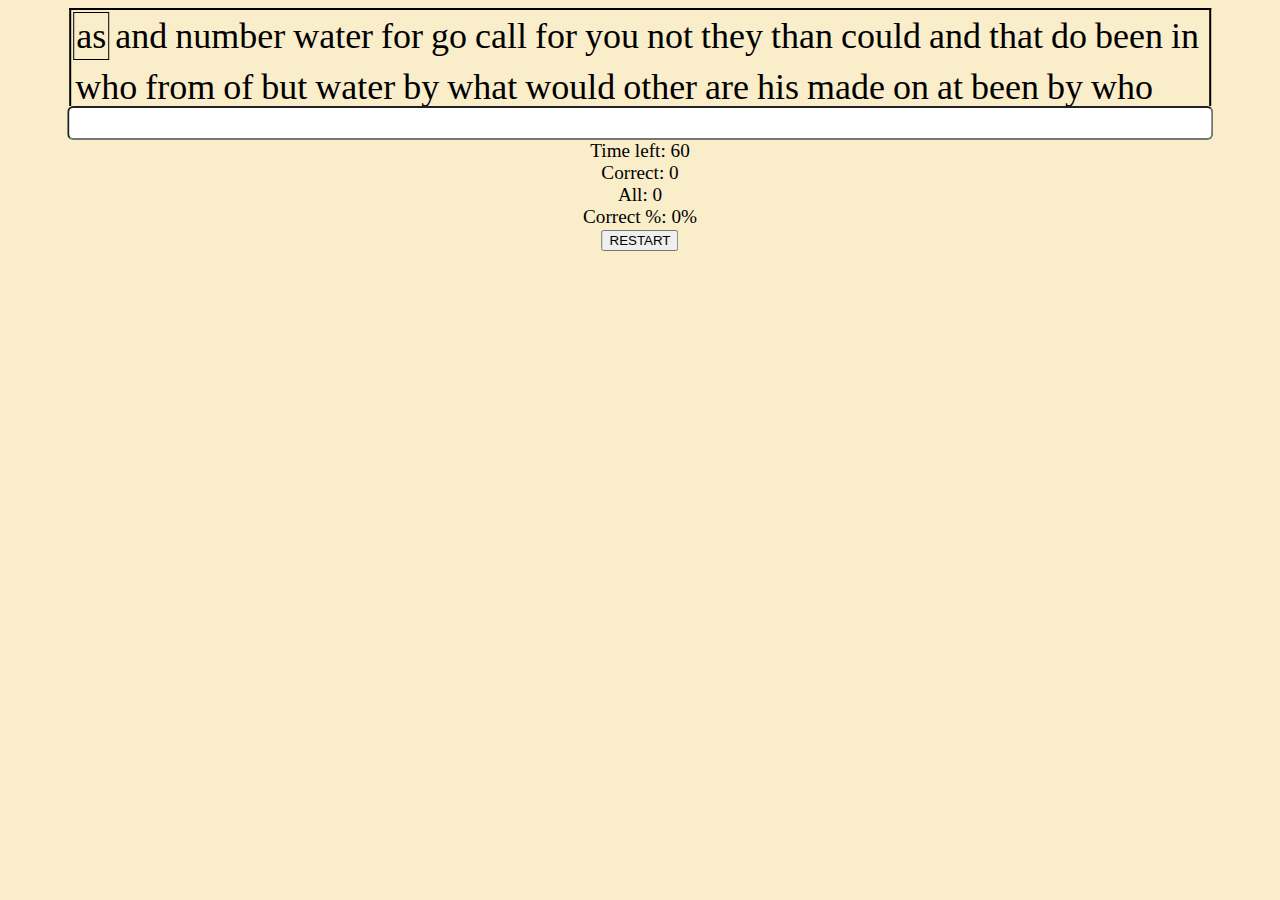
<file: index.html>
<!DOCTYPE html>
<html>
    <head>
        <title>Typing Speed</title>
        <meta charset="utf-8">
        <link rel="stylesheet" href="/style/main.css">
        <script src="/js/Hello.js" defer></script>
    </head>
    <body>
        <div class="root">
            <section id="words-output" > </section>
            <input type="text" id="words-input" onkeyup="handleKeyPressed(event)">
            <section id=statistics>
                <div>Time left: <span id="timer">60</span></div>
                <div>Correct: <span id="correct-counter">0</span></div>
                <div>All: <span id="all-counter">0</span></div>
                <div>Correct %: <span id="correct-percent">0%</span></div>
                <button id = "restart-game" onclick="restartGame()">RESTART</button>
            </div>
        </div>
    </body>
</html>
</file>
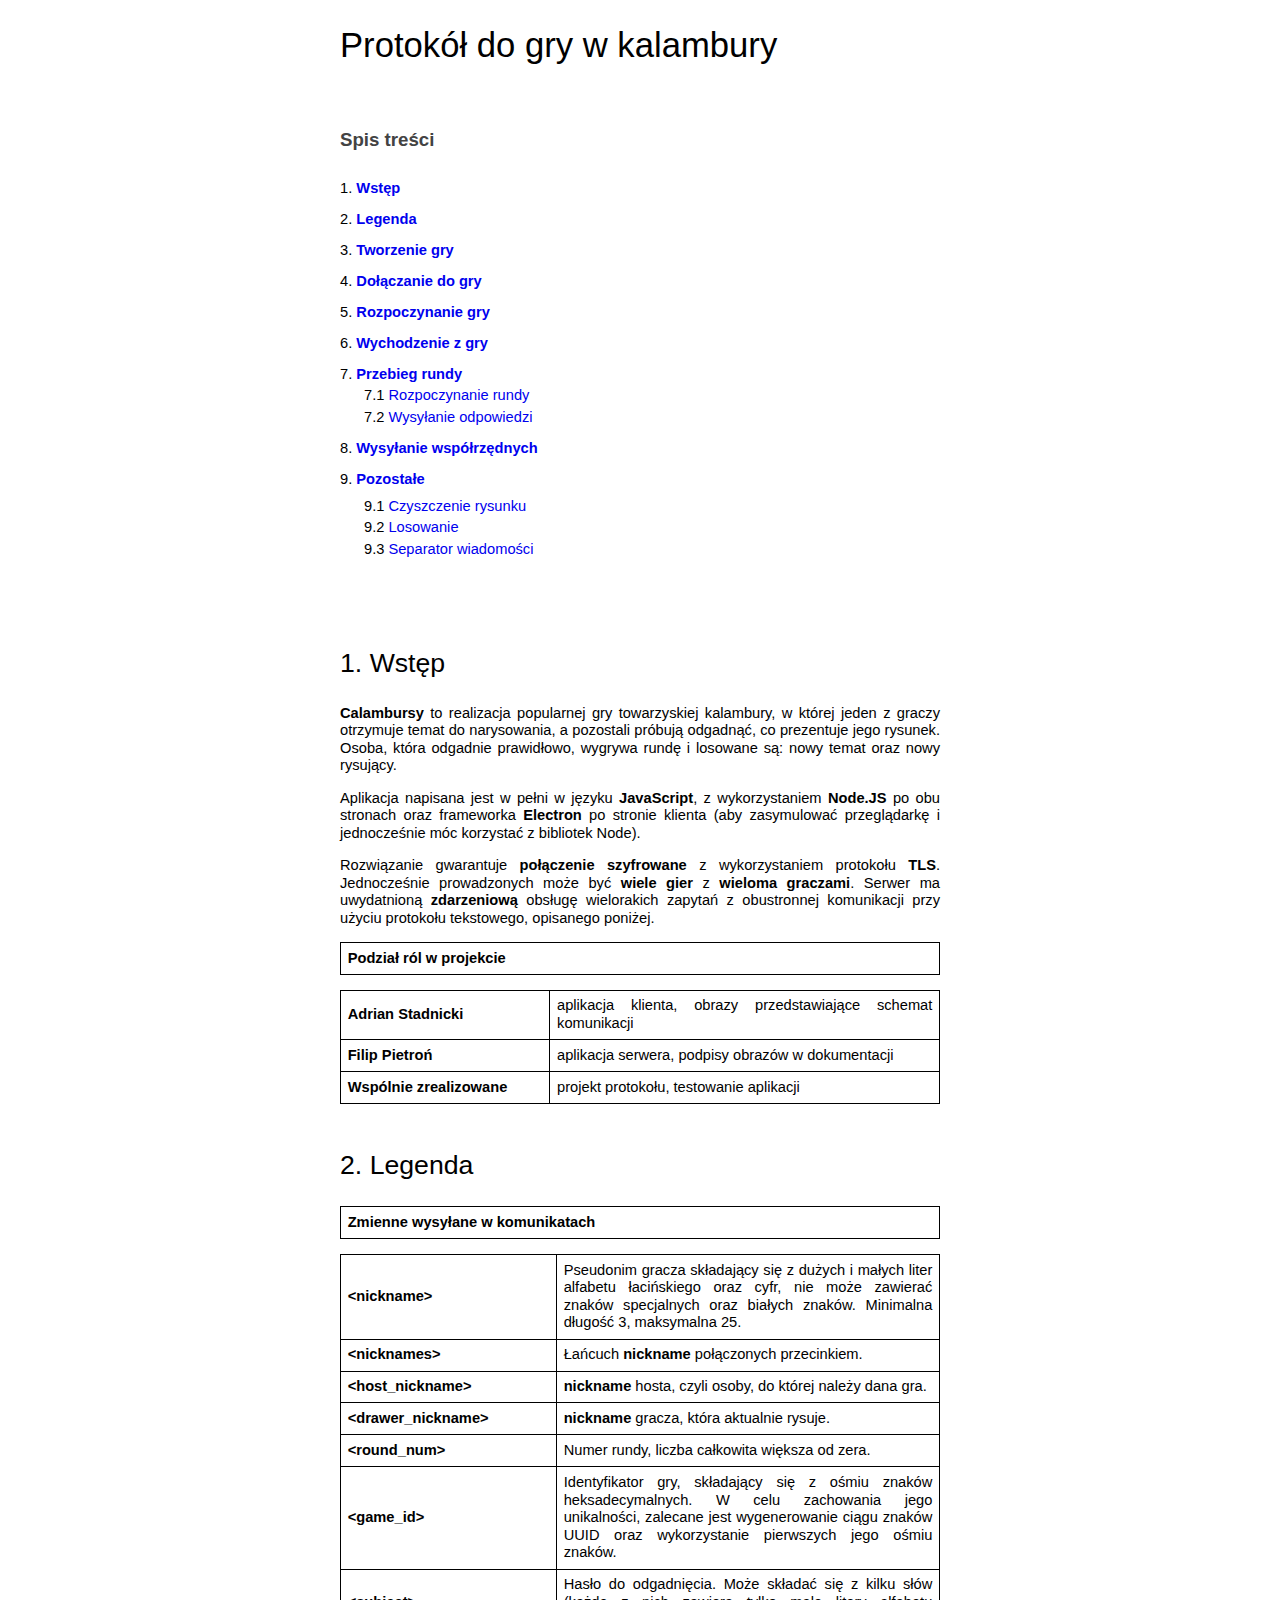
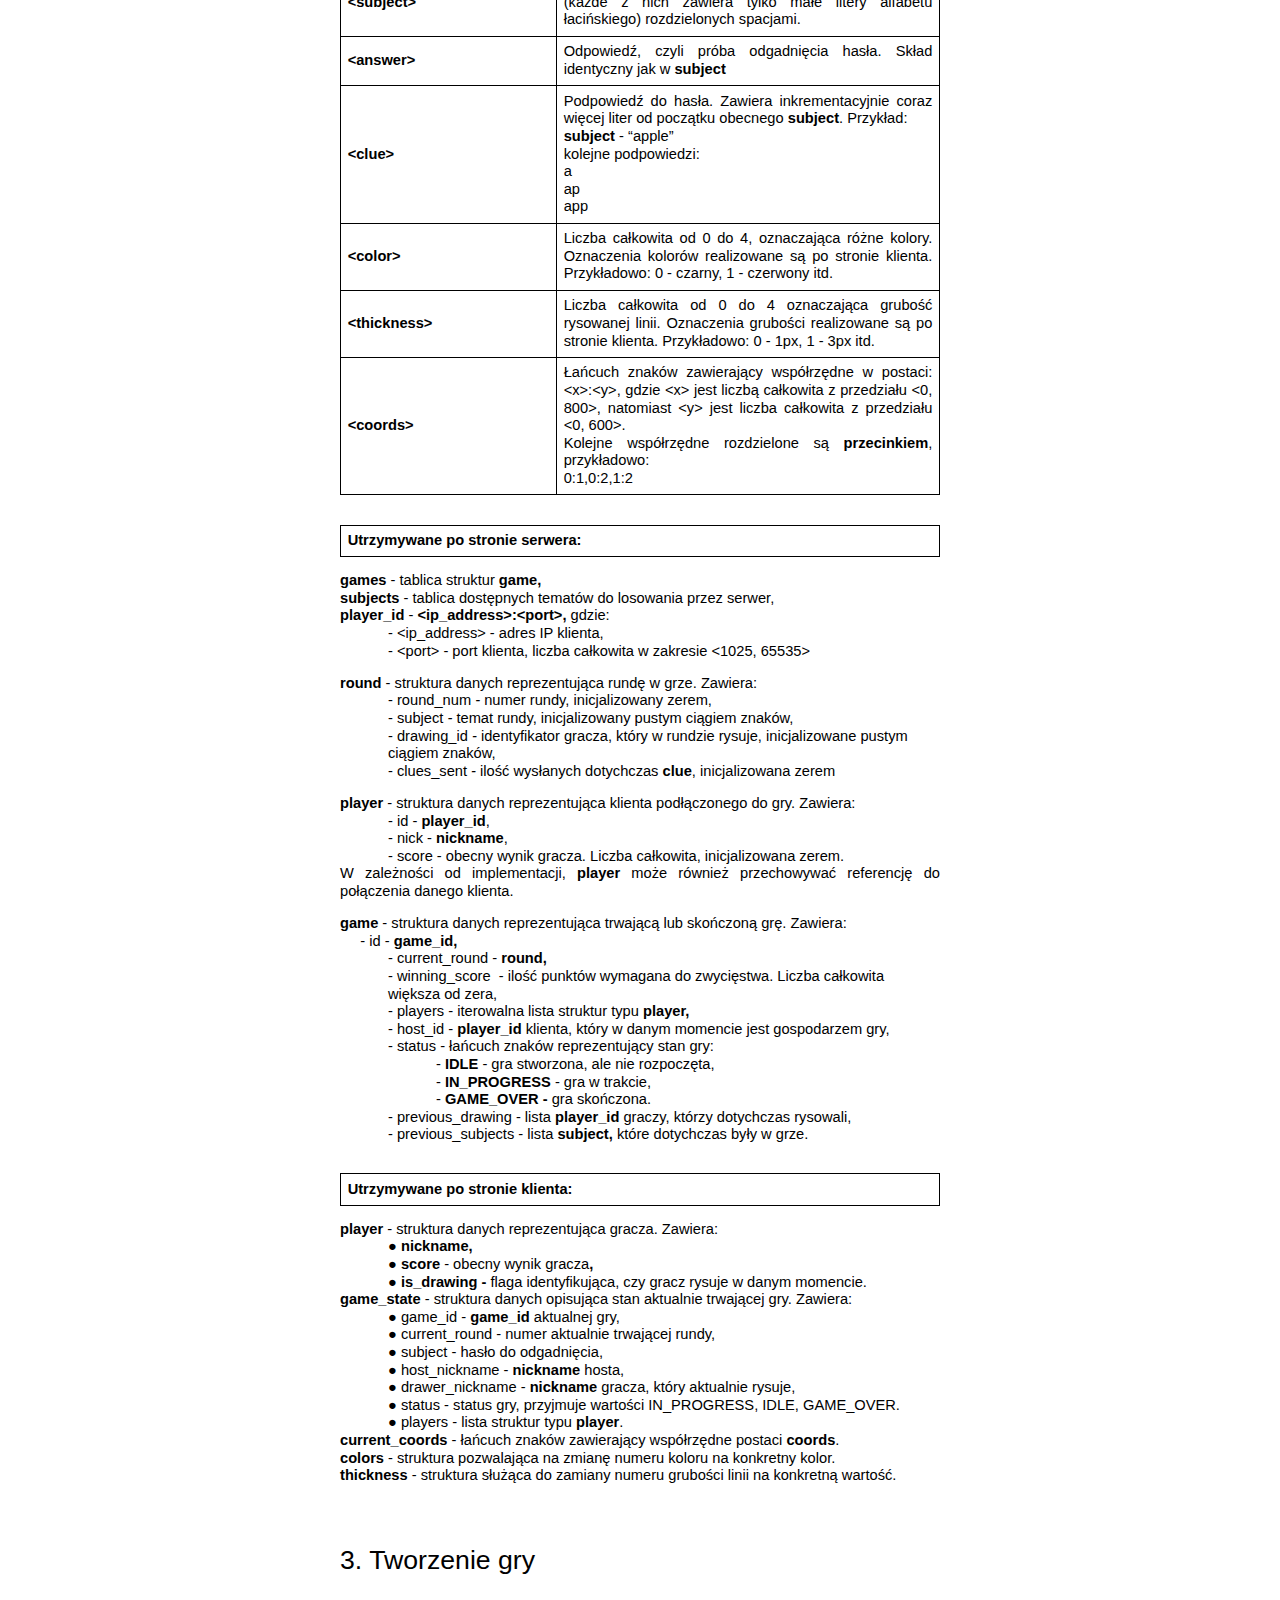
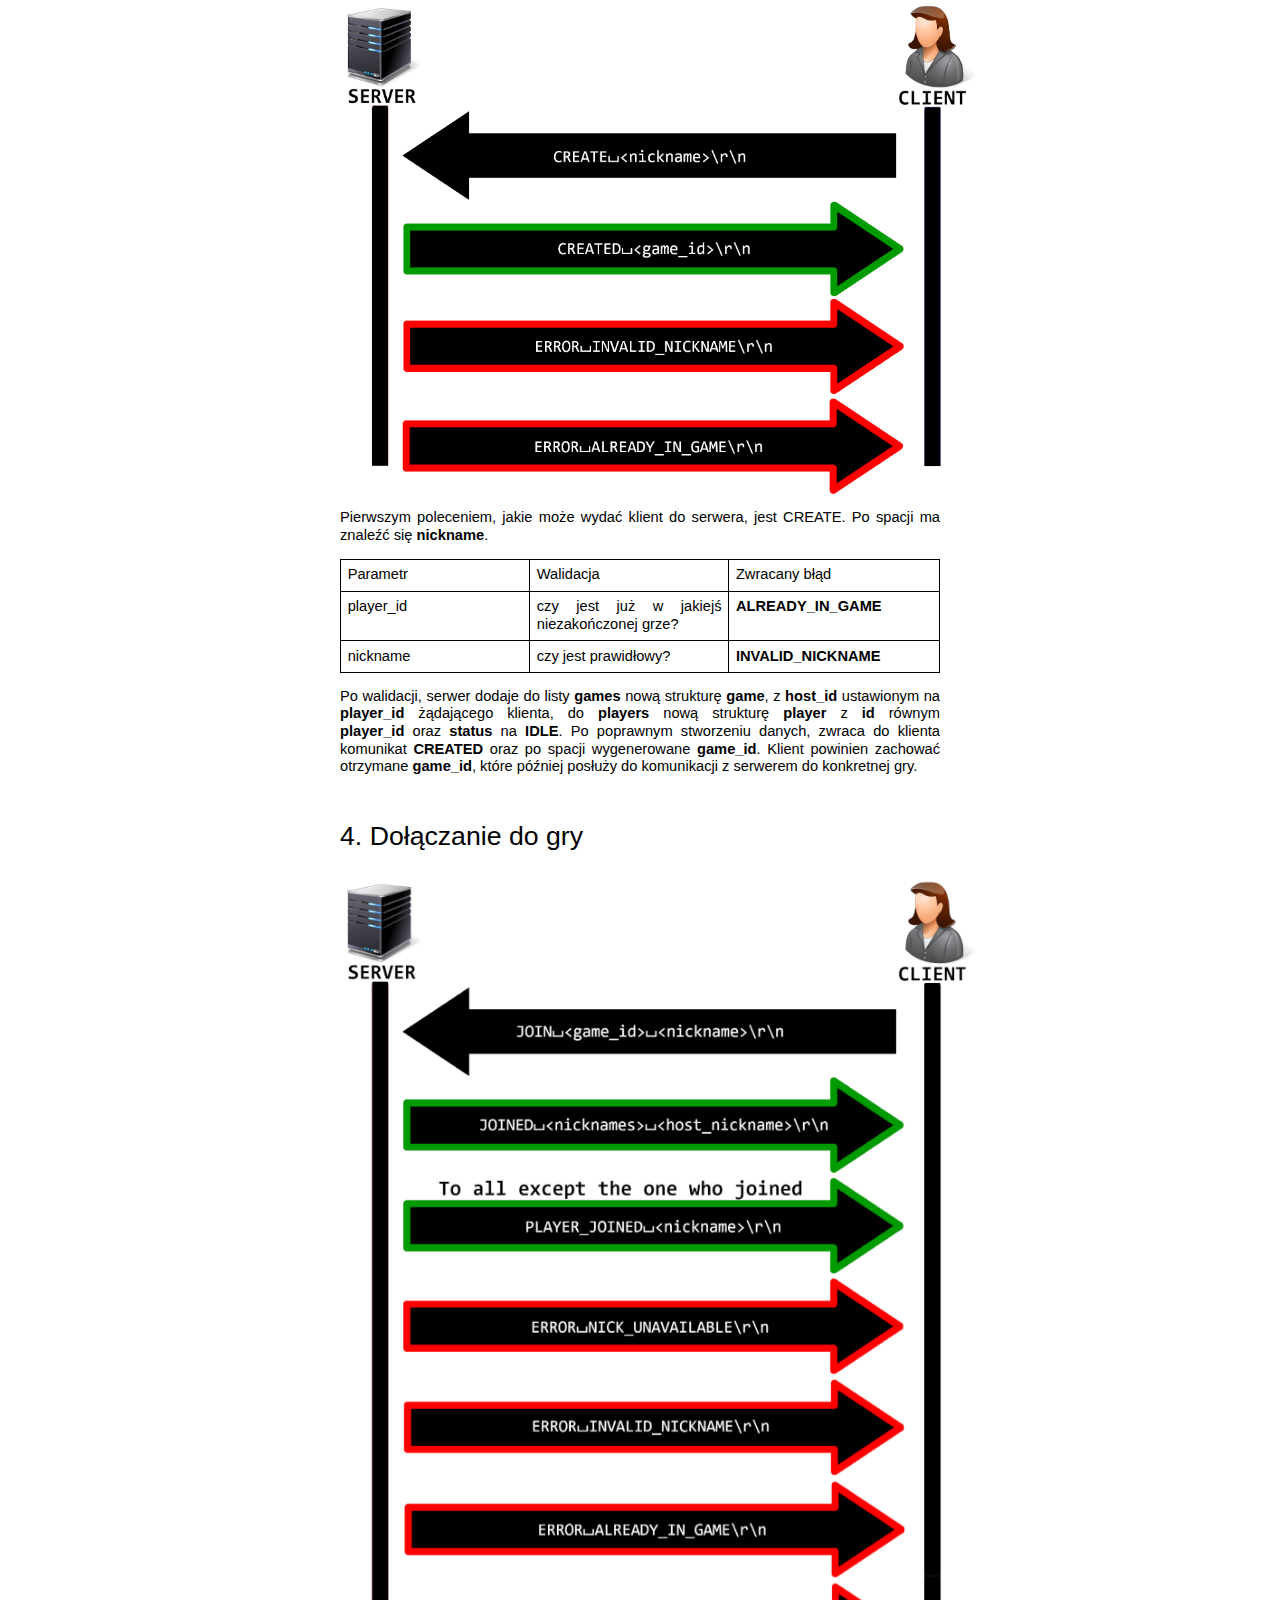
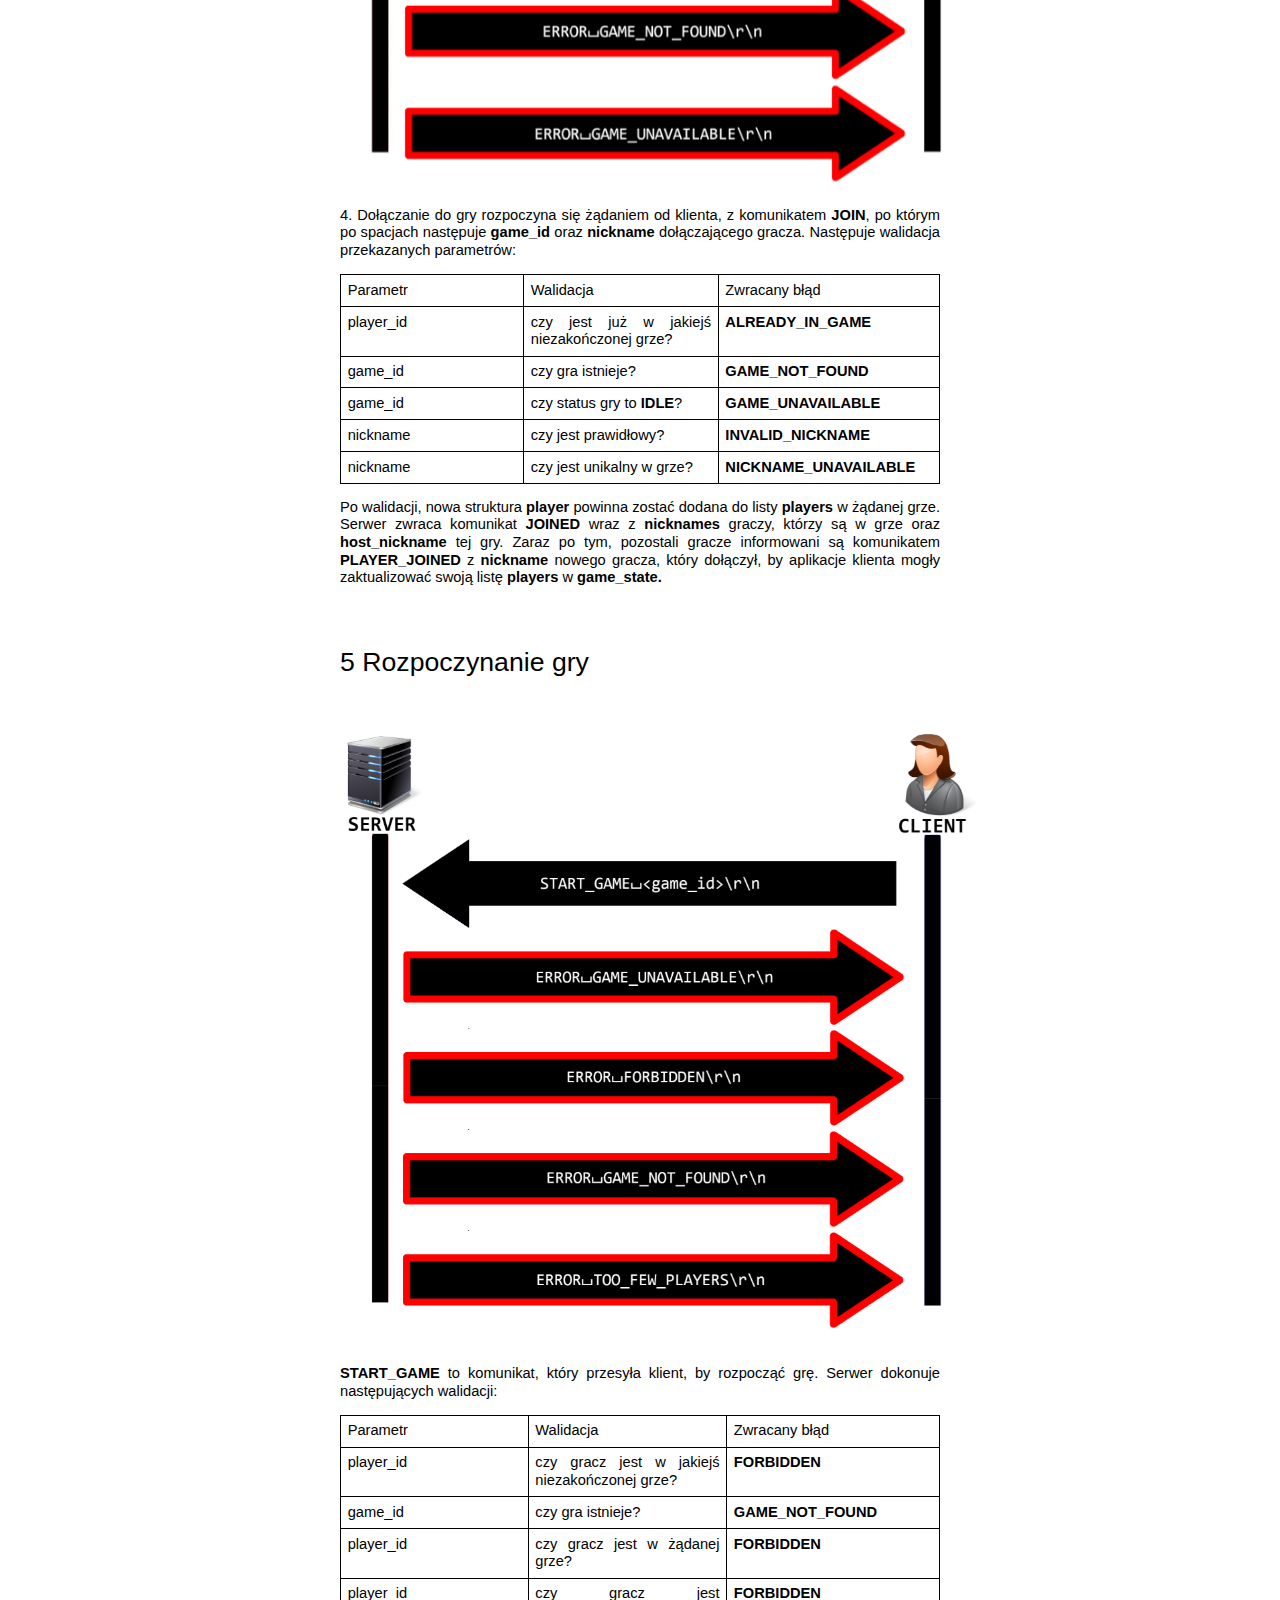
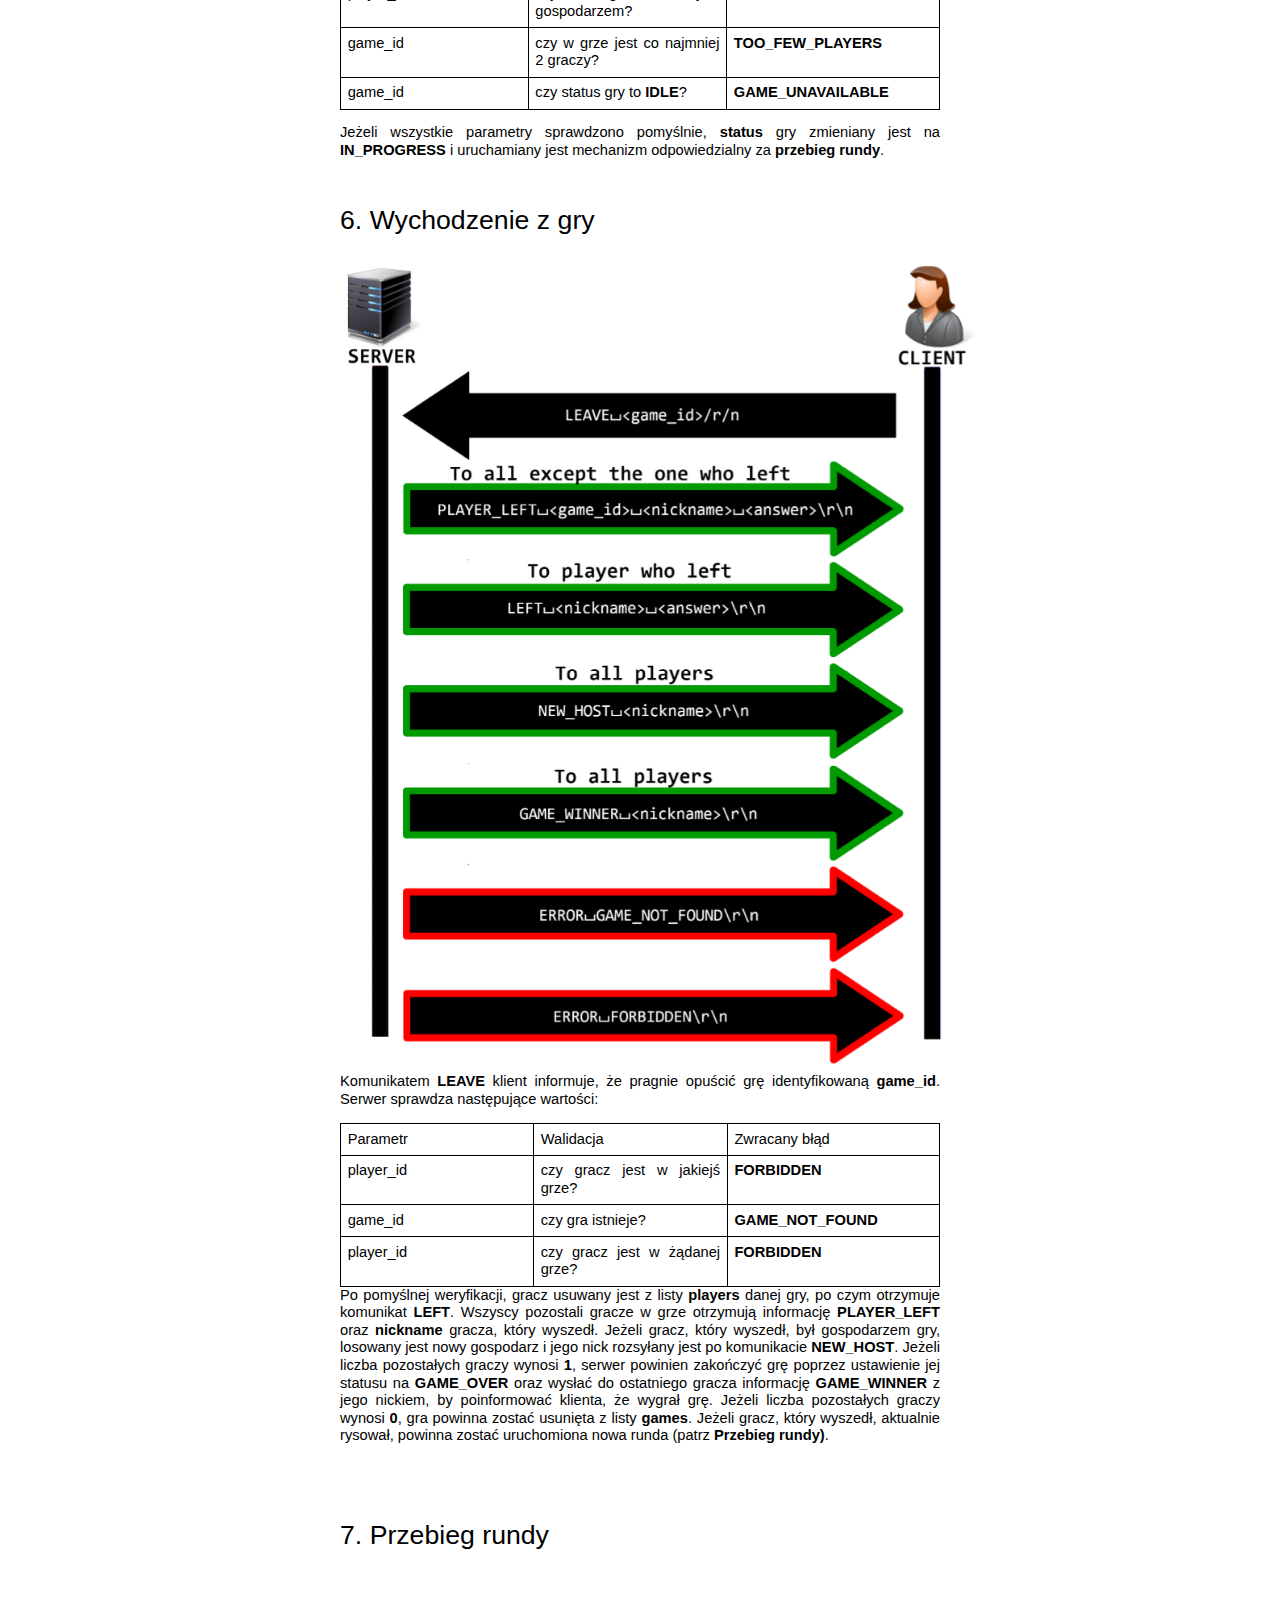
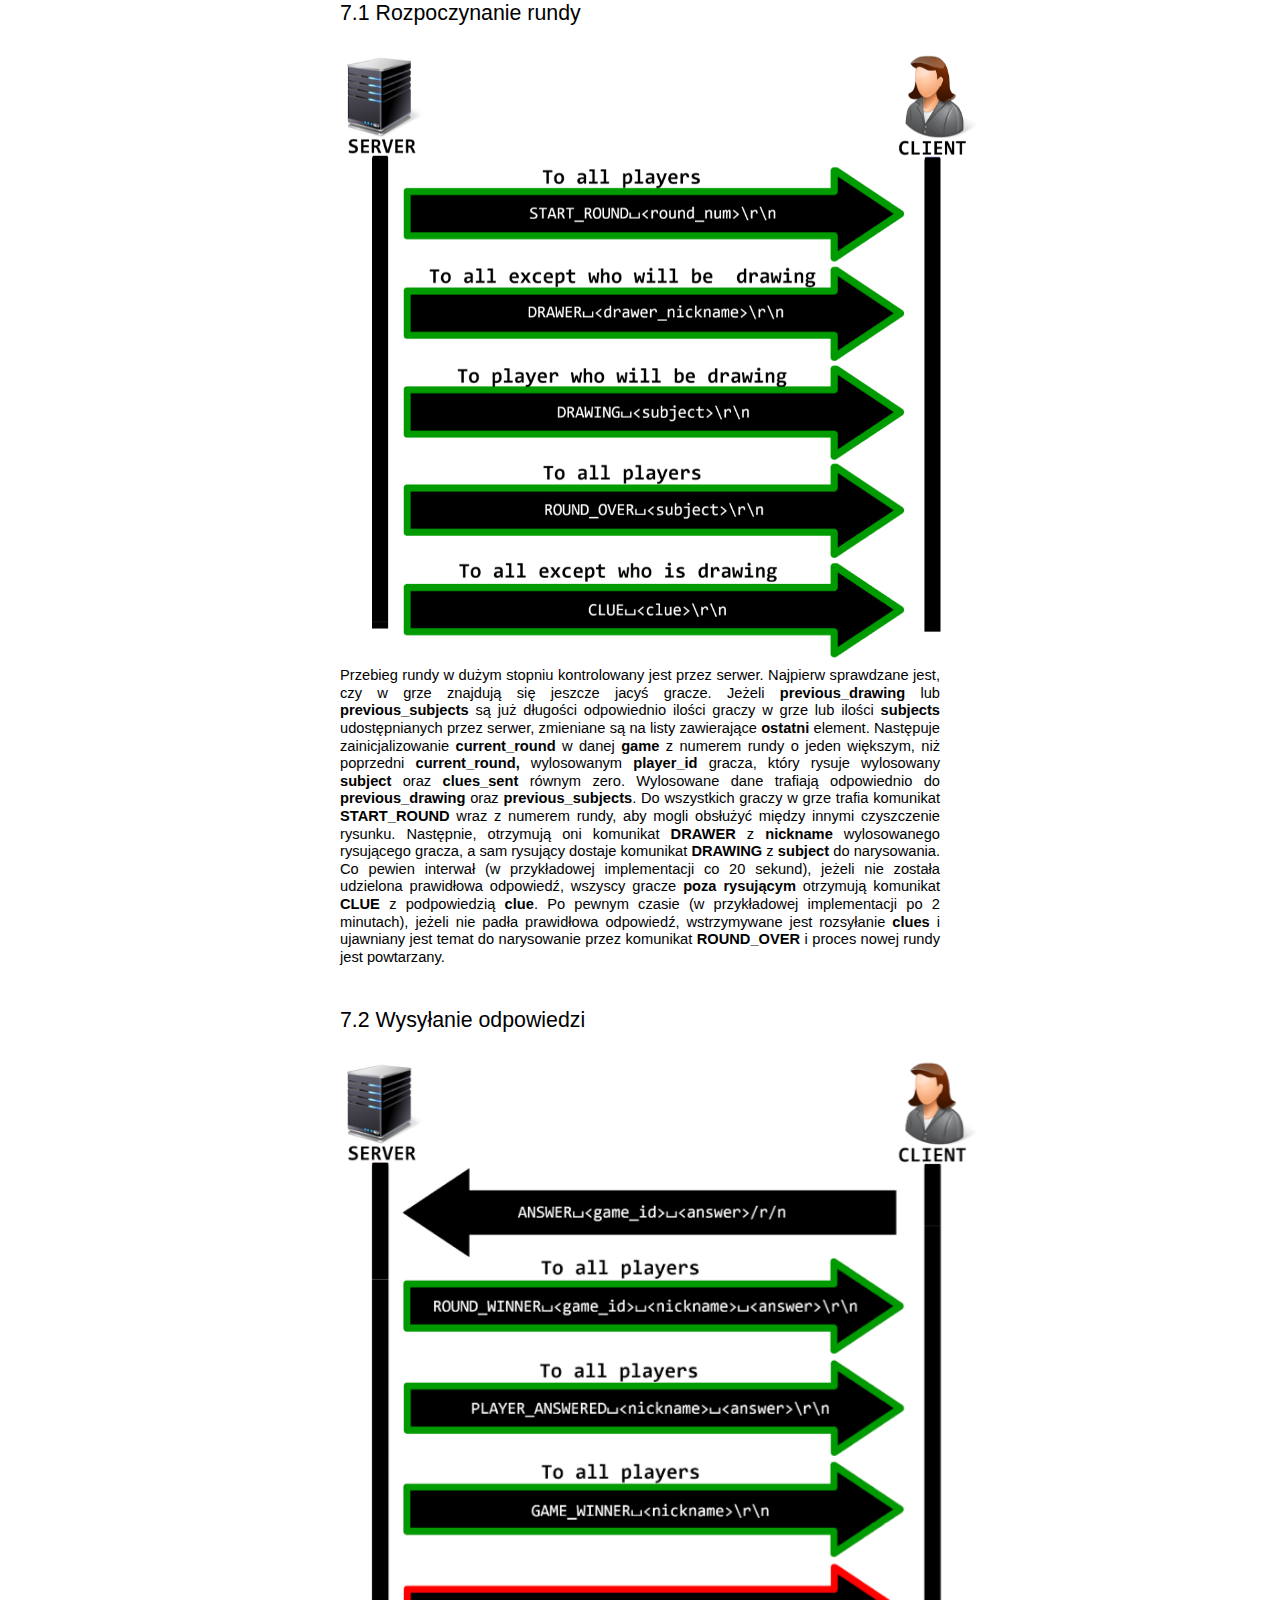
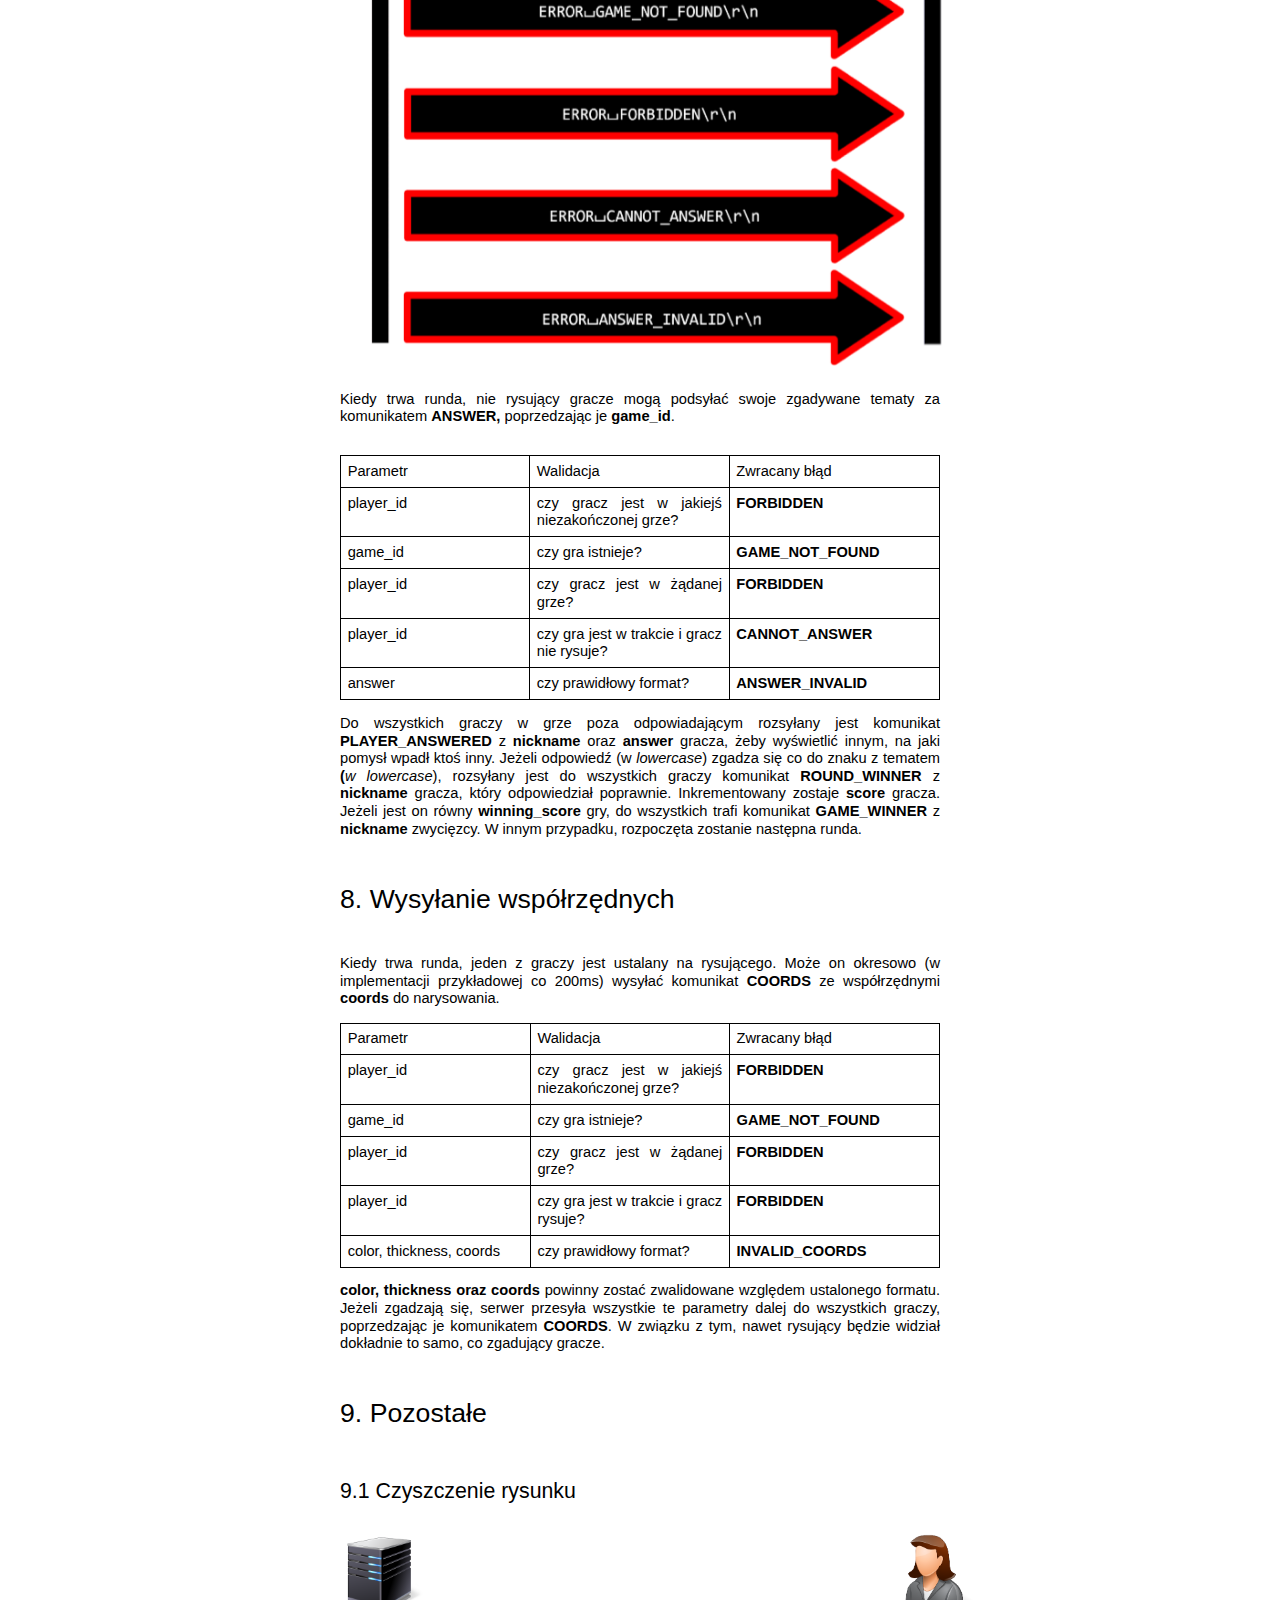
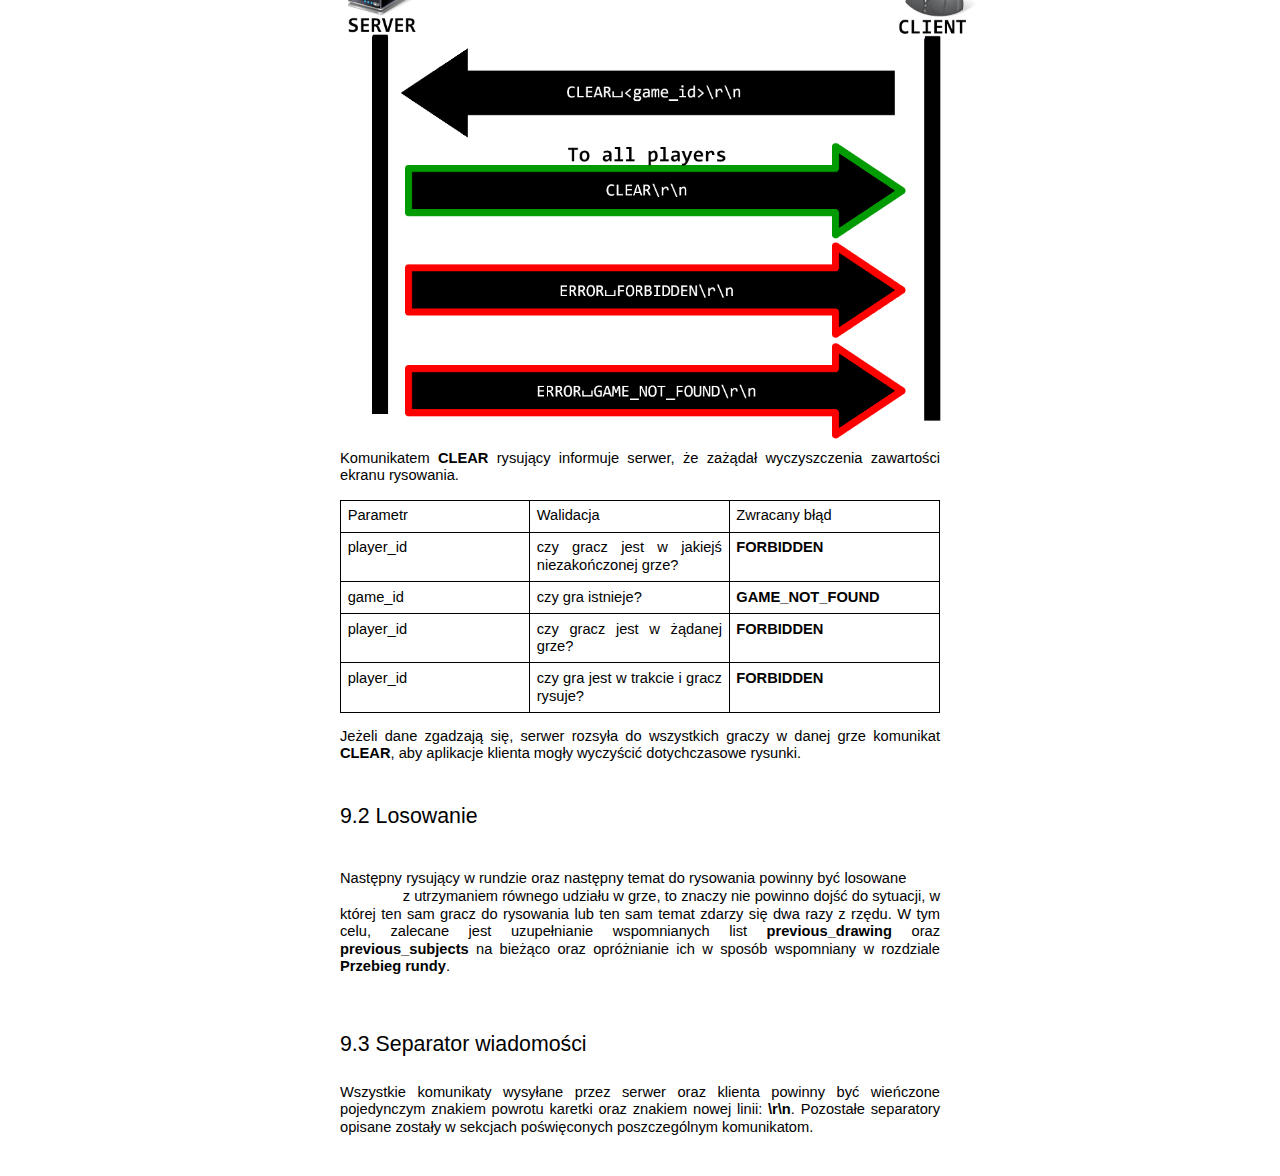
<file: calambursy/index.html>
<!DOCTYPE html>
<html>

<head>
    <meta content="text/html; charset=UTF-8" http-equiv="content-type">
    <link rel="stylesheet" type="text/css" href="style.css">
</head>

<body class="c37">
    <div id="mainContainer" style="width:600px;">
        <p class="c18 c33 title" id="h.ehs83p5ir8a6"><span class="c36">Protokół do gry w kalambury</span></p>
        <p class="c9 c38 title" id="h.gpa200kfohdf"><span class="c36"></span></p>

        <h3> Spis treści</h3>

        <!-- SPIS TRESCI -->
        <p class="c27 c31">1. <span class="c3 c2"><a class="c14" href="#h.stjy2sz2pwi4">Wstęp</a></span><span class="c3 c2">&nbsp;&nbsp;&nbsp;&nbsp;&nbsp;&nbsp;&nbsp;&nbsp;</span><span
                class="c3 c2"></span></p>
        <p class="c27 c18">2.<span class="c3 c2"><a class="c14" href="#h.1lrvg936ppgd"> Legenda</a></span><span class="c3 c2">&nbsp;&nbsp;&nbsp;&nbsp;&nbsp;&nbsp;&nbsp;&nbsp;</span><span
                class="c3 c2"></span></p>
        <p class="c27 c18">3.<span class="c2"><a class="c14" href="#h.r8h87to7d82t"> Tworzenie gry</a></span><span
                class="c2">&nbsp;&nbsp;&nbsp;&nbsp;&nbsp;&nbsp;&nbsp;&nbsp;</span><span class="c2"></span></p>
        <p class="c27 c18">4.<span class="c3 c2"><a class="c14" href="#h.pxbkdj2mmkwi"> Dołączanie do gry</a></span><span
                class="c3 c2">&nbsp;&nbsp;&nbsp;&nbsp;&nbsp;&nbsp;&nbsp;&nbsp;</span><span class="c3 c2"></span></p>
        <p class="c27 c18">5.<span class="c3 c2"><a class="c14" href="#h.9h68k6wwtu9o"> Rozpoczynanie gry</a></span><span
                class="c3 c2">&nbsp;&nbsp;&nbsp;&nbsp;&nbsp;&nbsp;&nbsp;&nbsp;</span><span class="c3 c2"></span></p>
        <p class="c27 c18">6.<span class="c3 c2"><a class="c14" href="#h.5w289ylp3iwv"> Wychodzenie z gry</a></span><span
                class="c3 c2">&nbsp;&nbsp;&nbsp;&nbsp;&nbsp;&nbsp;&nbsp;&nbsp;</span><span class="c3 c2"></span></p>
        <p class="c18 c27">7.<span class="c3 c2"><a class="c14" href="#h.48fw4t5nm1px"> Przebieg rundy</a></span><span
                class="c3 c2">&nbsp;&nbsp;&nbsp;&nbsp;&nbsp;&nbsp;&nbsp;&nbsp;</span><span class="c3 c2"></span></p>
        <p class="c11">7.1 <span class="c0"><a class="c14" href="#h.mk0mhiw1dc7x">Rozpoczynanie rundy</a></span><span
                class="c0">&nbsp;&nbsp;&nbsp;&nbsp;&nbsp;&nbsp;&nbsp;&nbsp;</span><span class="c0"></span></p>
        <p class="c11">7.2<span class="c0"><a class="c14" href="#h.5ajqd6cjlig2"> Wysyłanie odpowiedzi</a></span><span
                class="c0">&nbsp;&nbsp;&nbsp;&nbsp;&nbsp;&nbsp;&nbsp;&nbsp;</span><span class="c0"></span></p>
        <p class="c27 c18">8.<span class="c3 c2"><a class="c14" href="#h.xc8w6unfhyyw"> Wysyłanie współrzędnych</a></span><span
                class="c3 c2">&nbsp;&nbsp;&nbsp;&nbsp;&nbsp;&nbsp;&nbsp;&nbsp;</span><span class="c3 c2"></span></p>
        <p class="c18 c30">9.<span class="c3 c2"><a class="c14" href="#h.86yjrl34dry1"> Pozostałe</a></span><span class="c3 c2">&nbsp;&nbsp;&nbsp;&nbsp;&nbsp;&nbsp;&nbsp;&nbsp;</span><span
                class="c3 c2"></span></p>
        <p class="c11"> 9.1 <span class="c0"><a class="c14" href="#h.xhvf8066jm6l">Czyszczenie rysunku</a></span><span
                class="c0">&nbsp;&nbsp;&nbsp;&nbsp;&nbsp;&nbsp;&nbsp;&nbsp;</span><span class="c0"></span></p>
        <p class="c11">9.2 <span class="c0"><a class="c14" href="#h.mv78uu1f45uj">Losowanie</a></span><span class="c0">&nbsp;&nbsp;&nbsp;&nbsp;&nbsp;&nbsp;&nbsp;&nbsp;</span><span
                class="c0"></span></p>
        <p class="c11">9.3<span class="c0"><a class="c14" href="#h.maxs3aoujjtj"> Separator wiadomości</a></span><span
                class="c0">&nbsp;&nbsp;&nbsp;&nbsp;&nbsp;&nbsp;&nbsp;&nbsp;</span><span class="c0"></span></p>





        <p class="c4"><span class="c0"></span></p>
        <p class="c1 c9"><span class="c0"></span></p>
        <hr style="page-break-before:always;display:none;">
        <p class="c1 c9"><span class="c0"></span></p>
        <h1 class="c28 c18" id="h.stjy2sz2pwi4"><span class="c22">1. Wstęp</span></h1>
        <p class="c1 c18"><span class="c2">Calambursy </span><span class="c0">to
                realizacja popularnej gry towarzyskiej kalambury, w której jeden z
                graczy otrzymuje temat do narysowania, a pozostali próbują odgadnąć, co
                prezentuje jego rysunek. Osoba, która odgadnie prawidłowo, wygrywa rundę
                i losowane są: nowy temat oraz nowy rysujący.</span></p>
        <p class="c1 c9"><span class="c0"></span></p>
        <p class="c1 c18"><span>Aplikacja napisana jest w pełni w języku </span><span class="c2">JavaScript</span><span>,
                z wykorzystaniem </span><span class="c2">Node.JS</span><span>&nbsp;po obu stronach oraz frameworka
            </span><span class="c2">Electron </span><span class="c0">po stronie klienta (aby zasymulować przeglądarkę i
                jednocześnie móc korzystać z bibliotek Node). </span></p>
        <p class="c1 c9"><span class="c0"></span></p>
        <p class="c1 c18"><span>Rozwiązanie gwarantuje </span><span class="c2">połączenie szyfrowane </span><span>z
                wykorzystaniem protokołu </span><span class="c2">TLS</span><span>. Jednocześnie prowadzonych może być
            </span><span class="c2">wiele gier</span><span>&nbsp;z </span><span class="c2">wieloma graczami</span><span>.
                Serwer ma uwydatnioną </span><span class="c2">zdarzeniową </span><span class="c0">obsługę wielorakich
                zapytań z obustronnej komunikacji przy użyciu protokołu tekstowego, opisanego poniżej.</span></p>
        <p class="c1 c9"><span class="c0"></span></p>

        <table class="c19">
            <tbody>
                <tr class="c8">
                    <td class="c15" colspan="1" rowspan="1">
                        <p class="c1"><span class="c3 c2">Podział ról w projekcie</span></p>
                    </td>
                </tr>
            </tbody>
        </table>
        <p class="c1 c9"><span class="c0"></span></p>
        <table class="c19">
            <tbody>
                <tr class="c8">
                    <td class="c12" colspan="1" rowspan="1">
                        <p class="c1 c18"><span class="c2">Adrian Stadnicki</span><span class="c0">&nbsp;</span></p>
                    </td>
                    <td class="c6" colspan="1" rowspan="1">
                        <p class="c26 c18"><span class="c0">aplikacja klienta, obrazy przedstawiające schemat
                                komunikacji</span></p>
                    </td>
                </tr>
                <tr class="c8">
                    <td class="c12" colspan="1" rowspan="1">
                        <p class="c1 c18"><span class="c3 c2">Filip Pietroń</span></p>
                    </td>
                    <td class="c6" colspan="1" rowspan="1">
                        <p class="c26 c18"><span>aplikacja serwera, podpisy obrazów w dokumentacji</span></p>
                    </td>
                </tr>
                <tr class="c8">
                    <td class="c12" colspan="1" rowspan="1">
                        <p class="c1 c18"><span class="c2">Wspólnie zrealizowane</span><span class="c0">&nbsp;</span></p>
                    </td>
                    <td class="c6" colspan="1" rowspan="1">
                        <p class="c26 c18"><span>projekt protokołu, testowanie aplikacji</span></p>
                    </td>
                </tr>
            </tbody>
        </table>



        <h1 class="c28 c18" id="h.1lrvg936ppgd"><span class="c22">2. Legenda</span></h1>
        <a id="t.1eed42cf6c194be6a64c9960cf15200b392311e2"></a>
        <a id="t.0"></a>
        <table class="c19">
            <tbody>
                <tr class="c8">
                    <td class="c15" colspan="1" rowspan="1">
                        <p class="c1"><span class="c3 c2">Zmienne wysyłane w komunikatach</span></p>
                    </td>
                </tr>
            </tbody>
        </table>
        <p class="c1 c9"><span class="c0"></span></p>
        <a id="t.aa9accb16139cd8a71625ba702379a33f788a839"></a>
        <a id="t.1"></a>


        <table class="c19">
            <tbody>
                <tr class="c8">
                    <td class="c12" colspan="1" rowspan="1">
                        <p class="c1 c18"><span class="c2">&lt;nickname&gt;</span><span class="c0">&nbsp;</span></p>
                    </td>
                    <td class="c6" colspan="1" rowspan="1">
                        <p class="c26 c18"><span class="c0">Pseudonim gracza
                                składający się z dużych i małych liter alfabetu łacińskiego oraz cyfr,
                                nie może zawierać znaków specjalnych oraz białych znaków. Minimalna
                                długość 3, maksymalna 25.</span></p>
                    </td>
                </tr>
                <tr class="c8">
                    <td class="c12" colspan="1" rowspan="1">
                        <p class="c1 c18"><span class="c3 c2">&lt;nicknames&gt;</span></p>
                    </td>
                    <td class="c6" colspan="1" rowspan="1">
                        <p class="c26 c18"><span>Łańcuch </span><span class="c2">nickname </span><span class="c0">połączonych
                                przecinkiem.</span></p>
                    </td>
                </tr>
                <tr class="c8">
                    <td class="c12" colspan="1" rowspan="1">
                        <p class="c1 c18"><span class="c2">&lt;host_nickname&gt;</span><span class="c0">&nbsp;</span></p>
                    </td>
                    <td class="c6" colspan="1" rowspan="1">
                        <p class="c26 c18"><span class="c2">nickname </span><span class="c0">hosta, czyli osoby, do
                                której należy dana gra.</span></p>
                    </td>
                </tr>
                <tr class="c8">
                    <td class="c12" colspan="1" rowspan="1">
                        <p class="c1 c18"><span class="c2">&lt;drawer_nickname&gt;</span></p>
                    </td>
                    <td class="c6" colspan="1" rowspan="1">
                        <p class="c26 c18"><span class="c2">nickname </span><span class="c0">gracza, która aktualnie
                                rysuje.</span></p>
                    </td>
                </tr>
                <tr class="c8">
                    <td class="c12" colspan="1" rowspan="1">
                        <p class="c1 c18"><span class="c2">&lt;round_num&gt;</span></p>
                    </td>
                    <td class="c6" colspan="1" rowspan="1">
                        <p class="c26"><span class="c0">Numer rundy, liczba całkowita większa od zera.</span></p>
                    </td>
                </tr>
                <tr class="c8">
                    <td class="c12" colspan="1" rowspan="1">
                        <p class="c1 c18"><span class="c2">&lt;game_id&gt;</span></p>
                    </td>
                    <td class="c6" colspan="1" rowspan="1">
                        <p class="c26 c18"><span class="c0">Identyfikator
                                gry, składający się z ośmiu znaków heksadecymalnych. W celu zachowania
                                jego unikalności, zalecane jest wygenerowanie ciągu znaków UUID oraz
                                wykorzystanie pierwszych jego ośmiu znaków.</span></p>
                    </td>
                </tr>
                <tr class="c8">
                    <td class="c12" colspan="1" rowspan="1">
                        <p class="c1 c18"><span class="c2">&lt;subject&gt;</span></p>
                    </td>
                    <td class="c6" colspan="1" rowspan="1">
                        <p class="c26 c18"><span class="c0">Hasło do
                                odgadnięcia. Może składać się z kilku słów (każde z nich zawiera tylko
                                małe litery alfabetu łacińskiego) rozdzielonych spacjami.</span></p>
                    </td>
                </tr>
                <tr class="c8">
                    <td class="c12" colspan="1" rowspan="1">
                        <p class="c1 c18"><span class="c2">&lt;answer&gt;</span></p>
                    </td>
                    <td class="c6" colspan="1" rowspan="1">
                        <p class="c26 c18"><span>Odpowiedź, czyli próba odgadnięcia hasła. Skład identyczny jak w
                            </span><span class="c3 c2">subject</span></p>
                    </td>
                </tr>
                <tr class="c8">
                    <td class="c12" colspan="1" rowspan="1">
                        <p class="c1 c18"><span class="c2">&lt;clue&gt;</span></p>
                    </td>
                    <td class="c6" colspan="1" rowspan="1">
                        <p class="c26 c18"><span>Podpowiedź do hasła. Zawiera inkrementacyjnie coraz więcej liter od
                                początku obecnego </span><span class="c2">subject</span><span class="c0">. Przykład:</span></p>
                        <p class="c26 c18"><span class="c2">subject </span><span class="c0">- “apple”</span></p>
                        <p class="c26 c18"><span class="c0">kolejne podpowiedzi:</span></p>
                        <p class="c26 c18"><span class="c0">a</span></p>
                        <p class="c26 c18"><span class="c0">ap</span></p>
                        <p class="c26 c18"><span class="c0">app</span></p>
                    </td>
                </tr>
                <tr class="c8">
                    <td class="c12" colspan="1" rowspan="1">
                        <p class="c1 c18"><span class="c2">&lt;color&gt;</span></p>
                    </td>
                    <td class="c6" colspan="1" rowspan="1">
                        <p class="c26 c18"><span class="c0">Liczba całkowita
                                od 0 do 4, oznaczająca różne kolory. Oznaczenia kolorów realizowane są
                                po stronie klienta. Przykładowo: 0 - czarny, 1 - czerwony itd.</span></p>
                    </td>
                </tr>
                <tr class="c8">
                    <td class="c12" colspan="1" rowspan="1">
                        <p class="c1 c18"><span class="c2">&lt;thickness&gt;</span></p>
                    </td>
                    <td class="c6" colspan="1" rowspan="1">
                        <p class="c26 c18"><span class="c0">Liczba całkowita
                                od 0 do 4 oznaczająca grubość rysowanej linii. Oznaczenia grubości
                                realizowane są po stronie klienta. Przykładowo: 0 - 1px, 1 - 3px itd.</span></p>
                    </td>
                </tr>
                <tr class="c8">
                    <td class="c12" colspan="1" rowspan="1">
                        <p class="c1 c18"><span class="c2">&lt;coords&gt;</span></p>
                    </td>
                    <td class="c6" colspan="1" rowspan="1">
                        <p class="c26 c18"><span class="c0">Łańcuch znaków
                                zawierający współrzędne w postaci: &lt;x&gt;:&lt;y&gt;, gdzie &lt;x&gt;
                                jest liczbą całkowita z przedziału &lt;0, 800&gt;, natomiast &lt;y&gt;
                                jest liczba całkowita z przedziału &lt;0, 600&gt;.</span></p>
                        <p class="c26 c18"><span>Kolejne współrzędne rozdzielone są </span><span class="c2">przecinkiem</span><span
                                class="c0">, przykładowo:</span></p>
                        <p class="c26 c18"><span class="c0">0:1,0:2,1:2</span></p>
                    </td>
                </tr>
            </tbody>
        </table>
        <hr style="page-break-before:always;display:none;">
        <p class="c1 c9"><span class="c0"></span></p>
        <p class="c1 c9"><span class="c0"></span></p>
        <a id="t.aad30e91e4b231379f18b64167bfd2a7871a6f41"></a>
        <a id="t.2"></a>
        <table class="c19">
            <tbody>
                <tr class="c8">
                    <td class="c15" colspan="1" rowspan="1">
                        <p class="c1 c18"><span class="c2">Utrzymywane po stronie serwera:</span></p>
                    </td>
                </tr>
            </tbody>
        </table>
        <p class="c1 c9"><span class="c0"></span></p>
        <p class="c1 c18"><span class="c2">games </span><span>- tablica struktur </span><span class="c3 c2">game,</span></p>
        <p class="c1 c18"><span class="c2">subjects </span><span class="c0">- tablica dostępnych tematów do losowania
                przez serwer,</span></p>
        <p class="c1 c18"><span class="c2">player_id </span><span>- </span><span class="c2">&lt;ip_address&gt;:&lt;port&gt;,
            </span><span class="c0">gdzie:</span></p>
        <ul class="c32 lst-kix_jxbor0j948r0-0 start">
            <li class="c7 c16"><span class="c0">&lt;ip_address&gt; - adres IP klienta,</span></li>
            <li class="c7 c16"><span>&lt;port&gt; - port klienta, liczba całkowita w zakresie &lt;1025, 65535&gt;</span></li>
        </ul>
        <p class="c1 c9"><span class="c3 c2"></span></p>
        <p class="c1 c18"><span class="c2">round </span><span>-</span><span class="c2">&nbsp;</span><span class="c0">struktura
                danych reprezentująca rundę w grze. Zawiera:</span></p>
        <ul class="c32 lst-kix_4yqewv9zt5en-0 start">
            <li class="c7 c16"><span>round_num </span><span class="c17">- </span><span class="c0">numer rundy,
                    inicjalizowany zerem,</span></li>
            <li class="c7 c16"><span>subject </span><span class="c17">- </span><span class="c0">temat rundy,
                    inicjalizowany pustym ciągiem znaków,</span></li>
            <li class="c7 c16"><span>drawing_id </span><span class="c17">- </span><span class="c0">identyfikator
                    gracza, który w rundzie rysuje, inicjalizowane pustym ciągiem znaków,</span></li>
            <li class="c7 c16"><span>clues_sent </span><span class="c17">- </span><span>ilość wysłanych dotychczas</span><span
                    class="c2">&nbsp;clue</span><span class="c0">, inicjalizowana zerem</span></li>
        </ul>
        <p class="c4"><span class="c0"></span></p>
        <p class="c16 c18"><span class="c2">player</span><span class="c0">&nbsp;- struktura danych reprezentująca
                klienta podłączonego do gry. Zawiera:</span></p>
        <ul class="c32 lst-kix_raikcwxbtpnx-0 start">
            <li class="c7 c16"><span>id - </span><span class="c2">player_id</span><span class="c0">,</span></li>
            <li class="c7 c16"><span>nick - </span><span class="c2">nickname</span><span class="c0">,</span></li>
            <li class="c7 c16"><span class="c0">score - obecny wynik gracza. Liczba całkowita, inicjalizowana zerem.</span></li>
        </ul>
        <p class="c16 c18"><span>W zależności od implementacji, </span><span class="c2">player </span><span class="c0">może
                również przechowywać referencję do połączenia danego klienta.</span></p>
        <p class="c1 c9"><span class="c0"></span></p>
        <p class="c1 c18"><span class="c2">game </span><span class="c0">- struktura danych reprezentująca trwającą lub
                skończoną grę. Zawiera:</span></p>
        <p class="c1 c18"><span>&nbsp; &nbsp; &nbsp;- id - </span><span class="c2">game_id,</span></p>
        <ul class="c32 lst-kix_9pd6whn8e7v-0 start">
            <li class="c7 c16"><span>current_round - </span><span class="c2">round,</span></li>
            <li class="c7 c16"><span class="c0">winning_score &nbsp;- ilość punktów wymagana do zwycięstwa. Liczba
                    całkowita większa od zera,</span></li>
            <li class="c7 c16"><span>players - iterowalna lista struktur typu </span><span class="c3 c2">player,</span></li>
            <li class="c7 c16"><span>host_id - </span><span class="c2">player_id </span><span class="c0">klienta, który
                    w danym momencie jest gospodarzem gry,</span></li>
            <li class="c7 c16"><span class="c0">status - łańcuch znaków reprezentujący stan gry:</span></li>
        </ul>
        <ul class="c32 lst-kix_9pd6whn8e7v-1 start">
            <li class="c16 c18 c24"><span class="c2">IDLE </span><span class="c0">- gra stworzona, ale nie rozpoczęta,</span></li>
            <li class="c16 c18 c24"><span class="c2">IN_PROGRESS</span><span class="c0">&nbsp;- gra w trakcie,</span></li>
            <li class="c16 c18 c24"><span class="c2">GAME_OVER - </span><span class="c0">gra skończona.</span></li>
        </ul>
        <ul class="c32 lst-kix_9pd6whn8e7v-0">
            <li class="c7 c16"><span>previous_drawing - lista </span><span class="c2">player_id </span><span class="c0">graczy,
                    którzy dotychczas rysowali,</span></li>
            <li class="c7 c16"><span>previous_subjects - lista </span><span class="c2">subject, </span><span class="c0">które
                    dotychczas były w grze.</span></li>
        </ul>
        <p class="c1 c9"><span class="c0"></span></p>
        <hr style="page-break-before:always;display:none;">
        <p class="c1 c9"><span class="c0"></span></p>
        <a id="t.2e1c0157b4eb1040b13f10979f4b1885d0501480"></a>
        <a id="t.3"></a>
        <table class="c19">
            <tbody>
                <tr class="c8">
                    <td class="c15" colspan="1" rowspan="1">
                        <p class="c1 c18"><span class="c3 c2">Utrzymywane po stronie klienta:</span></p>
                    </td>
                </tr>
            </tbody>
        </table>
        <p class="c1 c9"><span class="c0"></span></p>
        <p class="c1 c18"><span class="c2">player</span><span class="c0">&nbsp;- struktura danych reprezentująca
                gracza. Zawiera:</span></p>
        <ul class="c32 lst-kix_nrmydj68qh9z-0 start">
            <li class="c1 c7"><span class="c3 c2">nickname,</span></li>
            <li class="c1 c7"><span class="c2">score </span><span>- obecny wynik gracza</span><span class="c3 c2">,</span></li>
            <li class="c1 c7"><span class="c2">is_drawing - </span><span class="c0">flaga identyfikująca, czy gracz
                    rysuje w danym momencie.</span></li>
        </ul>
        <p class="c1 c18"><span class="c2">game_state </span><span class="c0">- struktura danych opisująca stan
                aktualnie trwającej gry. Zawiera:</span></p>
        <ul class="c32 lst-kix_8arw3g1in2h3-0 start">
            <li class="c1 c7"><span>game_id - </span><span class="c2">game_id </span><span class="c0">aktualnej gry,</span></li>
            <li class="c1 c7"><span class="c0">current_round - numer aktualnie trwającej rundy,</span></li>
            <li class="c1 c7"><span class="c0">subject - hasło do odgadnięcia,</span></li>
            <li class="c1 c7"><span>host_nickname - </span><span class="c2">nickname </span><span class="c0">hosta,</span></li>
            <li class="c1 c7"><span>drawer_nickname - </span><span class="c2">nickname </span><span class="c0">gracza,
                    który aktualnie rysuje,</span></li>
            <li class="c1 c7"><span class="c0">status - status gry, przyjmuje wartości IN_PROGRESS, IDLE, GAME_OVER.</span></li>
            <li class="c1 c7"><span>players - lista struktur typu </span><span class="c2">player</span><span class="c0">.</span></li>
        </ul>
        <p class="c1 c18"><span class="c2">current_coords </span><span>-</span><span class="c2">&nbsp;</span><span>łańcuch
                znaków zawierający współrzędne postaci </span><span class="c2">coords</span><span class="c0">.</span></p>
        <p class="c1 c18"><span class="c2">colors </span><span class="c0">- struktura pozwalająca na zmianę numeru
                koloru na konkretny kolor.</span></p>
        <p class="c1 c18"><span class="c2">thickness </span><span>-</span><span class="c2">&nbsp;</span><span>struktura
                służąca do zamiany numeru grubości linii na konkretną wartość.</span></p>
        <p class="c4"><span class="c0"></span></p>
        <hr style="page-break-before:always;display:none;">
        <h1 class="c28 c18" id="h.r8h87to7d82t"><span class="c22">3. Tworzenie gry</span></h1>
        <p class="c21 c18"><span style="overflow: hidden; display: inline-block; margin: 0.00px 0.00px; border: 0.00px solid #000000; transform: rotate(0.00rad) translateZ(0px); -webkit-transform: rotate(0.00rad) translateZ(0px); width: 642.82px; height: 502.67px;"><img
                    alt="" src="images/image4.png" style="width: 642.82px; height: 502.67px; margin-left: 0.00px; margin-top: 0.00px; transform: rotate(0.00rad) translateZ(0px); -webkit-transform: rotate(0.00rad) translateZ(0px);"
                    title=""></span></p>
        <p class="c16 c18"><span>Pierwszym poleceniem, jakie może wydać klient do serwera, jest CREATE. Po spacji ma
                znaleźć się </span><span class="c2">nickname</span><span class="c0">. </span></p>
        <p class="c4"><span class="c0"></span></p>
        <a id="t.6d14bdf05da47b70da536f3fa21c6713794999cc"></a>
        <a id="t.4"></a>
        <table class="c19">
            <tbody>
                <tr class="c8">
                    <td class="c5" colspan="1" rowspan="1">
                        <p class="c1"><span class="c0">Parametr</span></p>
                    </td>
                    <td class="c5" colspan="1" rowspan="1">
                        <p class="c1"><span class="c0">Walidacja</span></p>
                    </td>
                    <td class="c5" colspan="1" rowspan="1">
                        <p class="c1"><span class="c0">Zwracany błąd</span></p>
                    </td>
                </tr>
                <tr class="c8">
                    <td class="c5" colspan="1" rowspan="1">
                        <p class="c1"><span class="c0">player_id</span></p>
                    </td>
                    <td class="c5" colspan="1" rowspan="1">
                        <p class="c1"><span class="c0">czy jest już w jakiejś niezakończonej grze?</span></p>
                    </td>
                    <td class="c5" colspan="1" rowspan="1">
                        <p class="c1"><span class="c3 c2">ALREADY_IN_GAME</span></p>
                    </td>
                </tr>
                <tr class="c8">
                    <td class="c5" colspan="1" rowspan="1">
                        <p class="c1"><span class="c0">nickname</span></p>
                    </td>
                    <td class="c5" colspan="1" rowspan="1">
                        <p class="c1"><span class="c0">czy jest prawidłowy?</span></p>
                    </td>
                    <td class="c5" colspan="1" rowspan="1">
                        <p class="c1"><span class="c3 c2">INVALID_NICKNAME</span></p>
                    </td>
                </tr>
            </tbody>
        </table>
        <p class="c4"><span class="c0"></span></p>
        <p class="c10 c18"><span>Po walidacji, serwer dodaje do listy </span><span class="c2">games </span><span>nową
                strukturę </span><span class="c2">game</span><span>, z </span><span class="c2">host_id </span><span>ustawionym
                na </span><span class="c2">player_id </span><span>żądającego klienta, do </span><span class="c2">players
            </span><span>nową strukturę </span><span class="c2">player </span><span>z </span><span class="c2">id </span><span>równym
            </span><span class="c2">player_id</span><span>&nbsp;oraz </span><span class="c2">status </span><span>na
            </span><span class="c2">IDLE</span><span>. Po poprawnym stworzeniu danych, zwraca do klienta komunikat
            </span><span class="c2">CREATED </span><span>oraz po spacji wygenerowane </span><span class="c2">game_id</span><span>.
                Klient powinien zachować otrzymane </span><span class="c2">game_id</span><span>, które później posłuży
                do komunikacji z serwerem do konkretnej gry.</span></p>
        <h1 class="c18 c25" id="h.pxbkdj2mmkwi"><span class="c22">4. Dołączanie do gry</span></h1>
        <h1 class="c21 c18" id="h.w9vkiepex8kq"><span style="overflow: hidden; display: inline-block; margin: 0.00px 0.00px; border: 0.00px solid #000000; transform: rotate(0.00rad) translateZ(0px); -webkit-transform: rotate(0.00rad) translateZ(0px); width: 642.82px; height: 904.00px;"><img
                    alt="" src="images/image7.png" style="width: 642.82px; height: 904.00px; margin-left: 0.00px; margin-top: 0.00px; transform: rotate(0.00rad) translateZ(0px); -webkit-transform: rotate(0.00rad) translateZ(0px);"
                    title=""></span></h1>
        <p class="c26 c18"><span>4. Dołączanie do gry rozpoczyna się żądaniem od klienta, z komunikatem </span><span
                class="c2">JOIN</span><span>, po którym po spacjach następuje </span><span class="c2">game_id</span><span>&nbsp;oraz
            </span><span class="c2">nickname</span><span class="c0">&nbsp;dołączającego gracza. Następuje walidacja
                przekazanych parametrów:</span></p>
        <p class="c4"><span class="c0"></span></p>
        <a id="t.26bbb1acdfb0e24cd5bce613011bbbdaa6f9e532"></a>
        <a id="t.5"></a>
        <table class="c19">
            <tbody>
                <tr class="c8">
                    <td class="c5" colspan="1" rowspan="1">
                        <p class="c1"><span class="c0">Parametr</span></p>
                    </td>
                    <td class="c5" colspan="1" rowspan="1">
                        <p class="c1"><span class="c0">Walidacja</span></p>
                    </td>
                    <td class="c5" colspan="1" rowspan="1">
                        <p class="c1"><span class="c0">Zwracany błąd</span></p>
                    </td>
                </tr>
                <tr class="c8">
                    <td class="c5" colspan="1" rowspan="1">
                        <p class="c1"><span class="c0">player_id</span></p>
                    </td>
                    <td class="c5" colspan="1" rowspan="1">
                        <p class="c1"><span class="c0">czy jest już w jakiejś niezakończonej grze?</span></p>
                    </td>
                    <td class="c5" colspan="1" rowspan="1">
                        <p class="c1"><span class="c3 c2">ALREADY_IN_GAME</span></p>
                    </td>
                </tr>
                <tr class="c8">
                    <td class="c5" colspan="1" rowspan="1">
                        <p class="c1"><span class="c0">game_id</span></p>
                    </td>
                    <td class="c5" colspan="1" rowspan="1">
                        <p class="c1"><span class="c0">czy gra istnieje?</span></p>
                    </td>
                    <td class="c5" colspan="1" rowspan="1">
                        <p class="c1"><span class="c3 c2">GAME_NOT_FOUND</span></p>
                    </td>
                </tr>
                <tr class="c8">
                    <td class="c5" colspan="1" rowspan="1">
                        <p class="c1"><span class="c0">game_id</span></p>
                    </td>
                    <td class="c5" colspan="1" rowspan="1">
                        <p class="c1"><span>czy status gry to </span><span class="c2">IDLE</span><span class="c0">?</span></p>
                    </td>
                    <td class="c5" colspan="1" rowspan="1">
                        <p class="c1"><span class="c3 c2">GAME_UNAVAILABLE</span></p>
                    </td>
                </tr>
                <tr class="c8">
                    <td class="c5" colspan="1" rowspan="1">
                        <p class="c1"><span class="c0">nickname</span></p>
                    </td>
                    <td class="c5" colspan="1" rowspan="1">
                        <p class="c1"><span class="c0">czy jest prawidłowy?</span></p>
                    </td>
                    <td class="c5" colspan="1" rowspan="1">
                        <p class="c1"><span class="c3 c2">INVALID_NICKNAME</span></p>
                    </td>
                </tr>
                <tr class="c8">
                    <td class="c5" colspan="1" rowspan="1">
                        <p class="c1"><span class="c0">nickname</span></p>
                    </td>
                    <td class="c5" colspan="1" rowspan="1">
                        <p class="c1"><span class="c0">czy jest unikalny w grze?</span></p>
                    </td>
                    <td class="c5" colspan="1" rowspan="1">
                        <p class="c1"><span class="c3 c2">NICKNAME_UNAVAILABLE</span></p>
                    </td>
                </tr>
            </tbody>
        </table>
        <p class="c1 c9"><span class="c0"></span></p>
        <p class="c26 c18"><span>Po walidacji, nowa struktura </span><span class="c2">player </span><span>powinna
                zostać dodana do listy </span><span class="c2">players </span><span>w żądanej grze. Serwer zwraca
                komunikat </span><span class="c2">JOINED </span><span>wraz z </span><span class="c2">nicknames </span><span>graczy,
                którzy są w grze oraz </span><span class="c2">host_nickname </span><span>tej gry. Zaraz po tym,
                pozostali gracze informowani są komunikatem </span><span class="c2">PLAYER_JOINED </span><span>z </span><span
                class="c2">nickname </span><span>nowego gracza, który dołączył, by aplikacje klienta mogły
                zaktualizować swoją listę </span><span class="c2">players </span><span>w </span><span class="c3 c2">game_state.</span></p>
        <p class="c4"><span class="c0"></span></p>
        <h1 class="c28 c18" id="h.9h68k6wwtu9o"><span class="c22">5 Rozpoczynanie gry</span></h1>
        <h1 class="c28 c18" id="h.xq6ry8mshp0l"><span style="overflow: hidden; display: inline-block; margin: 0.00px 0.00px; border: 0.00px solid #000000; transform: rotate(0.00rad) translateZ(0px); -webkit-transform: rotate(0.00rad) translateZ(0px); width: 642.82px; height: 604.00px;"><img
                    alt="" src="images/image2.png" style="width: 642.84px; height: 604.00px; margin-left: -0.01px; margin-top: 0.00px; transform: rotate(0.00rad) translateZ(0px); -webkit-transform: rotate(0.00rad) translateZ(0px);"
                    title=""></span></h1>
        <p class="c26 c18"><span class="c2">START_GAME </span><span class="c0">to komunikat, który przesyła klient, by
                rozpocząć grę. Serwer dokonuje następujących walidacji: </span></p>
        <p class="c4"><span class="c0"></span></p>
        <a id="t.4f0fca873e2948e36387b02624bc9397bb67278e"></a>
        <a id="t.6"></a>
        <table class="c19">
            <tbody>
                <tr class="c8">
                    <td class="c5" colspan="1" rowspan="1">
                        <p class="c1"><span class="c0">Parametr</span></p>
                    </td>
                    <td class="c5" colspan="1" rowspan="1">
                        <p class="c1"><span class="c0">Walidacja</span></p>
                    </td>
                    <td class="c5" colspan="1" rowspan="1">
                        <p class="c1"><span class="c0">Zwracany błąd</span></p>
                    </td>
                </tr>
                <tr class="c8">
                    <td class="c5" colspan="1" rowspan="1">
                        <p class="c1"><span class="c0">player_id</span></p>
                    </td>
                    <td class="c5" colspan="1" rowspan="1">
                        <p class="c1"><span class="c0">czy gracz jest w jakiejś niezakończonej grze?</span></p>
                    </td>
                    <td class="c5" colspan="1" rowspan="1">
                        <p class="c1"><span class="c3 c2">FORBIDDEN</span></p>
                    </td>
                </tr>
                <tr class="c8">
                    <td class="c5" colspan="1" rowspan="1">
                        <p class="c1"><span class="c0">game_id</span></p>
                    </td>
                    <td class="c5" colspan="1" rowspan="1">
                        <p class="c1"><span class="c0">czy gra istnieje?</span></p>
                    </td>
                    <td class="c5" colspan="1" rowspan="1">
                        <p class="c1"><span class="c3 c2">GAME_NOT_FOUND</span></p>
                    </td>
                </tr>
                <tr class="c8">
                    <td class="c5" colspan="1" rowspan="1">
                        <p class="c1"><span class="c0">player_id</span></p>
                    </td>
                    <td class="c5" colspan="1" rowspan="1">
                        <p class="c1"><span class="c0">czy gracz jest w żądanej grze?</span></p>
                    </td>
                    <td class="c5" colspan="1" rowspan="1">
                        <p class="c1"><span class="c3 c2">FORBIDDEN</span></p>
                    </td>
                </tr>
                <tr class="c8">
                    <td class="c5" colspan="1" rowspan="1">
                        <p class="c1"><span class="c0">player_id</span></p>
                    </td>
                    <td class="c5" colspan="1" rowspan="1">
                        <p class="c1"><span class="c0">czy gracz jest gospodarzem?</span></p>
                    </td>
                    <td class="c5" colspan="1" rowspan="1">
                        <p class="c1"><span class="c3 c2">FORBIDDEN</span></p>
                    </td>
                </tr>
                <tr class="c8">
                    <td class="c5" colspan="1" rowspan="1">
                        <p class="c1"><span class="c0">game_id</span></p>
                    </td>
                    <td class="c5" colspan="1" rowspan="1">
                        <p class="c1"><span class="c0">czy w grze jest co najmniej 2 graczy?</span></p>
                    </td>
                    <td class="c5" colspan="1" rowspan="1">
                        <p class="c1"><span class="c3 c2">TOO_FEW_PLAYERS</span></p>
                    </td>
                </tr>
                <tr class="c8">
                    <td class="c5" colspan="1" rowspan="1">
                        <p class="c1"><span class="c0">game_id</span></p>
                    </td>
                    <td class="c5" colspan="1" rowspan="1">
                        <p class="c1"><span>czy status gry to </span><span class="c2">IDLE</span><span class="c0">?</span></p>
                    </td>
                    <td class="c5" colspan="1" rowspan="1">
                        <p class="c1"><span class="c3 c2">GAME_UNAVAILABLE</span></p>
                    </td>
                </tr>
            </tbody>
        </table>
        <p class="c1 c9"><span class="c0"></span></p>
        <p class="c10 c18"><span>Jeżeli wszystkie parametry sprawdzono pomyślnie, </span><span class="c2">status </span><span>gry
                zmieniany jest na </span><span class="c2">IN_PROGRESS</span><span>&nbsp;i uruchamiany jest mechanizm
                odpowiedzialny za </span><span class="c2">przebieg rundy</span><span class="c0">.</span></p>
        <h1 class="c25 c18" id="h.5w289ylp3iwv"><span class="c22">6. Wychodzenie z gry</span></h1>
        <p class="c21 c18"><span style="overflow: hidden; display: inline-block; margin: 0.00px 0.00px; border: 0.00px solid #000000; transform: rotate(0.00rad) translateZ(0px); -webkit-transform: rotate(0.00rad) translateZ(0px); width: 642.82px; height: 806.67px;"><img
                    alt="" src="images/image6.png" style="width: 642.82px; height: 806.67px; margin-left: 0.00px; margin-top: 0.00px; transform: rotate(0.00rad) translateZ(0px); -webkit-transform: rotate(0.00rad) translateZ(0px);"
                    title=""></span></p>
        <p class="c10 c18"><span>Komunikatem </span><span class="c2">LEAVE </span><span>klient informuje, że pragnie
                opuścić grę identyfikowaną </span><span class="c2">game_id</span><span class="c0">. Serwer sprawdza
                następujące wartości:</span></p>
        <p class="c4"><span class="c0"></span></p>
        <a id="t.e45ccbe463fa5c10b94183fa72249e46bf2166cb"></a>
        <a id="t.7"></a>
        <table class="c19">
            <tbody>
                <tr class="c8">
                    <td class="c5" colspan="1" rowspan="1">
                        <p class="c1"><span class="c0">Parametr</span></p>
                    </td>
                    <td class="c5" colspan="1" rowspan="1">
                        <p class="c1"><span class="c0">Walidacja</span></p>
                    </td>
                    <td class="c5" colspan="1" rowspan="1">
                        <p class="c1"><span class="c0">Zwracany błąd</span></p>
                    </td>
                </tr>
                <tr class="c8">
                    <td class="c5" colspan="1" rowspan="1">
                        <p class="c1"><span class="c0">player_id</span></p>
                    </td>
                    <td class="c5" colspan="1" rowspan="1">
                        <p class="c1"><span class="c0">czy gracz jest w jakiejś grze?</span></p>
                    </td>
                    <td class="c5" colspan="1" rowspan="1">
                        <p class="c1"><span class="c3 c2">FORBIDDEN</span></p>
                    </td>
                </tr>
                <tr class="c8">
                    <td class="c5" colspan="1" rowspan="1">
                        <p class="c1"><span class="c0">game_id</span></p>
                    </td>
                    <td class="c5" colspan="1" rowspan="1">
                        <p class="c1"><span class="c0">czy gra istnieje?</span></p>
                    </td>
                    <td class="c5" colspan="1" rowspan="1">
                        <p class="c1"><span class="c3 c2">GAME_NOT_FOUND</span></p>
                    </td>
                </tr>
                <tr class="c8">
                    <td class="c5" colspan="1" rowspan="1">
                        <p class="c1"><span class="c0">player_id</span></p>
                    </td>
                    <td class="c5" colspan="1" rowspan="1">
                        <p class="c1"><span class="c0">czy gracz jest w żądanej grze?</span></p>
                    </td>
                    <td class="c5" colspan="1" rowspan="1">
                        <p class="c1"><span class="c3 c2">FORBIDDEN</span></p>
                    </td>
                </tr>
            </tbody>
        </table>
        <p class="c10 c18"><span>Po pomyślnej weryfikacji, gracz usuwany jest z listy </span><span class="c2">players
            </span><span>danej gry, po czym otrzymuje komunikat </span><span class="c2">LEFT</span><span>. Wszyscy
                pozostali gracze w grze otrzymują informację </span><span class="c2">PLAYER_LEFT </span><span>oraz
            </span><span class="c2">nickname </span><span>gracza,
                który wyszedł. Jeżeli gracz, który wyszedł, był gospodarzem gry,
                losowany jest nowy gospodarz i jego nick rozsyłany jest po komunikacie </span><span class="c2">NEW_HOST</span><span>.
                Jeżeli liczba pozostałych graczy wynosi </span><span class="c2">1</span><span>, serwer powinien
                zakończyć grę poprzez ustawienie jej statusu na </span><span class="c2">GAME_OVER </span><span>oraz
                wysłać do ostatniego gracza informację </span><span class="c2">GAME_WINNER </span><span>z jego nickiem,
                by poinformować klienta, że wygrał grę. Jeżeli liczba pozostałych graczy wynosi </span><span class="c2">0</span><span>,
                gra powinna zostać usunięta z listy </span><span class="c2">games</span><span>. Jeżeli gracz, który
                wyszedł, aktualnie rysował, powinna zostać uruchomiona nowa runda (patrz </span><span class="c2">Przebieg
                rundy)</span><span class="c0">.</span></p>
        <p class="c4"><span class="c0"></span></p>
        <p class="c4"><span class="c0"></span></p>
        <h1 class="c28 c18" id="h.48fw4t5nm1px"><span class="c22">7. Przebieg rundy</span></h1>
        <h2 class="c20 c18" id="h.mk0mhiw1dc7x"><span class="c13">7.1 Rozpoczynanie rundy</span></h2>
        <p class="c16 c18"><span style="overflow: hidden; display: inline-block; margin: 0.00px 0.00px; border: 0.00px solid #000000; transform: rotate(0.00rad) translateZ(0px); -webkit-transform: rotate(0.00rad) translateZ(0px); width: 642.82px; height: 610.67px;"><img
                    alt="" src="images/image3.png" style="width: 642.82px; height: 610.67px; margin-left: 0.00px; margin-top: 0.00px; transform: rotate(0.00rad) translateZ(0px); -webkit-transform: rotate(0.00rad) translateZ(0px);"
                    title=""></span></p>
        <p class="c10 c18"><span>Przebieg rundy w dużym stopniu kontrolowany
                jest przez serwer. Najpierw sprawdzane jest, czy w grze znajdują się
                jeszcze jacyś gracze. Jeżeli </span><span class="c2">previous_drawing </span><span>lub </span><span
                class="c2">previous_subjects</span><span>&nbsp;są już długości odpowiednio ilości graczy w grze lub
                ilości </span><span class="c2">subjects </span><span>udostępnianych przez serwer, zmieniane są na listy
                zawierające </span><span class="c2">ostatni </span><span>element. Następuje zainicjalizowanie </span><span
                class="c2">current_round </span><span>w danej </span><span class="c2">game </span><span>z numerem rundy
                o jeden większym, niż poprzedni </span><span class="c2">current_round, </span><span>wylosowanym </span><span
                class="c2">player_id </span><span>gracza, który rysuje wylosowany </span><span class="c2">subject
            </span><span>oraz </span><span class="c2">clues_sent </span><span>równym zero.</span><span class="c2">&nbsp;</span><span>Wylosowane
                dane trafiają odpowiednio do </span><span class="c2">previous_drawing </span><span>oraz </span><span
                class="c2">previous_subjects</span><span>. Do wszystkich graczy w grze trafia komunikat </span><span
                class="c2">START_ROUND</span><span>&nbsp;wraz z numerem rundy, aby mogli obsłużyć między innymi
                czyszczenie rysunku. Następnie, otrzymują oni komunikat </span><span class="c2">DRAWER</span><span>&nbsp;z
            </span><span class="c2">nickname </span><span>wylosowanego rysującego gracza, a sam rysujący dostaje
                komunikat </span><span class="c2">DRAWING </span><span>z </span><span class="c2">subject </span><span>do
                narysowania. Co pewien interwał (w przykładowej implementacji co 20
                sekund), jeżeli nie została udzielona prawidłowa odpowiedź, wszyscy
                gracze </span><span class="c2">poza rysującym </span><span>otrzymują komunikat </span><span class="c2">CLUE
            </span><span>z podpowiedzią </span><span class="c2">clue</span><span>.
                Po pewnym czasie (w przykładowej implementacji po 2 minutach), jeżeli
                nie padła prawidłowa odpowiedź, wstrzymywane jest rozsyłanie </span><span class="c2">clues</span><span>&nbsp;i
                ujawniany jest temat do narysowanie przez komunikat </span><span class="c2">ROUND_OVER</span><span
                class="c0">&nbsp;i proces nowej rundy jest powtarzany.</span></p>
        <h2 class="c20 c18" id="h.5ajqd6cjlig2"><span class="c13">7.2 Wysyłanie odpowiedzi</span></h2>
        <p class="c16 c18"><span style="overflow: hidden; display: inline-block; margin: 0.00px 0.00px; border: 0.00px solid #000000; transform: rotate(0.00rad) translateZ(0px); -webkit-transform: rotate(0.00rad) translateZ(0px); width: 642.82px; height: 912.00px;"><img
                    alt="" src="images/image8.png" style="width: 642.82px; height: 912.00px; margin-left: -0.00px; margin-top: 0.00px; transform: rotate(0.00rad) translateZ(0px); -webkit-transform: rotate(0.00rad) translateZ(0px);"
                    title=""></span></p>
        <p class="c4"><span class="c0"></span></p>
        <p class="c10 c18"><span>Kiedy trwa runda, nie rysujący gracze mogą podsyłać swoje zgadywane tematy za
                komunikatem </span><span class="c2">ANSWER, </span><span>poprzedzając je </span><span class="c2">game_id</span><span>.</span></p>
        <p class="c4"><span class="c0"></span></p>
        <p class="c4"><span class="c0"></span></p>
        <a id="t.ee8953b86ffb6c5907c5faa8969ab07a2ebdd1a3"></a>
        <a id="t.8"></a>
        <table class="c19">
            <tbody>
                <tr class="c8">
                    <td class="c5" colspan="1" rowspan="1">
                        <p class="c1"><span class="c0">Parametr</span></p>
                    </td>
                    <td class="c5" colspan="1" rowspan="1">
                        <p class="c1"><span class="c0">Walidacja</span></p>
                    </td>
                    <td class="c5" colspan="1" rowspan="1">
                        <p class="c1"><span class="c0">Zwracany błąd</span></p>
                    </td>
                </tr>
                <tr class="c8">
                    <td class="c5" colspan="1" rowspan="1">
                        <p class="c1"><span class="c0">player_id</span></p>
                    </td>
                    <td class="c5" colspan="1" rowspan="1">
                        <p class="c1"><span class="c0">czy gracz jest w jakiejś niezakończonej grze?</span></p>
                    </td>
                    <td class="c5" colspan="1" rowspan="1">
                        <p class="c1"><span class="c3 c2">FORBIDDEN</span></p>
                    </td>
                </tr>
                <tr class="c8">
                    <td class="c5" colspan="1" rowspan="1">
                        <p class="c1"><span class="c0">game_id</span></p>
                    </td>
                    <td class="c5" colspan="1" rowspan="1">
                        <p class="c1"><span class="c0">czy gra istnieje?</span></p>
                    </td>
                    <td class="c5" colspan="1" rowspan="1">
                        <p class="c1"><span class="c3 c2">GAME_NOT_FOUND</span></p>
                    </td>
                </tr>
                <tr class="c8">
                    <td class="c5" colspan="1" rowspan="1">
                        <p class="c1"><span class="c0">player_id</span></p>
                    </td>
                    <td class="c5" colspan="1" rowspan="1">
                        <p class="c1"><span class="c0">czy gracz jest w żądanej grze?</span></p>
                    </td>
                    <td class="c5" colspan="1" rowspan="1">
                        <p class="c1"><span class="c3 c2">FORBIDDEN</span></p>
                    </td>
                </tr>
                <tr class="c8">
                    <td class="c5" colspan="1" rowspan="1">
                        <p class="c1"><span class="c0">player_id</span></p>
                    </td>
                    <td class="c5" colspan="1" rowspan="1">
                        <p class="c1"><span class="c0">czy gra jest w trakcie i gracz nie rysuje?</span></p>
                    </td>
                    <td class="c5" colspan="1" rowspan="1">
                        <p class="c1"><span class="c3 c2">CANNOT_ANSWER</span></p>
                    </td>
                </tr>
                <tr class="c8">
                    <td class="c5" colspan="1" rowspan="1">
                        <p class="c1"><span class="c0">answer</span></p>
                    </td>
                    <td class="c5" colspan="1" rowspan="1">
                        <p class="c1"><span class="c0">czy prawidłowy format?</span></p>
                    </td>
                    <td class="c5" colspan="1" rowspan="1">
                        <p class="c1"><span class="c3 c2">ANSWER_INVALID</span></p>
                    </td>
                </tr>
            </tbody>
        </table>
        <p class="c4"><span class="c0"></span></p>
        <p class="c10 c18"><span>Do wszystkich graczy w grze poza odpowiadającym rozsyłany jest komunikat </span><span
                class="c2">PLAYER_ANSWERED </span><span>z </span><span class="c2">nickname </span><span>oraz </span><span
                class="c2">answer </span><span>gracza, żeby wyświetlić innym, na jaki pomysł wpadł ktoś inny. Jeżeli
                odpowiedź (w </span><span class="c17">lowercase</span><span>) zgadza się co do znaku z tematem </span><span
                class="c2">(</span><span class="c17">w lowercase</span><span>), rozsyłany jest do wszystkich graczy
                komunikat </span><span class="c2">ROUND_WINNER </span><span>z </span><span class="c2">nickname </span><span>gracza,
                który odpowiedział poprawnie. Inkrementowany zostaje </span><span class="c2">score </span><span>gracza.
                Jeżeli jest on równy </span><span class="c2">winning_score </span><span>gry, do wszystkich trafi
                komunikat </span><span class="c2">GAME_WINNER </span><span>z </span><span class="c2">nickname </span><span
                class="c0">zwycięzcy. W innym przypadku, rozpoczęta zostanie następna runda.</span></p>
        <h1 class="c25 c18" id="h.xc8w6unfhyyw"><span class="c22">8. Wysyłanie współrzędnych</span></h1>
        <p class="c4"><span class="c0"></span></p>
        <p class="c10 c18"><span>Kiedy trwa runda, jeden z graczy jest
                ustalany na rysującego. Może on okresowo (w implementacji przykładowej
                co 200ms) wysyłać komunikat </span><span class="c2">COORDS </span><span>ze współrzędnymi </span><span
                class="c2">coords </span><span class="c0">do narysowania.</span></p>
        <p class="c4"><span class="c0"></span></p>
        <a id="t.4b8cc0dfa7587987fbd4f35b2b86cc1749b1ca07"></a>
        <a id="t.9"></a>
        <table class="c19">
            <tbody>
                <tr class="c8">
                    <td class="c5" colspan="1" rowspan="1">
                        <p class="c1"><span class="c0">Parametr</span></p>
                    </td>
                    <td class="c5" colspan="1" rowspan="1">
                        <p class="c1"><span class="c0">Walidacja</span></p>
                    </td>
                    <td class="c5" colspan="1" rowspan="1">
                        <p class="c1"><span class="c0">Zwracany błąd</span></p>
                    </td>
                </tr>
                <tr class="c8">
                    <td class="c5" colspan="1" rowspan="1">
                        <p class="c1"><span class="c0">player_id</span></p>
                    </td>
                    <td class="c5" colspan="1" rowspan="1">
                        <p class="c1"><span class="c0">czy gracz jest w jakiejś niezakończonej grze?</span></p>
                    </td>
                    <td class="c5" colspan="1" rowspan="1">
                        <p class="c1"><span class="c3 c2">FORBIDDEN</span></p>
                    </td>
                </tr>
                <tr class="c8">
                    <td class="c5" colspan="1" rowspan="1">
                        <p class="c1"><span class="c0">game_id</span></p>
                    </td>
                    <td class="c5" colspan="1" rowspan="1">
                        <p class="c1"><span class="c0">czy gra istnieje?</span></p>
                    </td>
                    <td class="c5" colspan="1" rowspan="1">
                        <p class="c1"><span class="c3 c2">GAME_NOT_FOUND</span></p>
                    </td>
                </tr>
                <tr class="c8">
                    <td class="c5" colspan="1" rowspan="1">
                        <p class="c1"><span class="c0">player_id</span></p>
                    </td>
                    <td class="c5" colspan="1" rowspan="1">
                        <p class="c1"><span class="c0">czy gracz jest w żądanej grze?</span></p>
                    </td>
                    <td class="c5" colspan="1" rowspan="1">
                        <p class="c1"><span class="c3 c2">FORBIDDEN</span></p>
                    </td>
                </tr>
                <tr class="c8">
                    <td class="c5" colspan="1" rowspan="1">
                        <p class="c1"><span class="c0">player_id</span></p>
                    </td>
                    <td class="c5" colspan="1" rowspan="1">
                        <p class="c1"><span class="c0">czy gra jest w trakcie i gracz rysuje?</span></p>
                    </td>
                    <td class="c5" colspan="1" rowspan="1">
                        <p class="c1"><span class="c3 c2">FORBIDDEN</span></p>
                    </td>
                </tr>
                <tr class="c8">
                    <td class="c5" colspan="1" rowspan="1">
                        <p class="c1"><span class="c0">color, thickness, coords</span></p>
                    </td>
                    <td class="c5" colspan="1" rowspan="1">
                        <p class="c1"><span class="c0">czy prawidłowy format?</span></p>
                    </td>
                    <td class="c5" colspan="1" rowspan="1">
                        <p class="c1"><span class="c3 c2">INVALID_COORDS</span></p>
                    </td>
                </tr>
            </tbody>
        </table>
        <p class="c4"><span class="c0"></span></p>
        <p class="c10 c18"><span class="c2">color, thickness oraz coords </span><span>powinny
                zostać zwalidowane względem ustalonego formatu. Jeżeli zgadzają się,
                serwer przesyła wszystkie te parametry dalej do wszystkich graczy,
                poprzedzając je komunikatem </span><span class="c2">COORDS</span><span class="c0">. W związku z tym,
                nawet rysujący będzie widział dokładnie to samo, co zgadujący gracze.</span></p>
        <h1 class="c25 c18" id="h.86yjrl34dry1"><span class="c22">9. Pozostałe</span></h1>
        <h2 class="c18 c20" id="h.xhvf8066jm6l"><span class="c13">9.1 Czyszczenie rysunku</span></h2>
        <p class="c21 c18"><span style="overflow: hidden; display: inline-block; margin: 0.00px 0.00px; border: 0.00px solid #000000; transform: rotate(0.00rad) translateZ(0px); -webkit-transform: rotate(0.00rad) translateZ(0px); width: 642.82px; height: 514.67px;"><img
                    alt="" src="images/image5.png" style="width: 642.82px; height: 514.67px; margin-left: 0.00px; margin-top: 0.00px; transform: rotate(0.00rad) translateZ(0px); -webkit-transform: rotate(0.00rad) translateZ(0px);"
                    title=""></span></p>
        <p class="c10 c18"><span>Komunikatem </span><span class="c2">CLEAR </span><span class="c0">rysujący informuje
                serwer, że zażądał wyczyszczenia zawartości ekranu rysowania. </span></p>
        <p class="c4"><span class="c0"></span></p>
        <a id="t.325db6e776416ea8a5079ec76ebc96e10cb47d27"></a>
        <a id="t.10"></a>
        <table class="c19">
            <tbody>
                <tr class="c8">
                    <td class="c5" colspan="1" rowspan="1">
                        <p class="c1"><span class="c0">Parametr</span></p>
                    </td>
                    <td class="c5" colspan="1" rowspan="1">
                        <p class="c1"><span class="c0">Walidacja</span></p>
                    </td>
                    <td class="c5" colspan="1" rowspan="1">
                        <p class="c1"><span class="c0">Zwracany błąd</span></p>
                    </td>
                </tr>
                <tr class="c8">
                    <td class="c5" colspan="1" rowspan="1">
                        <p class="c1"><span class="c0">player_id</span></p>
                    </td>
                    <td class="c5" colspan="1" rowspan="1">
                        <p class="c1"><span class="c0">czy gracz jest w jakiejś niezakończonej grze?</span></p>
                    </td>
                    <td class="c5" colspan="1" rowspan="1">
                        <p class="c1"><span class="c3 c2">FORBIDDEN</span></p>
                    </td>
                </tr>
                <tr class="c8">
                    <td class="c5" colspan="1" rowspan="1">
                        <p class="c1"><span class="c0">game_id</span></p>
                    </td>
                    <td class="c5" colspan="1" rowspan="1">
                        <p class="c1"><span class="c0">czy gra istnieje?</span></p>
                    </td>
                    <td class="c5" colspan="1" rowspan="1">
                        <p class="c1"><span class="c3 c2">GAME_NOT_FOUND</span></p>
                    </td>
                </tr>
                <tr class="c8">
                    <td class="c5" colspan="1" rowspan="1">
                        <p class="c1"><span class="c0">player_id</span></p>
                    </td>
                    <td class="c5" colspan="1" rowspan="1">
                        <p class="c1"><span class="c0">czy gracz jest w żądanej grze?</span></p>
                    </td>
                    <td class="c5" colspan="1" rowspan="1">
                        <p class="c1"><span class="c3 c2">FORBIDDEN</span></p>
                    </td>
                </tr>
                <tr class="c8">
                    <td class="c5" colspan="1" rowspan="1">
                        <p class="c1"><span class="c0">player_id</span></p>
                    </td>
                    <td class="c5" colspan="1" rowspan="1">
                        <p class="c1"><span class="c0">czy gra jest w trakcie i gracz rysuje?</span></p>
                    </td>
                    <td class="c5" colspan="1" rowspan="1">
                        <p class="c1"><span class="c3 c2">FORBIDDEN</span></p>
                    </td>
                </tr>
            </tbody>
        </table>
        <p class="c9 c10"><span class="c0"></span></p>
        <p class="c10 c18"><span>Jeżeli dane zgadzają się, serwer rozsyła do wszystkich graczy w danej grze komunikat
            </span><span class="c2">CLEAR</span><span class="c0">, aby aplikacje klienta mogły wyczyścić dotychczasowe
                rysunki.</span></p>
        <h2 class="c20 c18" id="h.mv78uu1f45uj"><span class="c13">9.2 Losowanie</span></h2>
        <p class="c4"><span class="c0"></span></p>
        <p class="c10 c18"><span>Następny rysujący w rundzie oraz następny
                temat do rysowania powinny być losowane &nbsp; &nbsp; &nbsp; &nbsp;
                &nbsp; &nbsp; &nbsp; &nbsp; &nbsp; &nbsp; &nbsp; &nbsp;z utrzymaniem
                równego udziału w grze, to znaczy nie powinno dojść do sytuacji, w
                której ten sam gracz do rysowania lub ten sam temat zdarzy się dwa razy z
                rzędu. W tym celu, zalecane jest uzupełnianie wspomnianych list </span><span class="c2">previous_drawing
            </span><span>oraz </span><span class="c2">previous_subjects </span><span>na bieżąco oraz opróżnianie ich w
                sposób wspomniany w rozdziale </span><span class="c2">Przebieg rundy</span><span class="c0">.</span></p>
        <p class="c10 c9"><span class="c0"></span></p>
        <h2 class="c20 c18" id="h.maxs3aoujjtj"><span class="c13">9.3 Separator wiadomości</span></h2>
        <p class="c16 c18"><span>Wszystkie komunikaty wysyłane przez serwer
                oraz klienta powinny być wieńczone pojedynczym znakiem powrotu karetki
                oraz znakiem nowej linii: </span><span class="c2">\r\n</span><span class="c0">. Pozostałe separatory
                opisane zostały w sekcjach poświęconych poszczególnym komunikatom.</span></p>
        <div>
            <p class="c21 c9"><span class="c0"></span></p>
        </div>
        <div>


        </div>
    </div>
</body>

</html>
</file>
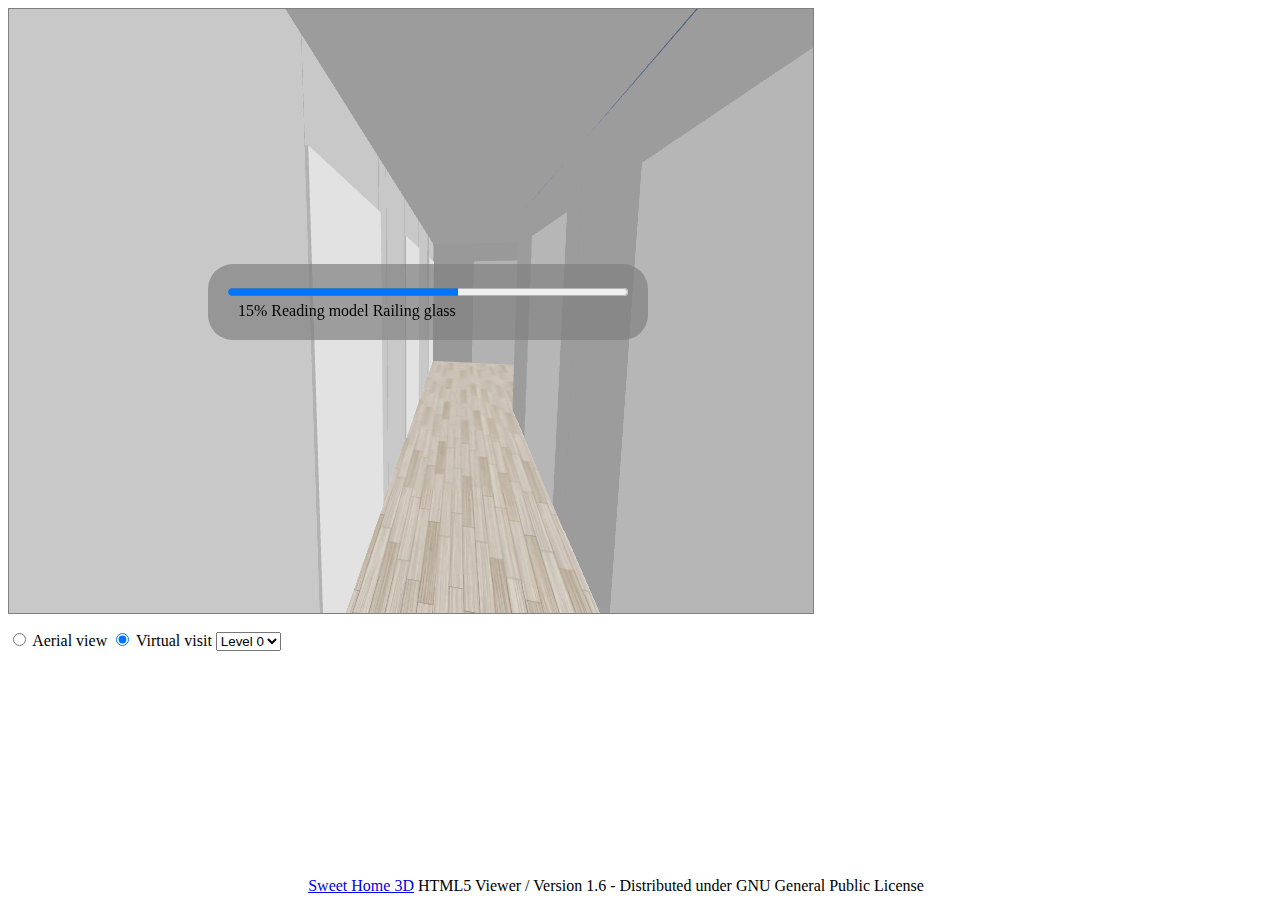
<file: diamentowe/index.html>
<!--
   viewHome.html  version 1.6  
   
   Sweet Home 3D, Copyright (c) 2016-2020 Emmanuel PUYBARET / eTeks <info@eteks.com>
   
   This program is free software; you can redistribute it and/or modify
   it under the terms of the GNU General Public License as published by
   the Free Software Foundation; either version 2 of the License, or
   (at your option) any later version.
 
   This program is distributed in the hope that it will be useful,
   but WITHOUT ANY WARRANTY; without even the implied warranty of
   MERCHANTABILITY or FITNESS FOR A PARTICULAR PURPOSE.  See the
   GNU General Public License for more details.

   You should have received a copy of the GNU General Public License
   along with this program; if not, write to the Free Software
   Foundation, Inc., 59 Temple Place, Suite 330, Boston, MA  02111-1307  USA
-->
<!--
  To view this file locally without a HTTP server, be sure to allow access from files in your browser   
  https://www.google.com/search?q=allow+access+from+files  
 -->
<html>
<head>
<meta http-equiv="Content-Type" content="text/html; charset=UTF-8">
<title>View home with Sweet Home 3D HTML5 Viewer</title>

<!--  Copy the following scripts in your page header -->
<script type="text/javascript" src="lib/big.min.js"></script>
<script type="text/javascript" src="lib/gl-matrix-min.js"></script>
<script type="text/javascript" src="lib/jszip.min.js"></script>
<script type="text/javascript" src="lib/core.min.js"></script>
<script type="text/javascript" src="lib/geom.min.js"></script>
<script type="text/javascript" src="lib/stroke.min.js"></script>
<script type="text/javascript" src="lib/batik-svgpathparser.min.js"></script>
<script type="text/javascript" src="lib/jsXmlSaxParser.min.js"></script>
<script type="text/javascript" src="lib/triangulator.min.js"></script>
<script type="text/javascript" src="lib/viewmodel.min.js"></script>
<script type="text/javascript" src="lib/viewhome.min.js"></script>

<style type="text/css">
/* The class of components handled by the viewer */
.viewerComponent  {
}
/* To display the viewer in full screen, uncomment the 3 following styles */
/*
body {
  overflow-x: hidden;
  overflow-y: hidden;
  margin: 0;
}
#viewerCanvas {
  width: 100%;
  height: 100%;
}
#viewerNavigationDiv {
  position: absolute; 
  bottom: 5px;
  left: 5px;
}
*/
</style>
</head>

<body>
<div>
  <!-- Copy the following canvas and components in your page, changing their size / texts and other values if needed  -->
  <canvas id="viewerCanvas" class="viewerComponent" width="800" height="600"
          style="background-color: #CCCCCC; border: 1px solid gray; outline:none" tabIndex="1"></canvas>
  <div id="viewerProgressDiv" style="width: 400px; position: relative; top: -350px; left: 200px; background-color: rgba(128, 128, 128, 0.7); padding: 20px; border-radius: 25px">
    <progress id="viewerProgress"  class="viewerComponent" value="0" max="200" style="width: 400px"></progress>
    <label id="viewerProgressLabel" class="viewerComponent" style="margin-top: 2px; display: block; margin-left: 10px"></label>
  </div>
  <div id="viewerNavigationDiv" style="margin-top: -60px">
    <input  id="aerialView"   class="viewerComponent" name="cameraType" type="radio" style="visibility: hidden;"/>
      <label class="viewerComponent" for="aerialView" style="visibility: hidden;">Aerial view</label>
    <input  id="virtualVisit" class="viewerComponent" name="cameraType" type="radio" style="visibility: hidden;"/>
      <label class="viewerComponent" for="virtualVisit" style="visibility: hidden;">Virtual visit</label>
    <select id="levelsAndCameras" class="viewerComponent" style="visibility: hidden;"></select>
  </div>
</div>
<div style="position: absolute; bottom: 5px; text-align: center; width: 95%; z-index: -1">
  <a href="http://www.sweethome3d.com">Sweet Home 3D</a> HTML5 Viewer / Version 1.6 - Distributed under GNU General Public License
</div>

<!-- Copy the following script to view your home in the previous canvas -->
<script type="text/javascript">
  var homeUrl = "Diamentowe.zip";
  var onerror = function(err) {
      if (err == "No WebGL") {
        alert("Sorry, your browser doesn't support WebGL.");
      } else {
        console.log(err.stack);
        alert("Error: " + (err.message  ? err.constructor.name + " " +  err.message  : err)
              + (window.location.href.indexOf("file://") === 0 ? "\nCheck your browser is allowed to access local files." : ""));
      }
    };
  var onprogression = function(part, info, percentage) {
      var progress = document.getElementById("viewerProgress"); 
      if (part === HomeRecorder.READING_HOME) {
        // Home loading is finished 
        progress.value = percentage * 100;
        info = info.substring(info.lastIndexOf('/') + 1);
      } else if (part === Node3D.READING_MODEL) {
        // Models loading is finished 
        progress.value = 100 + percentage * 100;
        if (percentage === 1) {
          document.getElementById("viewerProgressDiv").style.visibility = "hidden";
        }
      }
    
      document.getElementById("viewerProgressLabel").innerHTML = 
          (percentage ? Math.floor(percentage * 100) + "% " : "") + part + " " + info;
    };
   
  // Display home in canvas 3D
  // Mouse and keyboard navigation explained at 
  // http://sweethome3d.cvs.sf.net/viewvc/sweethome3d/SweetHome3D/src/com/eteks/sweethome3d/viewcontroller/resources/help/en/editing3DView.html
  // You may also switch between aerial view and virtual visit with the space bar
  // For browser compatibility, see http://caniuse.com/webgl
  viewHome("viewerCanvas",    // Id of the canvas
           homeUrl,           // URL or relative URL of the home to display 
           onerror,           // Callback called in case of error
           onprogression,     // Callback called while loading 
          {roundsPerMinute: 0,                    // Rotation speed of the animation launched once home is loaded in rounds per minute, no animation if missing or equal to 0 
           navigationPanel: "none",               // Displayed navigation arrows, "none" or "default" for default one or an HTML string containing elements with data-simulated-key 
                                                  // attribute set "UP", "DOWN", "LEFT", "RIGHT"... to replace the default navigation panel, "none" if missing 
           aerialViewButtonId: "aerialView",      // Id of the aerial view radio button, radio buttons hidden if missing  
           virtualVisitButtonId: "virtualVisit",  // Id of the aerial view radio button, radio buttons hidden if missing  
           levelsAndCamerasListId: "levelsAndCameras",          // Id of the levels and cameras select component, hidden if missing
        /* level: "Roof", */                                    // Uncomment to select the displayed level, default level if missing */
        /* selectableLevels: ["Ground floor", "Roof"], */       // Uncomment to choose the list of displayed levels, no select component if empty array */
        /* camera: "Exterior view", */                          // Uncomment to select a camera, default camera if missing */
        /* selectableCameras: ["Exterior view", "Kitchen"], */  // Uncomment to choose the list of displayed cameras, no camera if missing */
           activateCameraSwitchKey: true                        // Switch between top view / virtual visit with space bar if not false or missing */
          });  
</script>

</body>
</html>
</file>
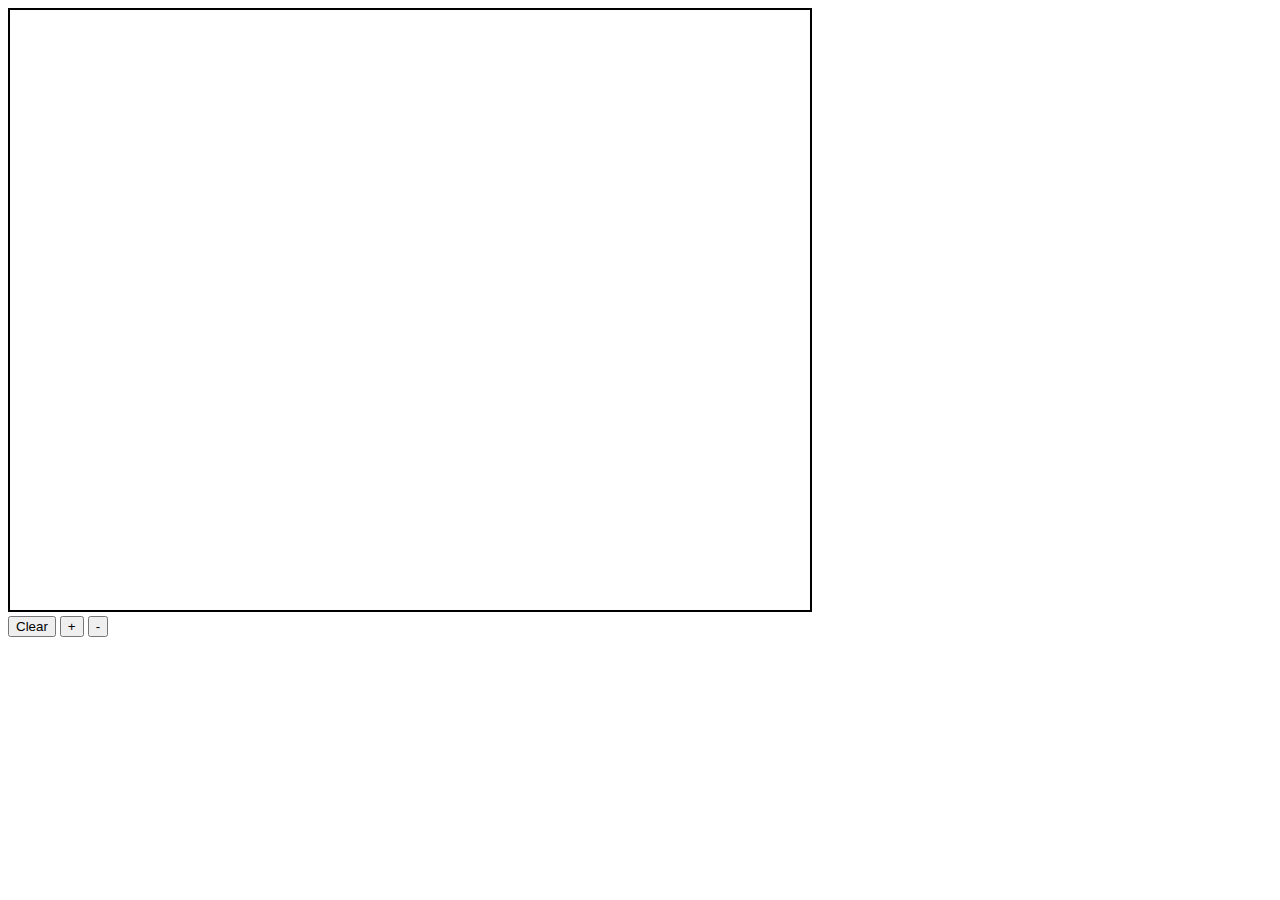
<file: kalambursy/index.html>
<!DOCTYPE html>
<html>
	<head>
		<script src="js/main.js" defer></script>
		<link rel="stylesheet" type="text/css" href="css/style.css">
	</head>
	
	<body onload="init()">		
		<section id ="canvasSection">
			<canvas id="canvasField" width="800" height="600"></canvas>
		</section>
			
		<section id ="buttonsSection">
			<button type = "button" id = "clr" onclick="clr()">Clear</button>
			<button type = "button" id = "thickness_increase" onclick="thicknessIncrease()">+</button>
			<button type = "button" id = "thickness_decrease" onclick="thicknessDecrease()">-</button>
		</section>						
		</div>
	</body>	
</html>
</file>
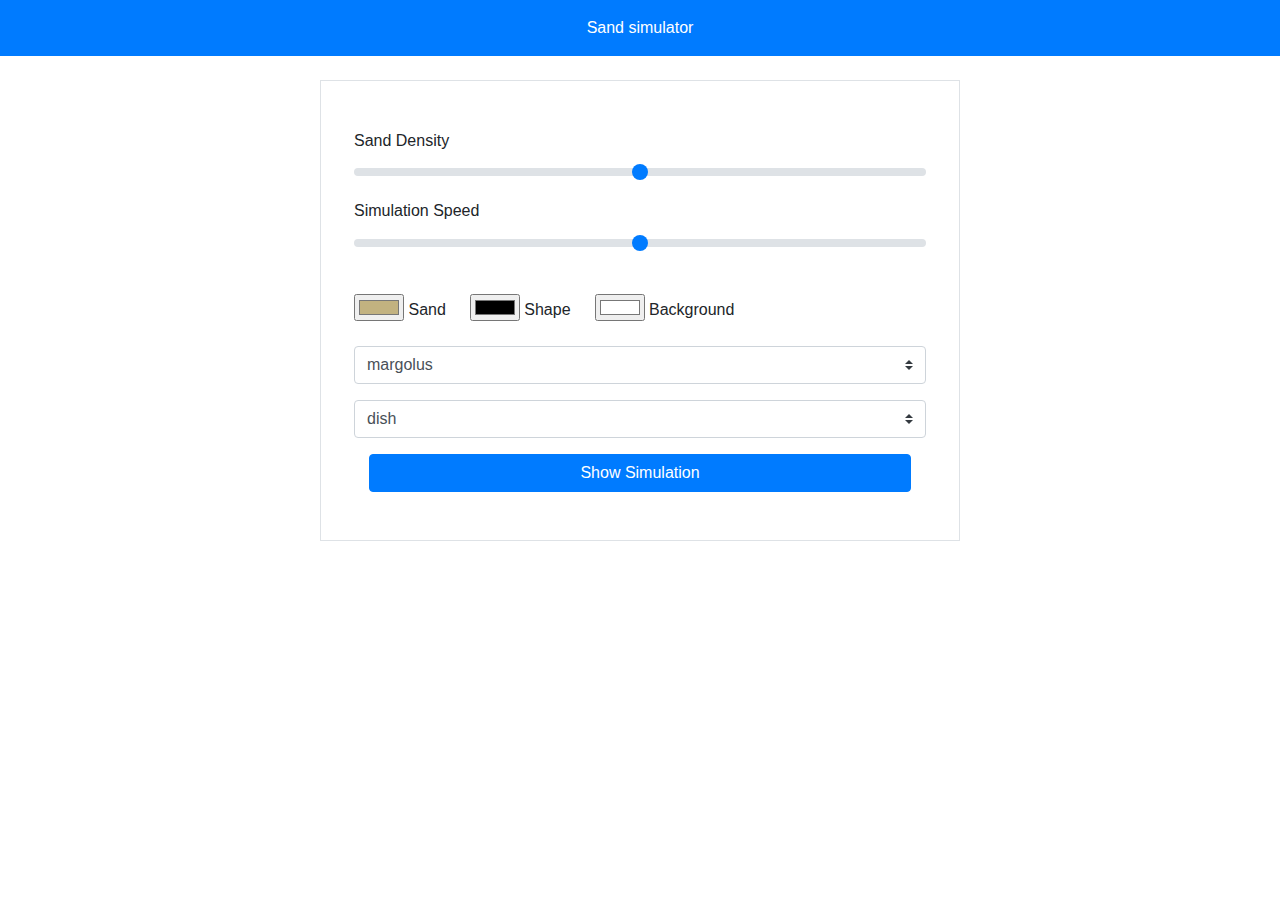
<file: sand/index.html>
<!DOCTYPE html>
<html>
    <head>
        <meta charset="utf-8">
        <title>Sand simulator</title>
        <meta name="description" content="">
        <meta name="viewport" content="width=device-width, initial-scale=1">
        <link rel="stylesheet" href="style.css">
        <link rel="stylesheet" href="https://stackpath.bootstrapcdn.com/bootstrap/4.3.1/css/bootstrap.min.css" integrity="sha384-ggOyR0iXCbMQv3Xipma34MD+dH/1fQ784/j6cY/iJTQUOhcWr7x9JvoRxT2MZw1T" crossorigin="anonymous">
    </head>
    <body>
        <nav class="navbar bg-primary navbar-dark justify-content-center mb-4">
            <ul class="navbar-nav">
                <li class="nav-item active">
                    <a class="nav-link" href="">Sand simulator</a>
                </li>
            </ul>
        </nav>

        <div class="text-center border border-gray p-5" id="settings-form">
            <div class="form-group row">
                <label for="sandDensity">Sand Density</label>
                <input type="range" class="custom-range" id="sandDensity">
            </div>

            <div class="form-group row">
                <label for="simulationSpeed">Simulation Speed</label>
                <input type="range" class="custom-range mb-4" id="simulationSpeed">
            </div>

            <div class="form-group row">
                <div class="mr-4">
                    <input type="color" id="sandColorInput"
                           value="#c2b280">
                    <label for="sandColorInput">Sand</label>
                </div>
                
                <div class="mr-4">
                    <input type="color" id="shapeColorInput"
                            value="#000000">
                    <label for="shapeColorInput">Shape</label>
                </div>

                <div class="mr-4">
                    <input type="color" id="backgroundColorInput"
                            value="#ffffff">
                    <label for="backgroundColorInput">Background</label>
                </div>
            </div>

            <div class="form-group row">
                <select id="algorithmOptionsSelect" class="custom-select d-inline">
                    <option value="margolus">margolus</option>
                    <option value="stadnicki">stadnicki</option>
                    <option value="boundary">boundary absorbing</option>
                </select>
            </div>

            <div class="form-group row">
                <select id="shapeOptionsSelect" class="custom-select d-inline">
                </select>
            </div>

            <button class="btn btn-block btn-primary" onclick="startSimulation()">Show Simulation</button>
        </div>

        <div id="canvas-div">
            <canvas id="canvas" width="600" height="600"></canvas>
            <button class="btn btn-block btn-primary" onclick="restartSimulation()">Restart</button>
            <button class="btn btn-block btn-primary" onclick="showSettings()">Go Back</button>
        </div>

        <script src="https://code.jquery.com/jquery-3.3.1.slim.min.js" integrity="sha384-q8i/X+965DzO0rT7abK41JStQIAqVgRVzpbzo5smXKp4YfRvH+8abtTE1Pi6jizo" crossorigin="anonymous"></script>
        <script src="https://cdnjs.cloudflare.com/ajax/libs/popper.js/1.14.7/umd/popper.min.js" integrity="sha384-UO2eT0CpHqdSJQ6hJty5KVphtPhzWj9WO1clHTMGa3JDZwrnQq4sF86dIHNDz0W1" crossorigin="anonymous"></script>
        <script src="https://stackpath.bootstrapcdn.com/bootstrap/4.3.1/js/bootstrap.min.js" integrity="sha384-JjSmVgyd0p3pXB1rRibZUAYoIIy6OrQ6VrjIEaFf/nJGzIxFDsf4x0xIM+B07jRM" crossorigin="anonymous"></script>
        <script src="templates.js"></script>
        <script src="sand.js"></script>
    </body>
</html>
</file>
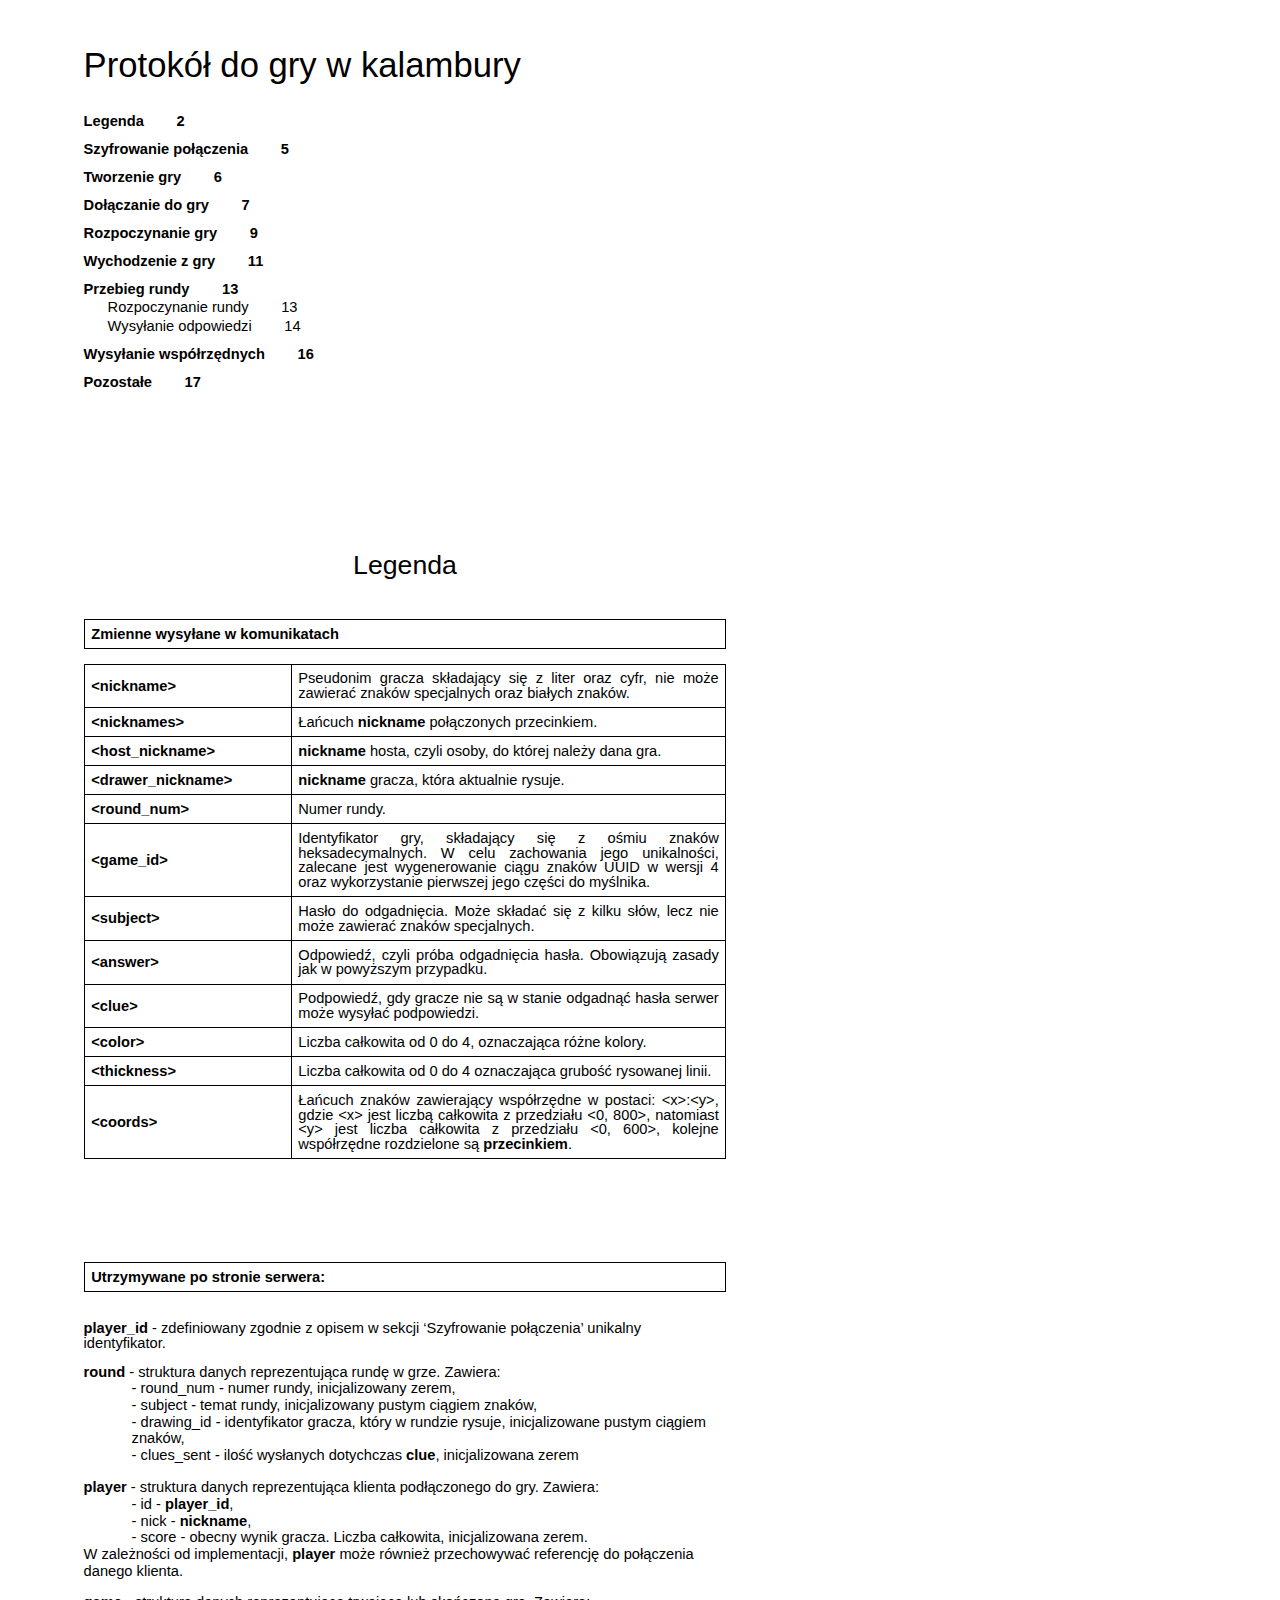
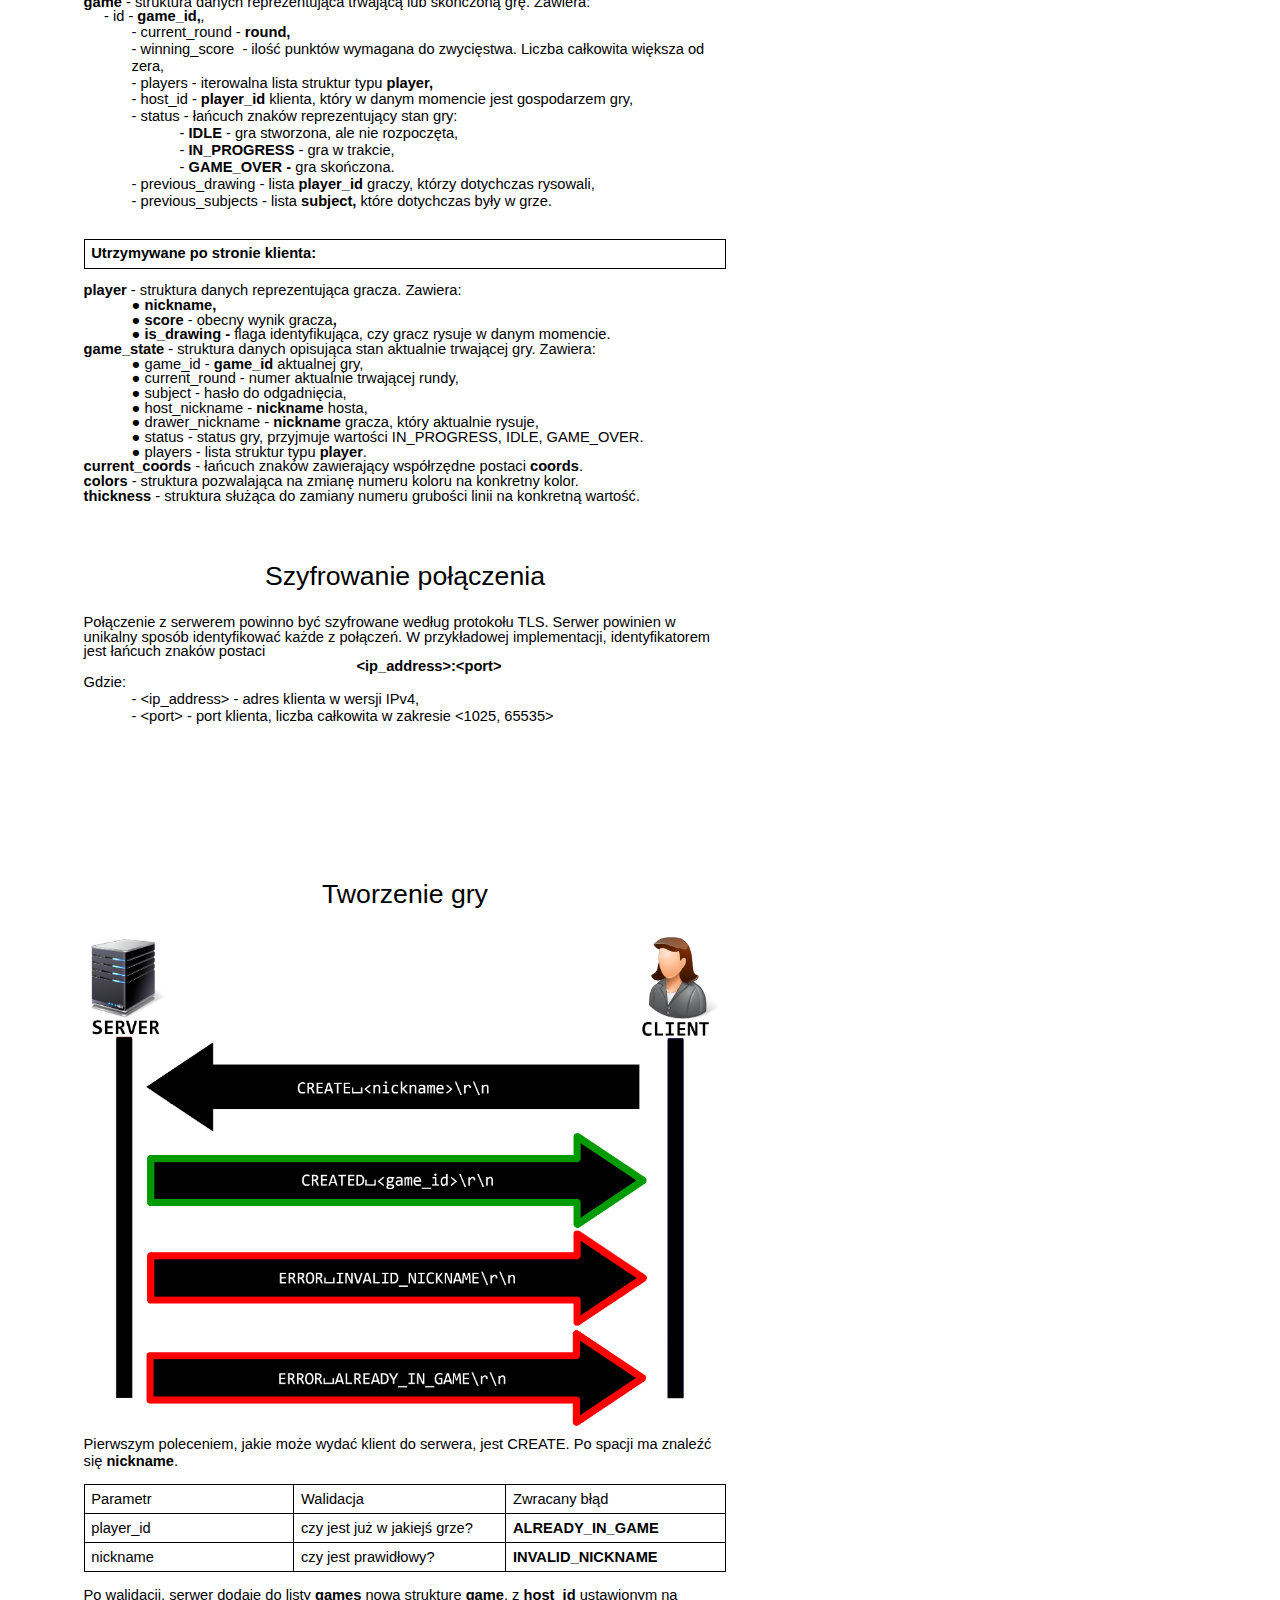
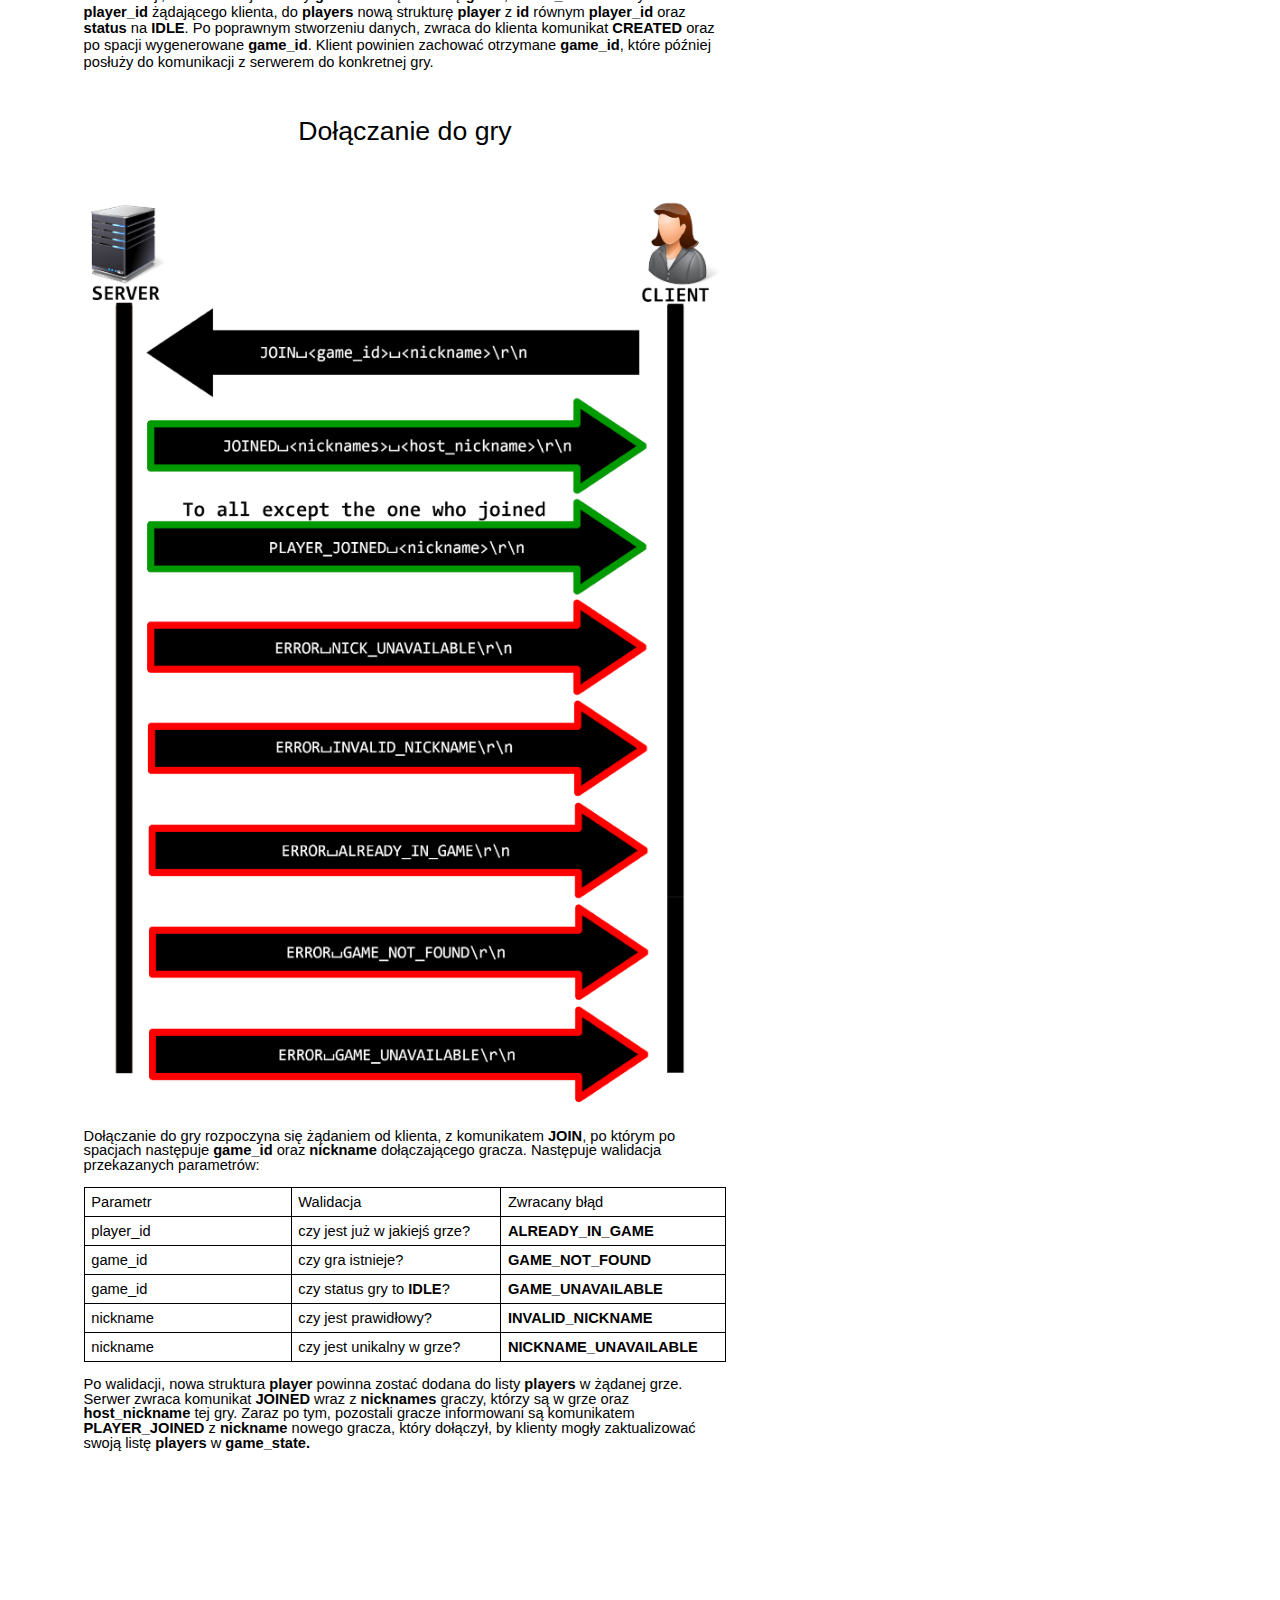
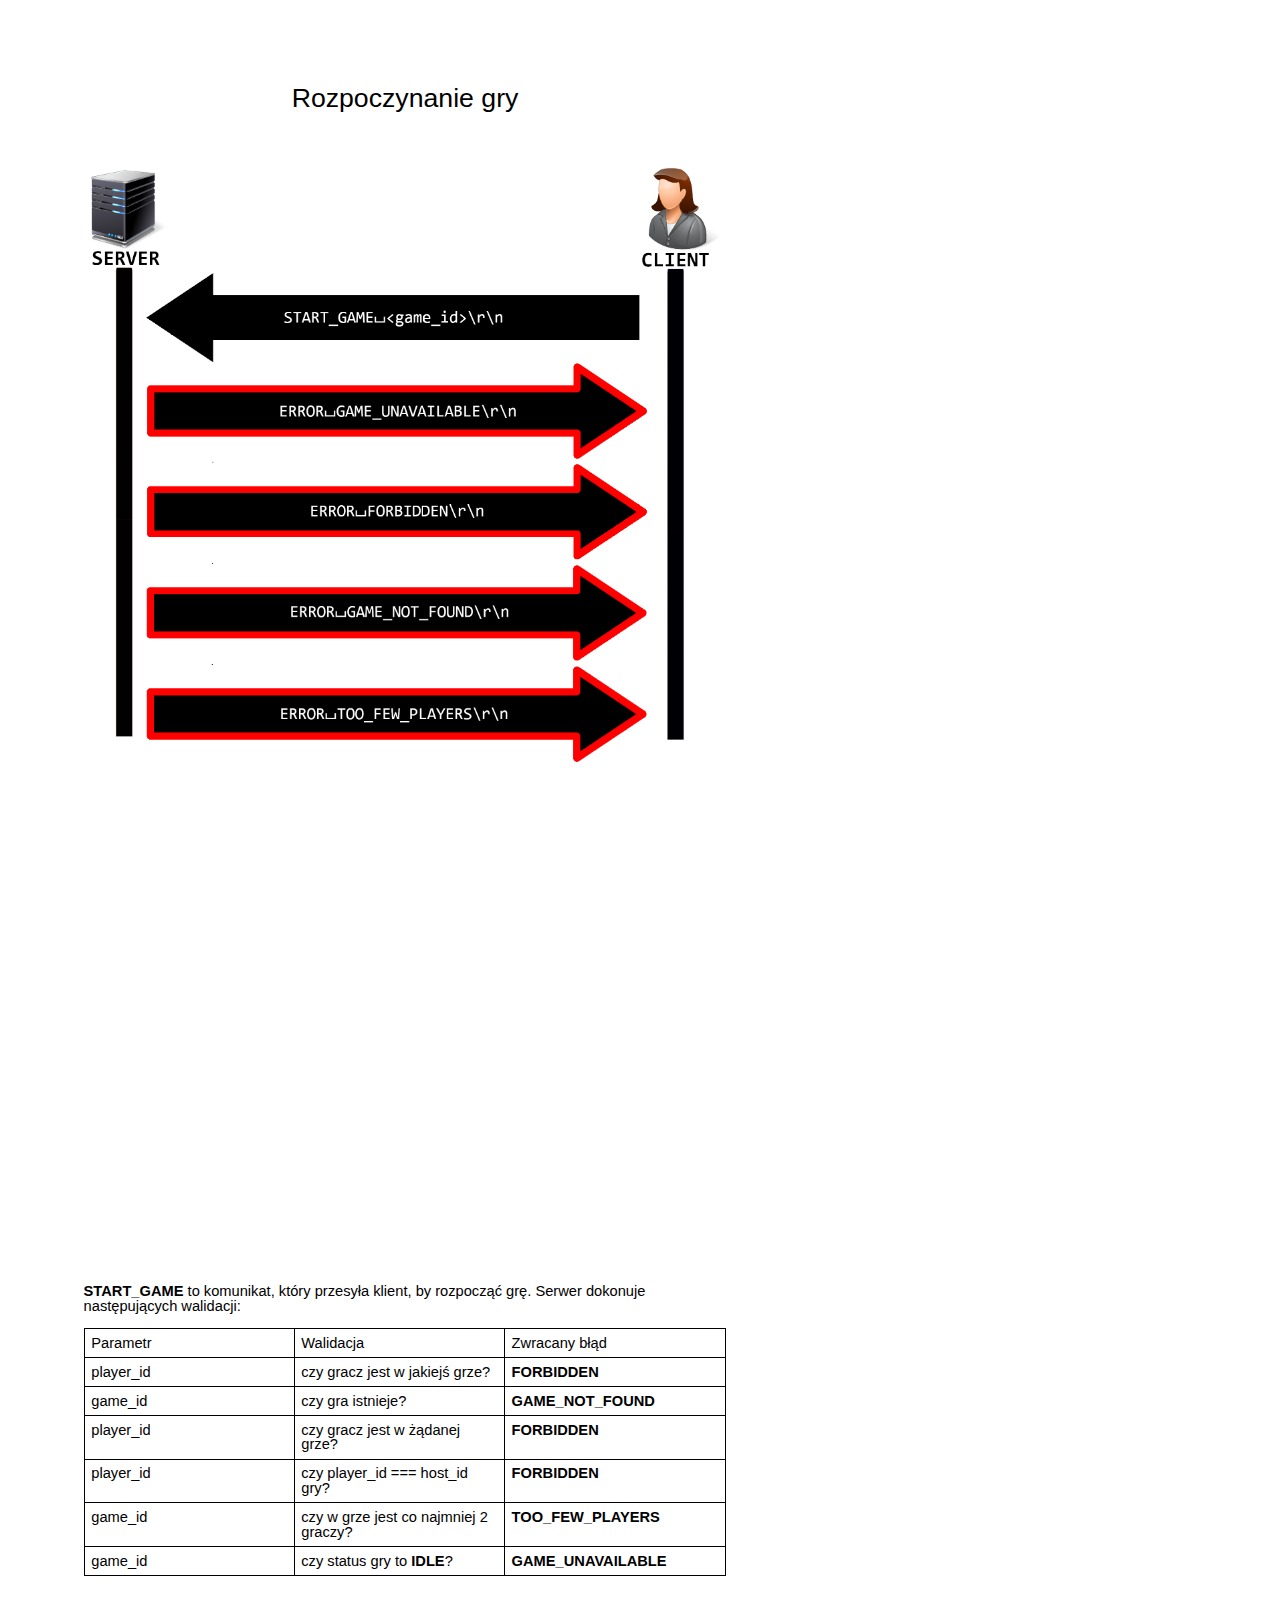
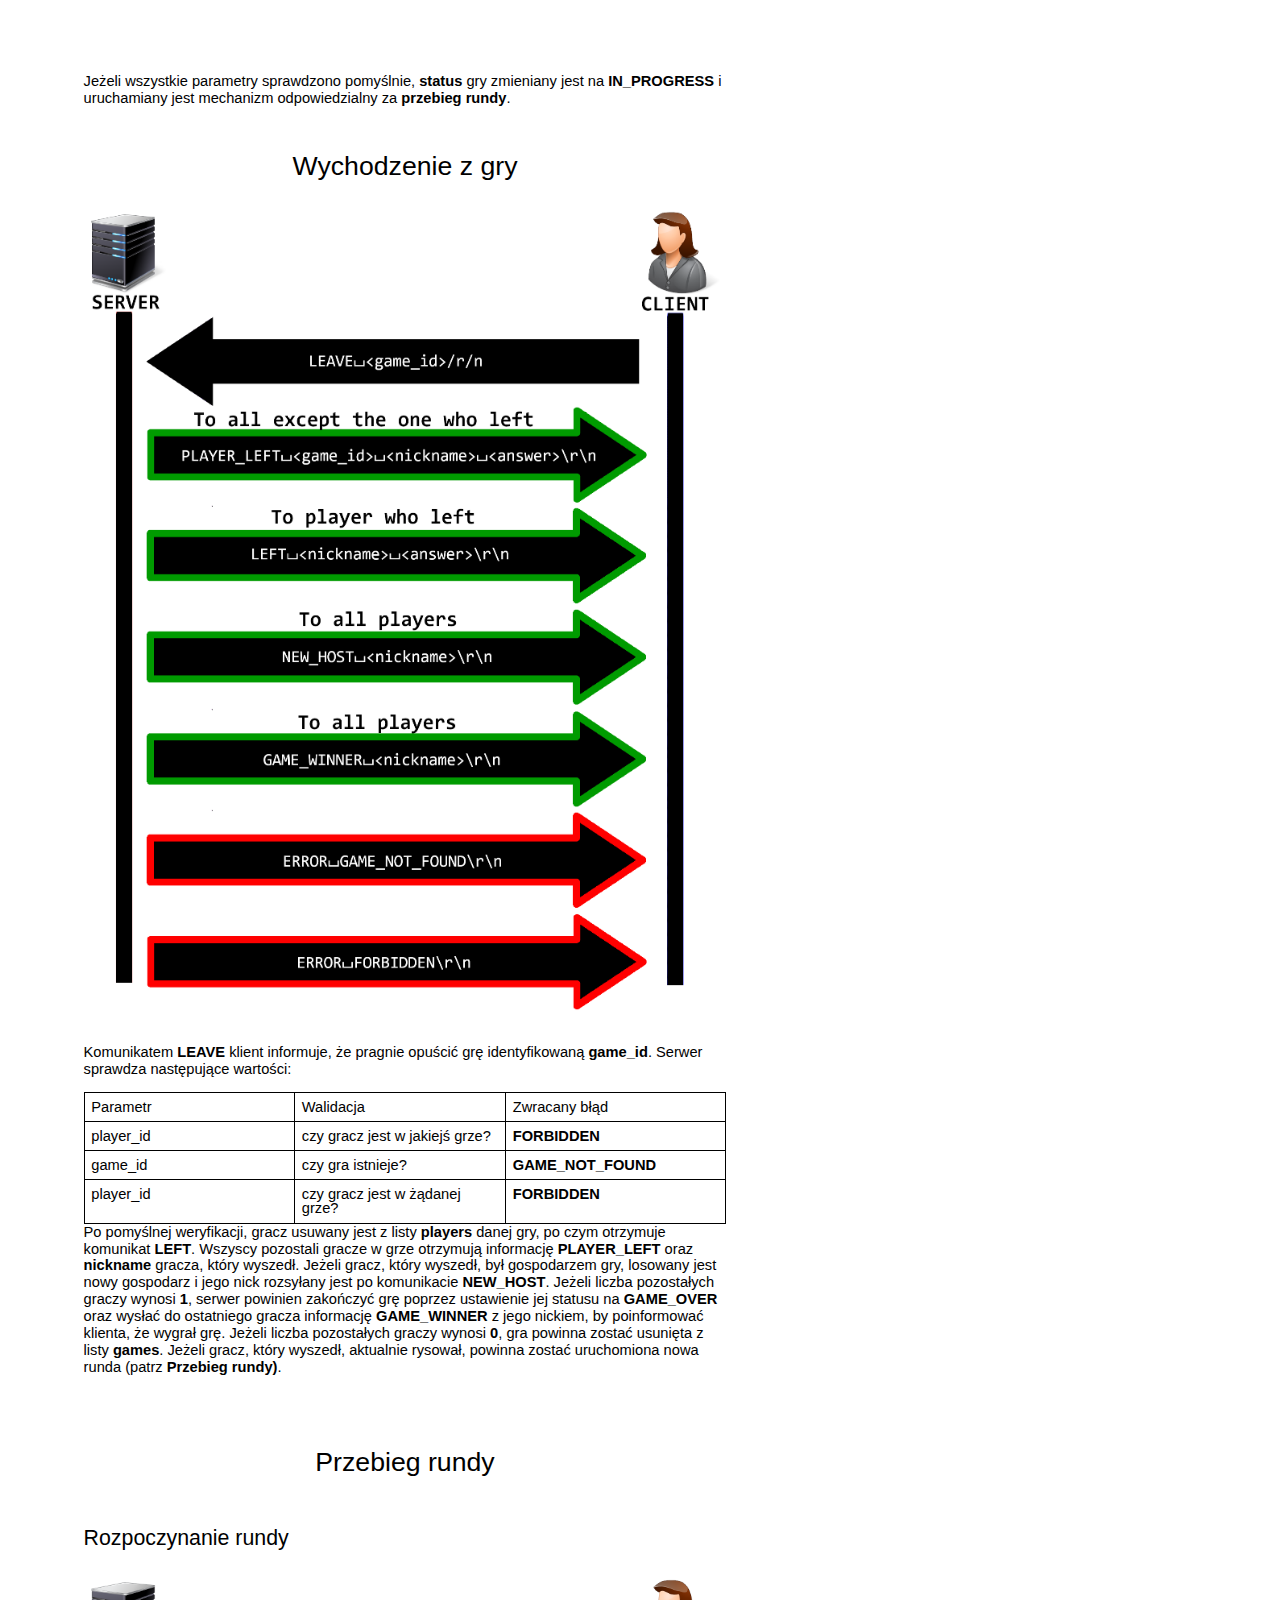
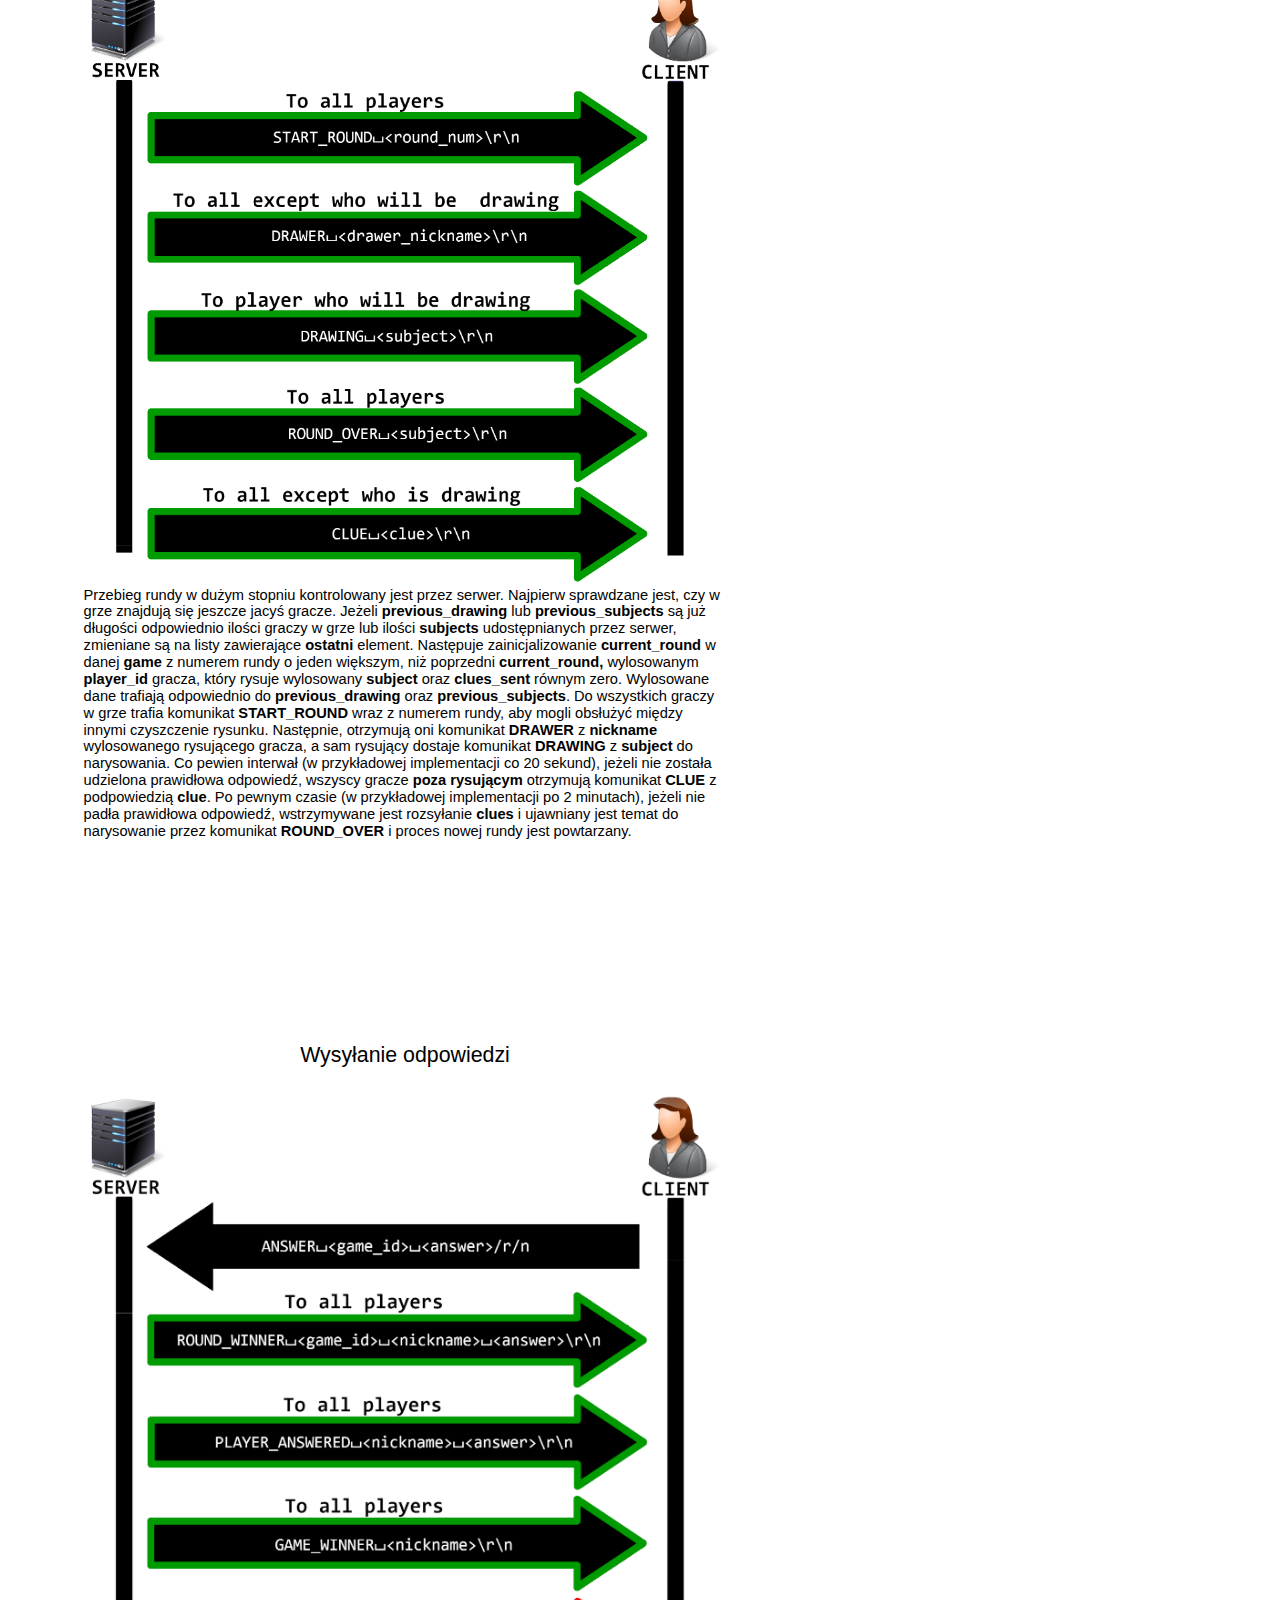
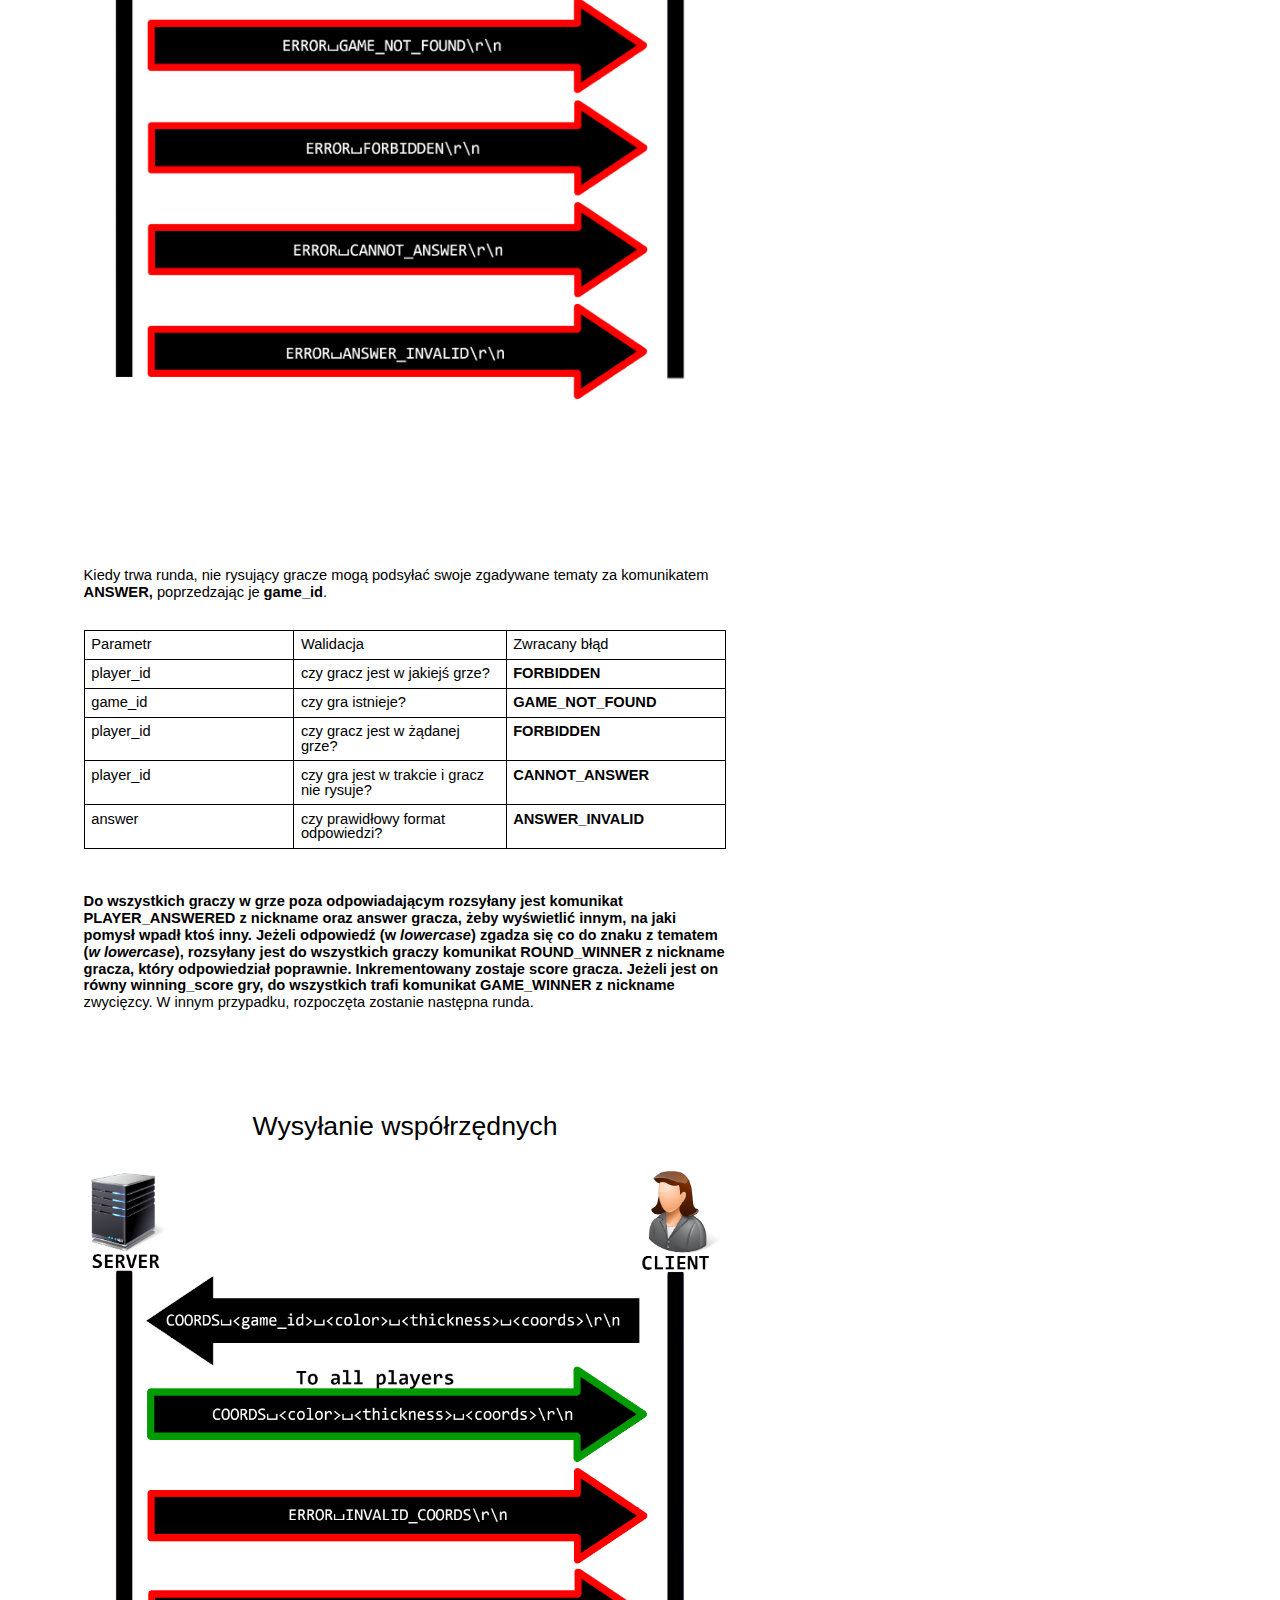
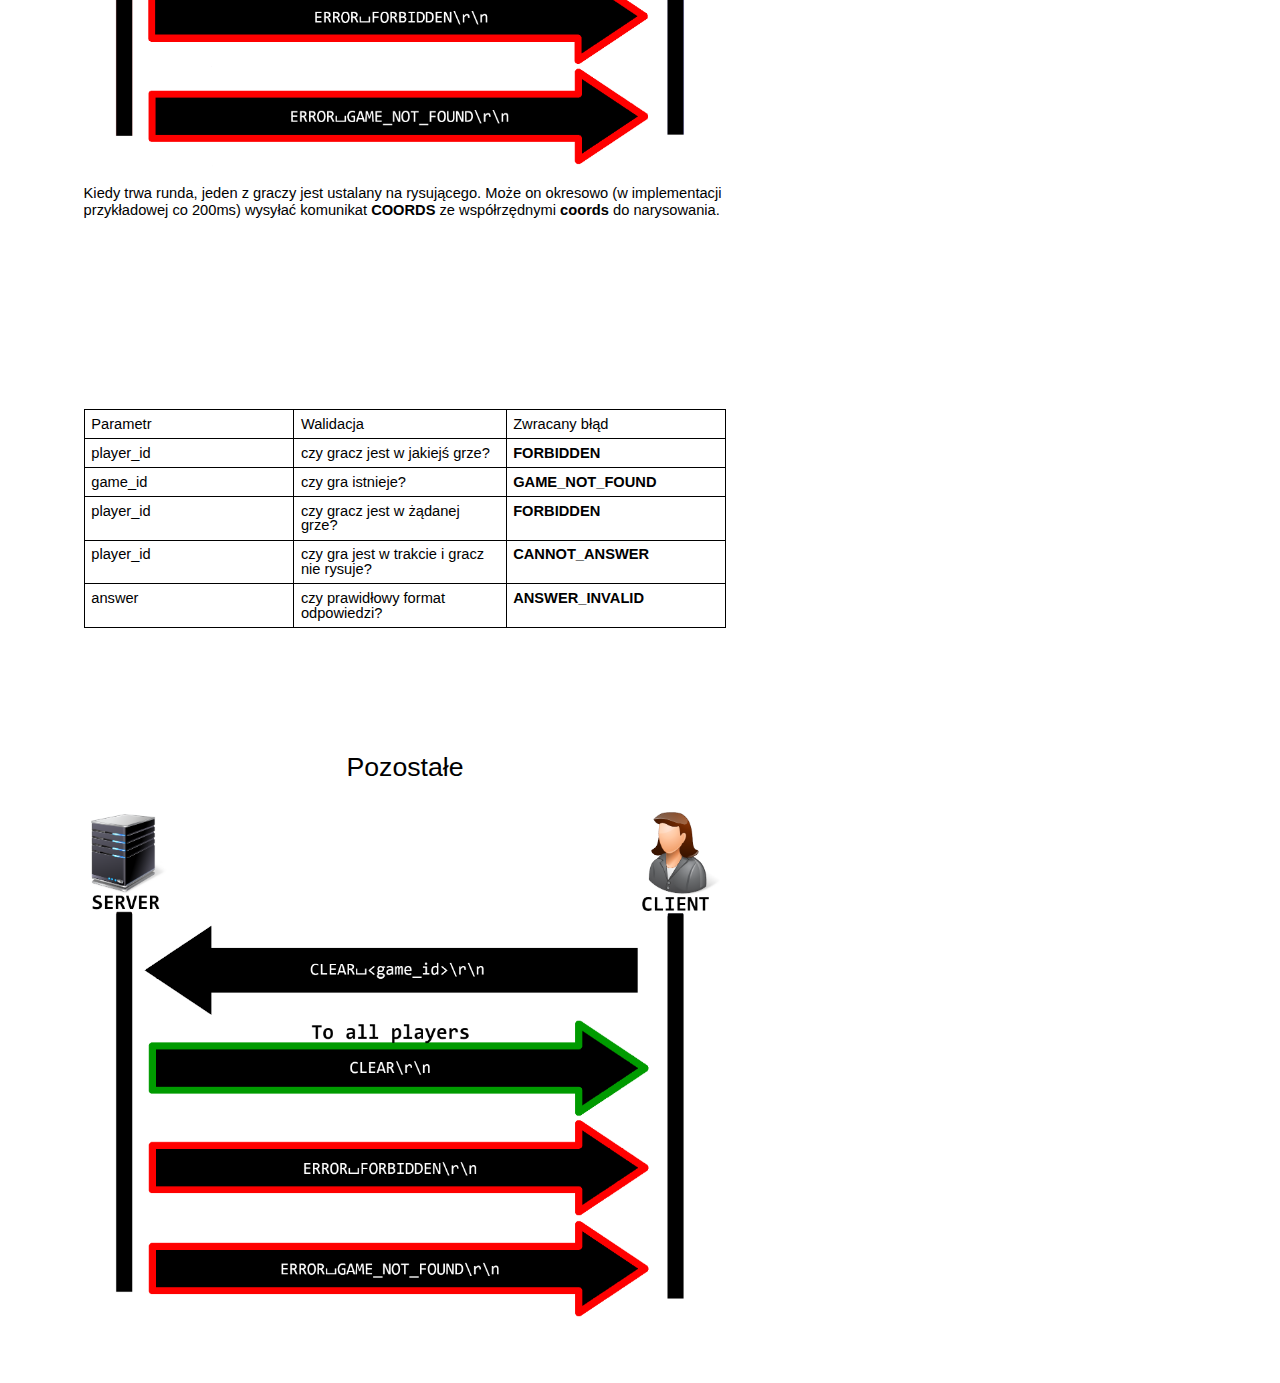
<file: calambursy/protocol/index.html>
<html><head><meta content="text/html; charset=UTF-8" http-equiv="content-type"><style type="text/css">ul.lst-kix_2bpden3zp4w9-0{list-style-type:none}ul.lst-kix_2bpden3zp4w9-1{list-style-type:none}ul.lst-kix_2bpden3zp4w9-2{list-style-type:none}ul.lst-kix_2bpden3zp4w9-3{list-style-type:none}ul.lst-kix_2bpden3zp4w9-4{list-style-type:none}ul.lst-kix_2bpden3zp4w9-5{list-style-type:none}ul.lst-kix_2bpden3zp4w9-6{list-style-type:none}ol.lst-kix_rtmf8n7ydfuy-5{list-style-type:none}ol.lst-kix_rtmf8n7ydfuy-4{list-style-type:none}ol.lst-kix_rtmf8n7ydfuy-3{list-style-type:none}ol.lst-kix_rtmf8n7ydfuy-2{list-style-type:none}ol.lst-kix_rtmf8n7ydfuy-1{list-style-type:none}ol.lst-kix_rtmf8n7ydfuy-0{list-style-type:none}ol.lst-kix_rtmf8n7ydfuy-8{list-style-type:none}ol.lst-kix_rtmf8n7ydfuy-7{list-style-type:none}ol.lst-kix_rtmf8n7ydfuy-6{list-style-type:none}.lst-kix_rtmf8n7ydfuy-1>li:before{content:"" counter(lst-ctn-kix_rtmf8n7ydfuy-1,lower-latin) ". "}.lst-kix_rtmf8n7ydfuy-3>li:before{content:"" counter(lst-ctn-kix_rtmf8n7ydfuy-3,decimal) ". "}ol.lst-kix_rtmf8n7ydfuy-4.start{counter-reset:lst-ctn-kix_rtmf8n7ydfuy-4 0}.lst-kix_rtmf8n7ydfuy-2>li:before{content:"" counter(lst-ctn-kix_rtmf8n7ydfuy-2,lower-roman) ". "}.lst-kix_rtmf8n7ydfuy-7>li:before{content:"" counter(lst-ctn-kix_rtmf8n7ydfuy-7,lower-latin) ". "}.lst-kix_rtmf8n7ydfuy-0>li:before{content:"" counter(lst-ctn-kix_rtmf8n7ydfuy-0,decimal) ". "}.lst-kix_rtmf8n7ydfuy-8>li:before{content:"" counter(lst-ctn-kix_rtmf8n7ydfuy-8,lower-roman) ". "}ol.lst-kix_rtmf8n7ydfuy-1.start{counter-reset:lst-ctn-kix_rtmf8n7ydfuy-1 0}.lst-kix_9pd6whn8e7v-7>li:before{content:"-  "}.lst-kix_9pd6whn8e7v-8>li:before{content:"-  "}.lst-kix_rtmf8n7ydfuy-1>li{counter-increment:lst-ctn-kix_rtmf8n7ydfuy-1}.lst-kix_rtmf8n7ydfuy-6>li:before{content:"" counter(lst-ctn-kix_rtmf8n7ydfuy-6,decimal) ". "}.lst-kix_rtmf8n7ydfuy-5>li:before{content:"" counter(lst-ctn-kix_rtmf8n7ydfuy-5,lower-roman) ". "}.lst-kix_rtmf8n7ydfuy-4>li:before{content:"" counter(lst-ctn-kix_rtmf8n7ydfuy-4,lower-latin) ". "}ul.lst-kix_raikcwxbtpnx-3{list-style-type:none}ul.lst-kix_raikcwxbtpnx-2{list-style-type:none}ul.lst-kix_raikcwxbtpnx-1{list-style-type:none}ul.lst-kix_raikcwxbtpnx-0{list-style-type:none}.lst-kix_9pd6whn8e7v-0>li:before{content:"-  "}ul.lst-kix_raikcwxbtpnx-7{list-style-type:none}ul.lst-kix_raikcwxbtpnx-6{list-style-type:none}ol.lst-kix_rtmf8n7ydfuy-3.start{counter-reset:lst-ctn-kix_rtmf8n7ydfuy-3 0}ul.lst-kix_raikcwxbtpnx-5{list-style-type:none}ul.lst-kix_raikcwxbtpnx-4{list-style-type:none}.lst-kix_raikcwxbtpnx-8>li:before{content:"-  "}ul.lst-kix_raikcwxbtpnx-8{list-style-type:none}.lst-kix_9pd6whn8e7v-6>li:before{content:"-  "}ul.lst-kix_4yqewv9zt5en-4{list-style-type:none}ul.lst-kix_4yqewv9zt5en-5{list-style-type:none}ul.lst-kix_4yqewv9zt5en-2{list-style-type:none}ul.lst-kix_4yqewv9zt5en-3{list-style-type:none}.lst-kix_9pd6whn8e7v-5>li:before{content:"-  "}ul.lst-kix_4yqewv9zt5en-0{list-style-type:none}ul.lst-kix_4yqewv9zt5en-1{list-style-type:none}.lst-kix_9pd6whn8e7v-4>li:before{content:"-  "}.lst-kix_9pd6whn8e7v-1>li:before{content:"-  "}.lst-kix_9pd6whn8e7v-3>li:before{content:"-  "}ul.lst-kix_4yqewv9zt5en-8{list-style-type:none}ul.lst-kix_4yqewv9zt5en-6{list-style-type:none}ul.lst-kix_4yqewv9zt5en-7{list-style-type:none}.lst-kix_9pd6whn8e7v-2>li:before{content:"-  "}ul.lst-kix_8arw3g1in2h3-4{list-style-type:none}ul.lst-kix_8arw3g1in2h3-5{list-style-type:none}ul.lst-kix_8arw3g1in2h3-6{list-style-type:none}ul.lst-kix_8arw3g1in2h3-7{list-style-type:none}ul.lst-kix_8arw3g1in2h3-0{list-style-type:none}ul.lst-kix_8arw3g1in2h3-1{list-style-type:none}ul.lst-kix_8arw3g1in2h3-2{list-style-type:none}ul.lst-kix_8arw3g1in2h3-3{list-style-type:none}.lst-kix_rtmf8n7ydfuy-6>li{counter-increment:lst-ctn-kix_rtmf8n7ydfuy-6}.lst-kix_rtmf8n7ydfuy-3>li{counter-increment:lst-ctn-kix_rtmf8n7ydfuy-3}.lst-kix_raikcwxbtpnx-1>li:before{content:"-  "}.lst-kix_4yqewv9zt5en-8>li:before{content:"-  "}.lst-kix_raikcwxbtpnx-0>li:before{content:"-  "}ul.lst-kix_2bpden3zp4w9-7{list-style-type:none}ul.lst-kix_2bpden3zp4w9-8{list-style-type:none}.lst-kix_raikcwxbtpnx-5>li:before{content:"-  "}.lst-kix_raikcwxbtpnx-7>li:before{content:"-  "}.lst-kix_4yqewv9zt5en-4>li:before{content:"-  "}.lst-kix_4yqewv9zt5en-6>li:before{content:"-  "}.lst-kix_rtmf8n7ydfuy-0>li{counter-increment:lst-ctn-kix_rtmf8n7ydfuy-0}.lst-kix_raikcwxbtpnx-2>li:before{content:"-  "}.lst-kix_raikcwxbtpnx-6>li:before{content:"-  "}.lst-kix_4yqewv9zt5en-3>li:before{content:"-  "}.lst-kix_4yqewv9zt5en-7>li:before{content:"-  "}.lst-kix_raikcwxbtpnx-3>li:before{content:"-  "}ul.lst-kix_8arw3g1in2h3-8{list-style-type:none}.lst-kix_raikcwxbtpnx-4>li:before{content:"-  "}.lst-kix_4yqewv9zt5en-5>li:before{content:"-  "}.lst-kix_jxbor0j948r0-8>li:before{content:"-  "}.lst-kix_rtmf8n7ydfuy-5>li{counter-increment:lst-ctn-kix_rtmf8n7ydfuy-5}.lst-kix_jxbor0j948r0-5>li:before{content:"-  "}.lst-kix_jxbor0j948r0-4>li:before{content:"-  "}.lst-kix_4yqewv9zt5en-0>li:before{content:"-  "}.lst-kix_4yqewv9zt5en-2>li:before{content:"-  "}ol.lst-kix_rtmf8n7ydfuy-8.start{counter-reset:lst-ctn-kix_rtmf8n7ydfuy-8 0}.lst-kix_jxbor0j948r0-3>li:before{content:"-  "}.lst-kix_4yqewv9zt5en-1>li:before{content:"-  "}.lst-kix_jxbor0j948r0-0>li:before{content:"-  "}.lst-kix_jxbor0j948r0-2>li:before{content:"-  "}ol.lst-kix_rtmf8n7ydfuy-2.start{counter-reset:lst-ctn-kix_rtmf8n7ydfuy-2 0}.lst-kix_jxbor0j948r0-1>li:before{content:"-  "}ol.lst-kix_rtmf8n7ydfuy-5.start{counter-reset:lst-ctn-kix_rtmf8n7ydfuy-5 0}.lst-kix_8arw3g1in2h3-2>li:before{content:"\0025a0  "}.lst-kix_8arw3g1in2h3-3>li:before{content:"\0025cf  "}ul.lst-kix_nrmydj68qh9z-0{list-style-type:none}.lst-kix_nrmydj68qh9z-8>li:before{content:"\0025a0  "}.lst-kix_8arw3g1in2h3-0>li:before{content:"\0025cf  "}.lst-kix_8arw3g1in2h3-1>li:before{content:"\0025cb  "}.lst-kix_rtmf8n7ydfuy-4>li{counter-increment:lst-ctn-kix_rtmf8n7ydfuy-4}ul.lst-kix_nrmydj68qh9z-6{list-style-type:none}ul.lst-kix_nrmydj68qh9z-5{list-style-type:none}ul.lst-kix_nrmydj68qh9z-8{list-style-type:none}.lst-kix_jxbor0j948r0-6>li:before{content:"-  "}ul.lst-kix_nrmydj68qh9z-7{list-style-type:none}ul.lst-kix_nrmydj68qh9z-2{list-style-type:none}ul.lst-kix_nrmydj68qh9z-1{list-style-type:none}.lst-kix_rtmf8n7ydfuy-7>li{counter-increment:lst-ctn-kix_rtmf8n7ydfuy-7}ul.lst-kix_nrmydj68qh9z-4{list-style-type:none}.lst-kix_jxbor0j948r0-7>li:before{content:"-  "}ul.lst-kix_nrmydj68qh9z-3{list-style-type:none}.lst-kix_rtmf8n7ydfuy-2>li{counter-increment:lst-ctn-kix_rtmf8n7ydfuy-2}.lst-kix_rtmf8n7ydfuy-8>li{counter-increment:lst-ctn-kix_rtmf8n7ydfuy-8}ul.lst-kix_9pd6whn8e7v-0{list-style-type:none}ul.lst-kix_9pd6whn8e7v-4{list-style-type:none}ul.lst-kix_9pd6whn8e7v-3{list-style-type:none}.lst-kix_nrmydj68qh9z-0>li:before{content:"\0025cf  "}ul.lst-kix_9pd6whn8e7v-2{list-style-type:none}ul.lst-kix_9pd6whn8e7v-1{list-style-type:none}.lst-kix_nrmydj68qh9z-1>li:before{content:"\0025cb  "}ul.lst-kix_9pd6whn8e7v-8{list-style-type:none}ul.lst-kix_9pd6whn8e7v-7{list-style-type:none}ul.lst-kix_9pd6whn8e7v-6{list-style-type:none}ul.lst-kix_9pd6whn8e7v-5{list-style-type:none}ul.lst-kix_efp5vr97ky3a-1{list-style-type:none}.lst-kix_nrmydj68qh9z-3>li:before{content:"\0025cf  "}ol.lst-kix_rtmf8n7ydfuy-7.start{counter-reset:lst-ctn-kix_rtmf8n7ydfuy-7 0}ul.lst-kix_efp5vr97ky3a-2{list-style-type:none}ul.lst-kix_efp5vr97ky3a-3{list-style-type:none}.lst-kix_nrmydj68qh9z-2>li:before{content:"\0025a0  "}.lst-kix_nrmydj68qh9z-4>li:before{content:"\0025cb  "}ul.lst-kix_efp5vr97ky3a-4{list-style-type:none}.lst-kix_efp5vr97ky3a-8>li:before{content:"-  "}ol.lst-kix_rtmf8n7ydfuy-0.start{counter-reset:lst-ctn-kix_rtmf8n7ydfuy-0 0}ul.lst-kix_efp5vr97ky3a-0{list-style-type:none}.lst-kix_nrmydj68qh9z-7>li:before{content:"\0025cb  "}.lst-kix_8arw3g1in2h3-6>li:before{content:"\0025cf  "}.lst-kix_nrmydj68qh9z-6>li:before{content:"\0025cf  "}.lst-kix_nrmydj68qh9z-5>li:before{content:"\0025a0  "}.lst-kix_8arw3g1in2h3-4>li:before{content:"\0025cb  "}.lst-kix_8arw3g1in2h3-5>li:before{content:"\0025a0  "}.lst-kix_2bpden3zp4w9-3>li:before{content:"\0025cf  "}.lst-kix_efp5vr97ky3a-2>li:before{content:"-  "}.lst-kix_efp5vr97ky3a-0>li:before{content:"-  "}.lst-kix_efp5vr97ky3a-4>li:before{content:"-  "}.lst-kix_2bpden3zp4w9-2>li:before{content:"\0025a0  "}.lst-kix_efp5vr97ky3a-1>li:before{content:"-  "}.lst-kix_efp5vr97ky3a-5>li:before{content:"-  "}.lst-kix_2bpden3zp4w9-6>li:before{content:"\0025cf  "}.lst-kix_efp5vr97ky3a-6>li:before{content:"-  "}.lst-kix_8arw3g1in2h3-7>li:before{content:"\0025cb  "}ul.lst-kix_jxbor0j948r0-7{list-style-type:none}.lst-kix_2bpden3zp4w9-7>li:before{content:"\0025cb  "}ul.lst-kix_jxbor0j948r0-8{list-style-type:none}.lst-kix_2bpden3zp4w9-1>li:before{content:"\0025cb  "}ul.lst-kix_efp5vr97ky3a-5{list-style-type:none}.lst-kix_8arw3g1in2h3-8>li:before{content:"\0025a0  "}ul.lst-kix_efp5vr97ky3a-6{list-style-type:none}.lst-kix_2bpden3zp4w9-0>li:before{content:"\0025cf  "}.lst-kix_efp5vr97ky3a-7>li:before{content:"-  "}ul.lst-kix_efp5vr97ky3a-7{list-style-type:none}.lst-kix_2bpden3zp4w9-8>li:before{content:"\0025a0  "}ul.lst-kix_efp5vr97ky3a-8{list-style-type:none}ul.lst-kix_jxbor0j948r0-1{list-style-type:none}ul.lst-kix_jxbor0j948r0-2{list-style-type:none}ul.lst-kix_jxbor0j948r0-0{list-style-type:none}ul.lst-kix_jxbor0j948r0-5{list-style-type:none}ul.lst-kix_jxbor0j948r0-6{list-style-type:none}ul.lst-kix_jxbor0j948r0-3{list-style-type:none}ul.lst-kix_jxbor0j948r0-4{list-style-type:none}ol.lst-kix_rtmf8n7ydfuy-6.start{counter-reset:lst-ctn-kix_rtmf8n7ydfuy-6 0}.lst-kix_2bpden3zp4w9-5>li:before{content:"\0025a0  "}.lst-kix_efp5vr97ky3a-3>li:before{content:"-  "}.lst-kix_2bpden3zp4w9-4>li:before{content:"\0025cb  "}ol{margin:0;padding:0}table td,table th{padding:0}.c20{border-right-style:solid;padding:5pt 5pt 5pt 5pt;border-bottom-color:#000000;border-top-width:1pt;border-right-width:1pt;border-left-color:#000000;vertical-align:middle;border-right-color:#000000;border-left-width:1pt;border-top-style:solid;border-left-style:solid;border-bottom-width:1pt;width:147.8pt;border-top-color:#000000;border-bottom-style:solid}.c12{border-right-style:solid;padding:5pt 5pt 5pt 5pt;border-bottom-color:#000000;border-top-width:1pt;border-right-width:1pt;border-left-color:#000000;vertical-align:top;border-right-color:#000000;border-left-width:1pt;border-top-style:solid;border-left-style:solid;border-bottom-width:1pt;width:333.8pt;border-top-color:#000000;border-bottom-style:solid}.c26{border-right-style:solid;padding:5pt 5pt 5pt 5pt;border-bottom-color:#000000;border-top-width:1pt;border-right-width:1pt;border-left-color:#000000;vertical-align:top;border-right-color:#000000;border-left-width:1pt;border-top-style:solid;border-left-style:solid;border-bottom-width:1pt;width:482.1pt;border-top-color:#000000;border-bottom-style:solid}.c5{border-right-style:solid;padding:5pt 5pt 5pt 5pt;border-bottom-color:#000000;border-top-width:1pt;border-right-width:1pt;border-left-color:#000000;vertical-align:top;border-right-color:#000000;border-left-width:1pt;border-top-style:solid;border-left-style:solid;border-bottom-width:1pt;width:160.7pt;border-top-color:#000000;border-bottom-style:solid}.c16{padding-top:20pt;padding-bottom:6pt;line-height:1.0;page-break-after:avoid;orphans:2;widows:2;text-align:left;height:20pt}.c4{padding-top:0pt;padding-bottom:0pt;line-height:1.15;orphans:2;widows:2;text-align:left;height:11pt}.c9{color:#000000;font-weight:400;text-decoration:none;vertical-align:baseline;font-size:26pt;font-family:"Arial";font-style:normal}.c25{padding-top:0pt;padding-bottom:3pt;line-height:1.15;page-break-after:avoid;orphans:2;widows:2;text-align:center}.c38{margin-left:18pt;padding-top:3pt;padding-bottom:0pt;line-height:1.0;orphans:2;widows:2;text-align:left}.c22{padding-top:20pt;padding-bottom:6pt;line-height:1.15;page-break-after:avoid;orphans:2;widows:2;text-align:center}.c2{padding-top:0pt;text-indent:36pt;padding-bottom:0pt;line-height:1.0;orphans:2;widows:2;text-align:center}.c39{padding-top:0pt;padding-bottom:3pt;line-height:1.0;page-break-after:avoid;orphans:2;widows:2;text-align:left}.c10{color:#000000;font-weight:400;text-decoration:none;vertical-align:baseline;font-size:20pt;font-family:"Arial";font-style:normal}.c40{padding-top:18pt;padding-bottom:6pt;line-height:1.15;page-break-after:avoid;orphans:2;widows:2;text-align:left}.c33{color:#000000;font-weight:400;text-decoration:none;vertical-align:baseline;font-size:16pt;font-family:"Arial";font-style:normal}.c0{color:#000000;font-weight:400;text-decoration:none;vertical-align:baseline;font-size:11pt;font-family:"Arial";font-style:normal}.c31{padding-top:20pt;padding-bottom:6pt;line-height:1.15;page-break-after:avoid;orphans:2;widows:2;text-align:left}.c32{padding-top:20pt;padding-bottom:6pt;line-height:1.0;page-break-after:avoid;orphans:2;widows:2;text-align:center}.c17{padding-top:18pt;padding-bottom:6pt;line-height:1.15;page-break-after:avoid;orphans:2;widows:2;text-align:center}.c36{padding-top:4pt;padding-bottom:0pt;line-height:1.0;orphans:2;widows:2;text-align:left}.c15{padding-top:10pt;padding-bottom:0pt;line-height:1.0;orphans:2;widows:2;text-align:left}.c18{padding-top:0pt;padding-bottom:0pt;line-height:1.0;orphans:2;widows:2;text-align:justify}.c8{padding-top:0pt;padding-bottom:0pt;line-height:1.15;orphans:2;widows:2;text-align:left}.c30{padding-top:0pt;padding-bottom:0pt;line-height:1.15;orphans:2;widows:2;text-align:center}.c6{padding-top:0pt;padding-bottom:0pt;line-height:1.0;orphans:2;widows:2;text-align:left}.c3{color:#000000;text-decoration:none;vertical-align:baseline;font-size:11pt;font-family:"Arial";font-style:normal}.c27{padding-top:10pt;padding-bottom:4pt;line-height:1.0;orphans:2;widows:2;text-align:left}.c43{color:#000000;font-weight:400;text-decoration:none;vertical-align:baseline;font-family:"Arial"}.c23{border-spacing:0;border-collapse:collapse;margin-right:auto}.c34{padding-top:0pt;padding-bottom:0pt;line-height:1.0;text-align:justify}.c7{padding-top:0pt;padding-bottom:0pt;line-height:1.0;text-align:left}.c37{background-color:#ffffff;max-width:482.1pt;padding:28.3pt 56.7pt 28.3pt 56.7pt}.c24{margin-left:36pt;padding-left:0pt}.c21{margin-left:72pt;padding-left:0pt}.c14{color:inherit;text-decoration:inherit}.c19{padding:0;margin:0}.c13{font-size:11pt}.c28{height:11pt}.c29{font-style:italic}.c1{font-weight:700}.c41{text-indent:36pt}.c42{height:16pt}.c35{height:20pt}.c11{height:0pt}.title{padding-top:0pt;color:#000000;font-size:26pt;padding-bottom:3pt;font-family:"Arial";line-height:1.15;page-break-after:avoid;orphans:2;widows:2;text-align:left}.subtitle{padding-top:0pt;color:#666666;font-size:15pt;padding-bottom:16pt;font-family:"Arial";line-height:1.15;page-break-after:avoid;orphans:2;widows:2;text-align:left}li{color:#000000;font-size:11pt;font-family:"Arial"}p{margin:0;color:#000000;font-size:11pt;font-family:"Arial"}h1{padding-top:20pt;color:#000000;font-size:20pt;padding-bottom:6pt;font-family:"Arial";line-height:1.15;page-break-after:avoid;orphans:2;widows:2;text-align:left}h2{padding-top:18pt;color:#000000;font-size:16pt;padding-bottom:6pt;font-family:"Arial";line-height:1.15;page-break-after:avoid;orphans:2;widows:2;text-align:left}h3{padding-top:16pt;color:#434343;font-size:14pt;padding-bottom:4pt;font-family:"Arial";line-height:1.15;page-break-after:avoid;orphans:2;widows:2;text-align:left}h4{padding-top:14pt;color:#666666;font-size:12pt;padding-bottom:4pt;font-family:"Arial";line-height:1.15;page-break-after:avoid;orphans:2;widows:2;text-align:left}h5{padding-top:12pt;color:#666666;font-size:11pt;padding-bottom:4pt;font-family:"Arial";line-height:1.15;page-break-after:avoid;orphans:2;widows:2;text-align:left}h6{padding-top:12pt;color:#666666;font-size:11pt;padding-bottom:4pt;font-family:"Arial";line-height:1.15;page-break-after:avoid;font-style:italic;orphans:2;widows:2;text-align:left}</style></head><body class="c37"><p class="c25 title" id="h.ehs83p5ir8a6"><span class="c9">Protok&oacute;&#322; do gry w kalambury</span></p><p class="c39 c28 title" id="h.gpa200kfohdf"><span class="c9"></span></p><p class="c36"><span class="c3 c1"><a class="c14" href="#h.stjy2sz2pwi4">Legenda</a></span><span class="c3 c1">&nbsp;&nbsp;&nbsp;&nbsp;&nbsp;&nbsp;&nbsp;&nbsp;</span><span class="c3 c1"><a class="c14" href="#h.stjy2sz2pwi4">2</a></span></p><p class="c15"><span class="c3 c1"><a class="c14" href="#h.scok2sghlelp">Szyfrowanie po&#322;&#261;czenia</a></span><span class="c3 c1">&nbsp;&nbsp;&nbsp;&nbsp;&nbsp;&nbsp;&nbsp;&nbsp;</span><span class="c3 c1"><a class="c14" href="#h.scok2sghlelp">5</a></span></p><p class="c15"><span class="c3 c1"><a class="c14" href="#h.85y7022d4hfi">Tworzenie gry</a></span><span class="c3 c1">&nbsp;&nbsp;&nbsp;&nbsp;&nbsp;&nbsp;&nbsp;&nbsp;</span><span class="c3 c1"><a class="c14" href="#h.85y7022d4hfi">6</a></span></p><p class="c15"><span class="c3 c1"><a class="c14" href="#h.pxbkdj2mmkwi">Do&#322;&#261;czanie do gry</a></span><span class="c3 c1">&nbsp;&nbsp;&nbsp;&nbsp;&nbsp;&nbsp;&nbsp;&nbsp;</span><span class="c3 c1"><a class="c14" href="#h.pxbkdj2mmkwi">7</a></span></p><p class="c15"><span class="c3 c1"><a class="c14" href="#h.9h68k6wwtu9o">Rozpoczynanie gry</a></span><span class="c3 c1">&nbsp;&nbsp;&nbsp;&nbsp;&nbsp;&nbsp;&nbsp;&nbsp;</span><span class="c3 c1"><a class="c14" href="#h.9h68k6wwtu9o">9</a></span></p><p class="c15"><span class="c3 c1"><a class="c14" href="#h.5w289ylp3iwv">Wychodzenie z gry</a></span><span class="c3 c1">&nbsp;&nbsp;&nbsp;&nbsp;&nbsp;&nbsp;&nbsp;&nbsp;</span><span class="c3 c1"><a class="c14" href="#h.5w289ylp3iwv">11</a></span></p><p class="c15"><span class="c3 c1"><a class="c14" href="#h.48fw4t5nm1px">Przebieg rundy</a></span><span class="c3 c1">&nbsp;&nbsp;&nbsp;&nbsp;&nbsp;&nbsp;&nbsp;&nbsp;</span><span class="c3 c1"><a class="c14" href="#h.48fw4t5nm1px">13</a></span></p><p class="c38"><span class="c0"><a class="c14" href="#h.mk0mhiw1dc7x">Rozpoczynanie rundy</a></span><span class="c0">&nbsp;&nbsp;&nbsp;&nbsp;&nbsp;&nbsp;&nbsp;&nbsp;</span><span class="c0"><a class="c14" href="#h.mk0mhiw1dc7x">13</a></span></p><p class="c38"><span class="c0"><a class="c14" href="#h.5ajqd6cjlig2">Wysy&#322;anie odpowiedzi</a></span><span class="c0">&nbsp;&nbsp;&nbsp;&nbsp;&nbsp;&nbsp;&nbsp;&nbsp;</span><span class="c0"><a class="c14" href="#h.5ajqd6cjlig2">14</a></span></p><p class="c15"><span class="c3 c1"><a class="c14" href="#h.xc8w6unfhyyw">Wysy&#322;anie wsp&oacute;&#322;rz&#281;dnych</a></span><span class="c3 c1">&nbsp;&nbsp;&nbsp;&nbsp;&nbsp;&nbsp;&nbsp;&nbsp;</span><span class="c3 c1"><a class="c14" href="#h.xc8w6unfhyyw">16</a></span></p><p class="c27"><span class="c3 c1"><a class="c14" href="#h.86yjrl34dry1">Pozosta&#322;e</a></span><span class="c1 c3">&nbsp;&nbsp;&nbsp;&nbsp;&nbsp;&nbsp;&nbsp;&nbsp;</span><span class="c3 c1"><a class="c14" href="#h.86yjrl34dry1">17</a></span></p><p class="c4"><span class="c0"></span></p><p class="c28 c39 title" id="h.cc166mg2tvpb"><span class="c9"></span></p><hr style="page-break-before:always;display:none;"><h1 class="c16" id="h.3frn3m52orve"><span class="c10"></span></h1><h1 class="c32" id="h.stjy2sz2pwi4"><span class="c10">Legenda</span></h1><p class="c6 c28"><span class="c0"></span></p><a id="t.1eed42cf6c194be6a64c9960cf15200b392311e2"></a><a id="t.0"></a><table class="c23"><tbody><tr class="c11"><td class="c26" colspan="1" rowspan="1"><p class="c7"><span class="c3 c1">Zmienne wysy&#322;ane w komunikatach</span></p></td></tr></tbody></table><p class="c6 c28"><span class="c0"></span></p><a id="t.eee03f32f391da79f2f35f4c24d27cc64076d943"></a><a id="t.1"></a><table class="c23"><tbody><tr class="c11"><td class="c20" colspan="1" rowspan="1"><p class="c6"><span class="c1">&lt;nickname&gt;</span><span class="c0">&nbsp;</span></p></td><td class="c12" colspan="1" rowspan="1"><p class="c18"><span class="c0">Pseudonim gracza sk&#322;adaj&#261;cy si&#281; z liter oraz cyfr, nie mo&#380;e zawiera&#263; znak&oacute;w specjalnych oraz bia&#322;ych znak&oacute;w.</span></p></td></tr><tr class="c11"><td class="c20" colspan="1" rowspan="1"><p class="c6"><span class="c3 c1">&lt;nicknames&gt;</span></p></td><td class="c12" colspan="1" rowspan="1"><p class="c18"><span>&#321;a&#324;cuch </span><span class="c1">nickname </span><span class="c0">po&#322;&#261;czonych przecinkiem.</span></p></td></tr><tr class="c11"><td class="c20" colspan="1" rowspan="1"><p class="c6"><span class="c1">&lt;host_nickname&gt;</span><span class="c0">&nbsp;</span></p></td><td class="c12" colspan="1" rowspan="1"><p class="c18"><span class="c1">nickname </span><span class="c0">hosta, czyli osoby, do kt&oacute;rej nale&#380;y dana gra.</span></p></td></tr><tr class="c11"><td class="c20" colspan="1" rowspan="1"><p class="c6"><span class="c1">&lt;drawer_nickname&gt;</span></p></td><td class="c12" colspan="1" rowspan="1"><p class="c18"><span class="c1">nickname </span><span class="c0">gracza, kt&oacute;ra aktualnie rysuje.</span></p></td></tr><tr class="c11"><td class="c20" colspan="1" rowspan="1"><p class="c6"><span class="c1">&lt;round_num&gt;</span></p></td><td class="c12" colspan="1" rowspan="1"><p class="c34"><span class="c0">Numer rundy.</span></p></td></tr><tr class="c11"><td class="c20" colspan="1" rowspan="1"><p class="c6"><span class="c1">&lt;game_id&gt;</span></p></td><td class="c12" colspan="1" rowspan="1"><p class="c18"><span class="c0">Identyfikator gry, sk&#322;adaj&#261;cy si&#281; z o&#347;miu znak&oacute;w heksadecymalnych. W celu zachowania jego unikalno&#347;ci, zalecane jest wygenerowanie ci&#261;gu znak&oacute;w UUID w wersji 4 oraz wykorzystanie pierwszej jego cz&#281;&#347;ci do my&#347;lnika.</span></p></td></tr><tr class="c11"><td class="c20" colspan="1" rowspan="1"><p class="c6"><span class="c1">&lt;subject&gt;</span></p></td><td class="c12" colspan="1" rowspan="1"><p class="c18"><span class="c0">Has&#322;o do odgadni&#281;cia. Mo&#380;e sk&#322;ada&#263; si&#281; z kilku s&#322;&oacute;w, lecz nie mo&#380;e zawiera&#263; znak&oacute;w specjalnych.</span></p></td></tr><tr class="c11"><td class="c20" colspan="1" rowspan="1"><p class="c6"><span class="c1">&lt;answer&gt;</span></p></td><td class="c12" colspan="1" rowspan="1"><p class="c18"><span class="c0">Odpowied&#378;, czyli pr&oacute;ba odgadni&#281;cia has&#322;a. Obowi&#261;zuj&#261; zasady jak w powy&#380;szym przypadku.</span></p></td></tr><tr class="c11"><td class="c20" colspan="1" rowspan="1"><p class="c6"><span class="c1">&lt;clue&gt;</span></p></td><td class="c12" colspan="1" rowspan="1"><p class="c18"><span class="c0">Podpowied&#378;, gdy gracze nie s&#261; w stanie odgadn&#261;&#263; has&#322;a serwer mo&#380;e wysy&#322;a&#263; podpowiedzi.</span></p></td></tr><tr class="c11"><td class="c20" colspan="1" rowspan="1"><p class="c6"><span class="c1">&lt;color&gt;</span></p></td><td class="c12" colspan="1" rowspan="1"><p class="c18"><span class="c0">Liczba ca&#322;kowita od 0 do 4, oznaczaj&#261;ca r&oacute;&#380;ne kolory. </span></p></td></tr><tr class="c11"><td class="c20" colspan="1" rowspan="1"><p class="c6"><span class="c1">&lt;thickness&gt;</span></p></td><td class="c12" colspan="1" rowspan="1"><p class="c18"><span class="c0">Liczba ca&#322;kowita od 0 do 4 oznaczaj&#261;ca grubo&#347;&#263; rysowanej linii. </span></p></td></tr><tr class="c11"><td class="c20" colspan="1" rowspan="1"><p class="c6"><span class="c1">&lt;coords&gt;</span></p></td><td class="c12" colspan="1" rowspan="1"><p class="c18"><span>&#321;a&#324;cuch znak&oacute;w zawieraj&#261;cy wsp&oacute;&#322;rz&#281;dne w postaci: &lt;x&gt;:&lt;y&gt;, gdzie &lt;x&gt; jest liczb&#261; ca&#322;kowita z przedzia&#322;u &lt;0, 800&gt;, natomiast &lt;y&gt; jest liczba ca&#322;kowita z przedzia&#322;u &lt;0, 600&gt;, kolejne wsp&oacute;&#322;rz&#281;dne rozdzielone s&#261; </span><span class="c1">przecinkiem</span><span class="c0">.</span></p></td></tr></tbody></table><p class="c6 c28"><span class="c0"></span></p><p class="c6 c28"><span class="c0"></span></p><p class="c6 c28"><span class="c0"></span></p><p class="c6 c28"><span class="c0"></span></p><p class="c6 c28"><span class="c0"></span></p><hr style="page-break-before:always;display:none;"><p class="c6 c28"><span class="c0"></span></p><p class="c6 c28"><span class="c0"></span></p><a id="t.aad30e91e4b231379f18b64167bfd2a7871a6f41"></a><a id="t.2"></a><table class="c23"><tbody><tr class="c11"><td class="c26" colspan="1" rowspan="1"><p class="c6"><span class="c1">Utrzymywane po stronie serwera:</span></p></td></tr></tbody></table><p class="c6 c28"><span class="c0"></span></p><p class="c6 c28"><span class="c3 c1"></span></p><p class="c6"><span class="c1">player_id </span><span class="c0">- zdefiniowany zgodnie z opisem w sekcji &lsquo;Szyfrowanie po&#322;&#261;czenia&rsquo; unikalny identyfikator.</span></p><p class="c6 c28"><span class="c3 c1"></span></p><p class="c6"><span class="c1">round </span><span>-</span><span class="c1">&nbsp;</span><span class="c0">struktura danych reprezentuj&#261;ca rund&#281; w grze. Zawiera:</span></p><ul class="c19 lst-kix_4yqewv9zt5en-0 start"><li class="c8 c24"><span>round_num </span><span class="c29">- </span><span class="c0">numer rundy, inicjalizowany zerem,</span></li><li class="c8 c24"><span>subject </span><span class="c29">- </span><span class="c0">temat rundy, inicjalizowany pustym ci&#261;giem znak&oacute;w,</span></li><li class="c8 c24"><span>drawing_id </span><span class="c29">- </span><span class="c0">identyfikator gracza, kt&oacute;ry w rundzie rysuje, inicjalizowane pustym ci&#261;giem znak&oacute;w,</span></li><li class="c8 c24"><span>clues_sent </span><span class="c29">- </span><span>ilo&#347;&#263; wys&#322;anych dotychczas</span><span class="c1">&nbsp;clue</span><span class="c0">, inicjalizowana zerem</span></li></ul><p class="c4"><span class="c0"></span></p><p class="c8"><span class="c1">player</span><span class="c0">&nbsp;- struktura danych reprezentuj&#261;ca klienta pod&#322;&#261;czonego do gry. Zawiera:</span></p><ul class="c19 lst-kix_raikcwxbtpnx-0 start"><li class="c8 c24"><span>id - </span><span class="c1">player_id</span><span class="c0">,</span></li><li class="c8 c24"><span>nick - </span><span class="c1">nickname</span><span class="c0">,</span></li><li class="c8 c24"><span class="c0">score - obecny wynik gracza. Liczba ca&#322;kowita, inicjalizowana zerem.</span></li></ul><p class="c8"><span>W zale&#380;no&#347;ci od implementacji, </span><span class="c1">player </span><span class="c0">mo&#380;e r&oacute;wnie&#380; przechowywa&#263; referencj&#281; do po&#322;&#261;czenia danego klienta.</span></p><p class="c6 c28"><span class="c0"></span></p><p class="c6"><span class="c1">game </span><span class="c0">- struktura danych reprezentuj&#261;ca trwaj&#261;c&#261; lub sko&#324;czon&#261; gr&#281;. Zawiera:</span></p><p class="c6"><span>&nbsp; &nbsp; &nbsp;- id - </span><span class="c1">game_id,</span><span class="c13 c29 c43">,</span></p><ul class="c19 lst-kix_9pd6whn8e7v-0 start"><li class="c8 c24"><span>current_round - </span><span class="c1">round,</span></li><li class="c8 c24"><span class="c0">winning_score &nbsp;- ilo&#347;&#263; punkt&oacute;w wymagana do zwyci&#281;stwa. Liczba ca&#322;kowita wi&#281;ksza od zera,</span></li><li class="c8 c24"><span>players - iterowalna lista struktur typu </span><span class="c3 c1">player,</span></li><li class="c8 c24"><span>host_id - </span><span class="c1">player_id </span><span class="c0">klienta, kt&oacute;ry w danym momencie jest gospodarzem gry,</span></li><li class="c8 c24"><span class="c0">status - &#322;a&#324;cuch znak&oacute;w reprezentuj&#261;cy stan gry:</span></li></ul><ul class="c19 lst-kix_9pd6whn8e7v-1 start"><li class="c8 c21"><span class="c1">IDLE </span><span class="c0">- gra stworzona, ale nie rozpocz&#281;ta,</span></li><li class="c8 c21"><span class="c1">IN_PROGRESS</span><span class="c0">&nbsp;- gra w trakcie,</span></li><li class="c8 c21"><span class="c1">GAME_OVER - </span><span class="c0">gra sko&#324;czona.</span></li></ul><ul class="c19 lst-kix_9pd6whn8e7v-0"><li class="c8 c24"><span>previous_drawing - lista </span><span class="c1">player_id </span><span class="c0">graczy, kt&oacute;rzy dotychczas rysowali,</span></li><li class="c8 c24"><span>previous_subjects - lista </span><span class="c1">subject, </span><span class="c0">kt&oacute;re dotychczas by&#322;y w grze.</span></li></ul><p class="c6 c28"><span class="c0"></span></p><hr style="page-break-before:always;display:none;"><p class="c6 c28"><span class="c0"></span></p><a id="t.2e1c0157b4eb1040b13f10979f4b1885d0501480"></a><a id="t.3"></a><table class="c23"><tbody><tr class="c11"><td class="c26" colspan="1" rowspan="1"><p class="c6"><span class="c3 c1">Utrzymywane po stronie klienta:</span></p></td></tr></tbody></table><p class="c6 c28"><span class="c0"></span></p><p class="c6"><span class="c1">player</span><span class="c0">&nbsp;- struktura danych reprezentuj&#261;ca gracza. Zawiera:</span></p><ul class="c19 lst-kix_nrmydj68qh9z-0 start"><li class="c6 c24"><span class="c3 c1">nickname,</span></li><li class="c6 c24"><span class="c1">score </span><span>- obecny wynik gracza</span><span class="c3 c1">,</span></li><li class="c6 c24"><span class="c1">is_drawing - </span><span class="c0">flaga identyfikuj&#261;ca, czy gracz rysuje w danym momencie.</span></li></ul><p class="c6"><span class="c1">game_state </span><span class="c0">- struktura danych opisuj&#261;ca stan aktualnie trwaj&#261;cej gry. Zawiera:</span></p><ul class="c19 lst-kix_8arw3g1in2h3-0 start"><li class="c6 c24"><span>game_id - </span><span class="c1">game_id </span><span class="c0">aktualnej gry,</span></li><li class="c6 c24"><span class="c0">current_round - numer aktualnie trwaj&#261;cej rundy,</span></li><li class="c6 c24"><span class="c0">subject - has&#322;o do odgadni&#281;cia,</span></li><li class="c6 c24"><span>host_nickname - </span><span class="c1">nickname </span><span class="c0">hosta,</span></li><li class="c6 c24"><span>drawer_nickname - </span><span class="c1">nickname </span><span class="c0">gracza, kt&oacute;ry aktualnie rysuje,</span></li><li class="c6 c24"><span class="c0">status - status gry, przyjmuje warto&#347;ci IN_PROGRESS, IDLE, GAME_OVER.</span></li><li class="c6 c24"><span>players - lista struktur typu </span><span class="c1">player</span><span class="c0">.</span></li></ul><p class="c6"><span class="c1">current_coords </span><span>-</span><span class="c1">&nbsp;</span><span>&#322;a&#324;cuch znak&oacute;w zawieraj&#261;cy wsp&oacute;&#322;rz&#281;dne postaci </span><span class="c1">coords</span><span class="c0">.</span></p><p class="c6"><span class="c1">colors </span><span class="c0">- struktura pozwalaj&#261;ca na zmian&#281; numeru koloru na konkretny kolor.</span></p><p class="c6"><span class="c1">thickness </span><span>-</span><span class="c1">&nbsp;</span><span>struktura s&#322;u&#380;&#261;ca do zamiany numeru grubo&#347;ci linii na konkretn&#261; warto&#347;&#263;.</span></p><hr style="page-break-before:always;display:none;"><p class="c6 c28"><span class="c0"></span></p><h1 class="c32" id="h.scok2sghlelp"><span class="c10">Szyfrowanie po&#322;&#261;czenia</span></h1><p class="c6"><span class="c0">Po&#322;&#261;czenie z serwerem powinno by&#263; szyfrowane wed&#322;ug protoko&#322;u TLS. Serwer powinien w unikalny spos&oacute;b identyfikowa&#263; ka&#380;de z po&#322;&#261;cze&#324;. W przyk&#322;adowej implementacji, identyfikatorem jest &#322;a&#324;cuch znak&oacute;w postaci</span></p><p class="c2"><span class="c3 c1">&lt;ip_address&gt;:&lt;port&gt;</span></p><p class="c8"><span class="c0">Gdzie:</span></p><ul class="c19 lst-kix_jxbor0j948r0-0 start"><li class="c8 c24"><span class="c0">&lt;ip_address&gt; - adres klienta w wersji IPv4,</span></li><li class="c8 c24"><span class="c0">&lt;port&gt; - port klienta, liczba ca&#322;kowita w zakresie &lt;1025, 65535&gt;</span></li></ul><hr style="page-break-before:always;display:none;"><h1 class="c16 c41" id="h.1ee9y8jzjxy2"><span class="c10"></span></h1><p class="c4"><span class="c0"></span></p><h1 class="c32" id="h.85y7022d4hfi"><span class="c10">Tworzenie gry</span></h1><p class="c30"><span style="overflow: hidden; display: inline-block; margin: 0.00px 0.00px; border: 0.00px solid #000000; transform: rotate(0.00rad) translateZ(0px); -webkit-transform: rotate(0.00rad) translateZ(0px); width: 642.82px; height: 502.67px;"><img alt="" src="images/image4.png" style="width: 642.82px; height: 502.67px; margin-left: 0.00px; margin-top: 0.00px; transform: rotate(0.00rad) translateZ(0px); -webkit-transform: rotate(0.00rad) translateZ(0px);" title=""></span></p><p class="c8"><span>Pierwszym poleceniem, jakie mo&#380;e wyda&#263; klient do serwera, jest CREATE. Po spacji ma znale&#378;&#263; si&#281; </span><span class="c1">nickname</span><span class="c0">. </span></p><p class="c4"><span class="c0"></span></p><a id="t.6d14bdf05da47b70da536f3fa21c6713794999cc"></a><a id="t.4"></a><table class="c23"><tbody><tr class="c11"><td class="c5" colspan="1" rowspan="1"><p class="c7"><span class="c0">Parametr</span></p></td><td class="c5" colspan="1" rowspan="1"><p class="c7"><span class="c0">Walidacja</span></p></td><td class="c5" colspan="1" rowspan="1"><p class="c7"><span class="c0">Zwracany b&#322;&#261;d</span></p></td></tr><tr class="c11"><td class="c5" colspan="1" rowspan="1"><p class="c7"><span class="c0">player_id</span></p></td><td class="c5" colspan="1" rowspan="1"><p class="c7"><span class="c0">czy jest ju&#380; w jakiej&#347; grze?</span></p></td><td class="c5" colspan="1" rowspan="1"><p class="c7"><span class="c3 c1">ALREADY_IN_GAME</span></p></td></tr><tr class="c11"><td class="c5" colspan="1" rowspan="1"><p class="c7"><span class="c0">nickname</span></p></td><td class="c5" colspan="1" rowspan="1"><p class="c7"><span class="c0">czy jest prawid&#322;owy?</span></p></td><td class="c5" colspan="1" rowspan="1"><p class="c7"><span class="c3 c1">INVALID_NICKNAME</span></p></td></tr></tbody></table><p class="c4"><span class="c0"></span></p><p class="c8"><span>Po walidacji, serwer dodaje do listy </span><span class="c1">games </span><span>now&#261; struktur&#281; </span><span class="c1">game</span><span>, z </span><span class="c1">host_id </span><span>ustawionym na </span><span class="c1">player_id </span><span>&#380;&#261;daj&#261;cego klienta, do </span><span class="c1">players </span><span>now&#261; struktur&#281; </span><span class="c1">player </span><span>z </span><span class="c1">id </span><span>r&oacute;wnym </span><span class="c1">player_id</span><span>&nbsp;oraz </span><span class="c1">status </span><span>na </span><span class="c1">IDLE</span><span>. Po poprawnym stworzeniu danych, zwraca do klienta komunikat </span><span class="c1">CREATED </span><span>oraz po spacji wygenerowane </span><span class="c1">game_id</span><span>. Klient powinien zachowa&#263; otrzymane </span><span class="c1">game_id</span><span>, kt&oacute;re p&oacute;&#378;niej pos&#322;u&#380;y do komunikacji z serwerem do konkretnej gry.</span></p><h1 class="c22" id="h.pxbkdj2mmkwi"><span class="c10">Do&#322;&#261;czanie do gry</span></h1><h1 class="c32" id="h.w9vkiepex8kq"><span style="overflow: hidden; display: inline-block; margin: 0.00px 0.00px; border: 0.00px solid #000000; transform: rotate(0.00rad) translateZ(0px); -webkit-transform: rotate(0.00rad) translateZ(0px); width: 642.82px; height: 904.00px;"><img alt="" src="images/image7.png" style="width: 642.82px; height: 904.00px; margin-left: 0.00px; margin-top: 0.00px; transform: rotate(0.00rad) translateZ(0px); -webkit-transform: rotate(0.00rad) translateZ(0px);" title=""></span></h1><p class="c6"><span>Do&#322;&#261;czanie do gry rozpoczyna si&#281; &#380;&#261;daniem od klienta, z komunikatem </span><span class="c1">JOIN</span><span>, po kt&oacute;rym po spacjach nast&#281;puje </span><span class="c1">game_id</span><span>&nbsp;oraz </span><span class="c1">nickname</span><span class="c0">&nbsp;do&#322;&#261;czaj&#261;cego gracza. Nast&#281;puje walidacja przekazanych parametr&oacute;w:</span></p><p class="c4"><span class="c0"></span></p><a id="t.26bbb1acdfb0e24cd5bce613011bbbdaa6f9e532"></a><a id="t.5"></a><table class="c23"><tbody><tr class="c11"><td class="c5" colspan="1" rowspan="1"><p class="c7"><span class="c0">Parametr</span></p></td><td class="c5" colspan="1" rowspan="1"><p class="c7"><span class="c0">Walidacja</span></p></td><td class="c5" colspan="1" rowspan="1"><p class="c7"><span class="c0">Zwracany b&#322;&#261;d</span></p></td></tr><tr class="c11"><td class="c5" colspan="1" rowspan="1"><p class="c7"><span class="c0">player_id</span></p></td><td class="c5" colspan="1" rowspan="1"><p class="c7"><span class="c0">czy jest ju&#380; w jakiej&#347; grze?</span></p></td><td class="c5" colspan="1" rowspan="1"><p class="c7"><span class="c3 c1">ALREADY_IN_GAME</span></p></td></tr><tr class="c11"><td class="c5" colspan="1" rowspan="1"><p class="c7"><span class="c0">game_id</span></p></td><td class="c5" colspan="1" rowspan="1"><p class="c7"><span class="c0">czy gra istnieje?</span></p></td><td class="c5" colspan="1" rowspan="1"><p class="c7"><span class="c3 c1">GAME_NOT_FOUND</span></p></td></tr><tr class="c11"><td class="c5" colspan="1" rowspan="1"><p class="c7"><span class="c0">game_id</span></p></td><td class="c5" colspan="1" rowspan="1"><p class="c7"><span>czy status gry to </span><span class="c1">IDLE</span><span class="c0">?</span></p></td><td class="c5" colspan="1" rowspan="1"><p class="c7"><span class="c3 c1">GAME_UNAVAILABLE</span></p></td></tr><tr class="c11"><td class="c5" colspan="1" rowspan="1"><p class="c7"><span class="c0">nickname</span></p></td><td class="c5" colspan="1" rowspan="1"><p class="c7"><span class="c0">czy jest prawid&#322;owy?</span></p></td><td class="c5" colspan="1" rowspan="1"><p class="c7"><span class="c3 c1">INVALID_NICKNAME</span></p></td></tr><tr class="c11"><td class="c5" colspan="1" rowspan="1"><p class="c7"><span class="c0">nickname</span></p></td><td class="c5" colspan="1" rowspan="1"><p class="c7"><span class="c0">czy jest unikalny w grze?</span></p></td><td class="c5" colspan="1" rowspan="1"><p class="c7"><span class="c3 c1">NICKNAME_UNAVAILABLE</span></p></td></tr></tbody></table><p class="c6 c28"><span class="c0"></span></p><p class="c6"><span>Po walidacji, nowa struktura </span><span class="c1">player </span><span>powinna zosta&#263; dodana do listy </span><span class="c1">players </span><span>w &#380;&#261;danej grze. Serwer zwraca komunikat </span><span class="c1">JOINED </span><span>wraz z </span><span class="c1">nicknames </span><span>graczy, kt&oacute;rzy s&#261; w grze oraz </span><span class="c1">host_nickname </span><span>tej gry. Zaraz po tym, pozostali gracze informowani s&#261; komunikatem </span><span class="c1">PLAYER_JOINED </span><span>z </span><span class="c1">nickname </span><span>nowego gracza, kt&oacute;ry do&#322;&#261;czy&#322;, by klienty mog&#322;y zaktualizowa&#263; swoj&#261; list&#281; </span><span class="c1">players </span><span>w </span><span class="c3 c1">game_state.</span></p><p class="c4"><span class="c0"></span></p><p class="c4"><span class="c0"></span></p><p class="c4"><span class="c0"></span></p><p class="c4"><span class="c0"></span></p><p class="c4"><span class="c0"></span></p><p class="c4"><span class="c0"></span></p><p class="c4"><span class="c0"></span></p><p class="c4"><span class="c0"></span></p><p class="c4"><span class="c0"></span></p><p class="c4"><span class="c0"></span></p><p class="c4"><span class="c0"></span></p><p class="c4"><span class="c0"></span></p><p class="c4"><span class="c0"></span></p><h1 class="c32" id="h.9h68k6wwtu9o"><span class="c10">Rozpoczynanie gry</span></h1><h1 class="c32" id="h.xq6ry8mshp0l"><span style="overflow: hidden; display: inline-block; margin: 0.00px 0.00px; border: 0.00px solid #000000; transform: rotate(0.00rad) translateZ(0px); -webkit-transform: rotate(0.00rad) translateZ(0px); width: 642.82px; height: 604.00px;"><img alt="" src="images/image2.png" style="width: 642.84px; height: 604.00px; margin-left: -0.01px; margin-top: 0.00px; transform: rotate(0.00rad) translateZ(0px); -webkit-transform: rotate(0.00rad) translateZ(0px);" title=""></span></h1><h1 class="c16" id="h.rbn1vsu937zr"><span class="c3 c1"></span></h1><h1 class="c16" id="h.21luua3xvmky"><span class="c3 c1"></span></h1><h1 class="c16" id="h.34s1581lqodu"><span class="c3 c1"></span></h1><h1 class="c16" id="h.l9ofy7p146z5"><span class="c3 c1"></span></h1><h1 class="c16" id="h.xvxtp1uwe6fc"><span class="c3 c1"></span></h1><h1 class="c16" id="h.54uuo3ld85wx"><span class="c3 c1"></span></h1><p class="c4"><span class="c0"></span></p><p class="c6"><span class="c1">START_GAME </span><span class="c0">to komunikat, kt&oacute;ry przesy&#322;a klient, by rozpocz&#261;&#263; gr&#281;. Serwer dokonuje nast&#281;puj&#261;cych walidacji: </span></p><p class="c4"><span class="c0"></span></p><a id="t.30ab40dfceef916cd83da01facf1bd48818fddae"></a><a id="t.6"></a><table class="c23"><tbody><tr class="c11"><td class="c5" colspan="1" rowspan="1"><p class="c7"><span class="c0">Parametr</span></p></td><td class="c5" colspan="1" rowspan="1"><p class="c7"><span class="c0">Walidacja</span></p></td><td class="c5" colspan="1" rowspan="1"><p class="c7"><span class="c0">Zwracany b&#322;&#261;d</span></p></td></tr><tr class="c11"><td class="c5" colspan="1" rowspan="1"><p class="c7"><span class="c0">player_id</span></p></td><td class="c5" colspan="1" rowspan="1"><p class="c7"><span class="c0">czy gracz jest w jakiej&#347; grze?</span></p></td><td class="c5" colspan="1" rowspan="1"><p class="c7"><span class="c3 c1">FORBIDDEN</span></p></td></tr><tr class="c11"><td class="c5" colspan="1" rowspan="1"><p class="c7"><span class="c0">game_id</span></p></td><td class="c5" colspan="1" rowspan="1"><p class="c7"><span class="c0">czy gra istnieje?</span></p></td><td class="c5" colspan="1" rowspan="1"><p class="c7"><span class="c3 c1">GAME_NOT_FOUND</span></p></td></tr><tr class="c11"><td class="c5" colspan="1" rowspan="1"><p class="c7"><span class="c0">player_id</span></p></td><td class="c5" colspan="1" rowspan="1"><p class="c7"><span class="c0">czy gracz jest w &#380;&#261;danej grze?</span></p></td><td class="c5" colspan="1" rowspan="1"><p class="c7"><span class="c3 c1">FORBIDDEN</span></p></td></tr><tr class="c11"><td class="c5" colspan="1" rowspan="1"><p class="c7"><span class="c0">player_id</span></p></td><td class="c5" colspan="1" rowspan="1"><p class="c7"><span class="c0">czy player_id === host_id gry?</span></p></td><td class="c5" colspan="1" rowspan="1"><p class="c7"><span class="c3 c1">FORBIDDEN</span></p></td></tr><tr class="c11"><td class="c5" colspan="1" rowspan="1"><p class="c7"><span class="c0">game_id</span></p></td><td class="c5" colspan="1" rowspan="1"><p class="c7"><span class="c0">czy w grze jest co najmniej 2 graczy?</span></p></td><td class="c5" colspan="1" rowspan="1"><p class="c7"><span class="c3 c1">TOO_FEW_PLAYERS</span></p></td></tr><tr class="c11"><td class="c5" colspan="1" rowspan="1"><p class="c7"><span class="c0">game_id</span></p></td><td class="c5" colspan="1" rowspan="1"><p class="c7"><span>czy status gry to </span><span class="c1">IDLE</span><span class="c0">?</span></p></td><td class="c5" colspan="1" rowspan="1"><p class="c7"><span class="c3 c1">GAME_UNAVAILABLE</span></p></td></tr></tbody></table><h1 class="c31 c35" id="h.fe7nwulrjbfq"><span class="c0"></span></h1><p class="c8"><span>Je&#380;eli wszystkie parametry sprawdzono pomy&#347;lnie, </span><span class="c1">status </span><span>gry zmieniany jest na </span><span class="c1">IN_PROGRESS</span><span>&nbsp;i uruchamiany jest mechanizm odpowiedzialny za </span><span class="c1">przebieg rundy</span><span class="c0">.</span></p><h1 class="c22" id="h.5w289ylp3iwv"><span class="c10">Wychodzenie z gry</span></h1><p class="c30"><span style="overflow: hidden; display: inline-block; margin: 0.00px 0.00px; border: 0.00px solid #000000; transform: rotate(0.00rad) translateZ(0px); -webkit-transform: rotate(0.00rad) translateZ(0px); width: 642.82px; height: 806.67px;"><img alt="" src="images/image6.png" style="width: 642.82px; height: 806.67px; margin-left: 0.00px; margin-top: 0.00px; transform: rotate(0.00rad) translateZ(0px); -webkit-transform: rotate(0.00rad) translateZ(0px);" title=""></span></p><p class="c28 c30"><span class="c0"></span></p><hr style="page-break-before:always;display:none;"><p class="c4"><span class="c0"></span></p><p class="c8"><span>Komunikatem </span><span class="c1">LEAVE </span><span>klient informuje, &#380;e pragnie opu&#347;ci&#263; gr&#281; identyfikowan&#261; </span><span class="c1">game_id</span><span class="c0">. Serwer sprawdza nast&#281;puj&#261;ce warto&#347;ci:</span></p><p class="c4"><span class="c0"></span></p><a id="t.e45ccbe463fa5c10b94183fa72249e46bf2166cb"></a><a id="t.7"></a><table class="c23"><tbody><tr class="c11"><td class="c5" colspan="1" rowspan="1"><p class="c7"><span class="c0">Parametr</span></p></td><td class="c5" colspan="1" rowspan="1"><p class="c7"><span class="c0">Walidacja</span></p></td><td class="c5" colspan="1" rowspan="1"><p class="c7"><span class="c0">Zwracany b&#322;&#261;d</span></p></td></tr><tr class="c11"><td class="c5" colspan="1" rowspan="1"><p class="c7"><span class="c0">player_id</span></p></td><td class="c5" colspan="1" rowspan="1"><p class="c7"><span class="c0">czy gracz jest w jakiej&#347; grze?</span></p></td><td class="c5" colspan="1" rowspan="1"><p class="c7"><span class="c3 c1">FORBIDDEN</span></p></td></tr><tr class="c11"><td class="c5" colspan="1" rowspan="1"><p class="c7"><span class="c0">game_id</span></p></td><td class="c5" colspan="1" rowspan="1"><p class="c7"><span class="c0">czy gra istnieje?</span></p></td><td class="c5" colspan="1" rowspan="1"><p class="c7"><span class="c3 c1">GAME_NOT_FOUND</span></p></td></tr><tr class="c11"><td class="c5" colspan="1" rowspan="1"><p class="c7"><span class="c0">player_id</span></p></td><td class="c5" colspan="1" rowspan="1"><p class="c7"><span class="c0">czy gracz jest w &#380;&#261;danej grze?</span></p></td><td class="c5" colspan="1" rowspan="1"><p class="c7"><span class="c3 c1">FORBIDDEN</span></p></td></tr></tbody></table><p class="c8"><span>Po pomy&#347;lnej weryfikacji, gracz usuwany jest z listy </span><span class="c1">players </span><span>danej gry, po czym otrzymuje komunikat </span><span class="c1">LEFT</span><span>. Wszyscy pozostali gracze w grze otrzymuj&#261; informacj&#281; </span><span class="c1">PLAYER_LEFT </span><span>oraz </span><span class="c1">nickname </span><span>gracza, kt&oacute;ry wyszed&#322;. Je&#380;eli gracz, kt&oacute;ry wyszed&#322;, by&#322; gospodarzem gry, losowany jest nowy gospodarz i jego nick rozsy&#322;any jest po komunikacie </span><span class="c1">NEW_HOST</span><span>. Je&#380;eli liczba pozosta&#322;ych graczy wynosi </span><span class="c1">1</span><span>, serwer powinien zako&#324;czy&#263; gr&#281; poprzez ustawienie jej statusu na </span><span class="c1">GAME_OVER </span><span>oraz wys&#322;a&#263; do ostatniego gracza informacj&#281; </span><span class="c1">GAME_WINNER </span><span>z jego nickiem, by poinformowa&#263; klienta, &#380;e wygra&#322; gr&#281;. Je&#380;eli liczba pozosta&#322;ych graczy wynosi </span><span class="c1">0</span><span>, gra powinna zosta&#263; usuni&#281;ta z listy </span><span class="c1">games</span><span>. Je&#380;eli gracz, kt&oacute;ry wyszed&#322;, aktualnie rysowa&#322;, powinna zosta&#263; uruchomiona nowa runda (patrz </span><span class="c1">Przebieg rundy)</span><span class="c0">.</span></p><p class="c4"><span class="c0"></span></p><p class="c4"><span class="c0"></span></p><h1 class="c32" id="h.48fw4t5nm1px"><span class="c10">Przebieg rundy</span></h1><h2 class="c40" id="h.mk0mhiw1dc7x"><span class="c33">Rozpoczynanie rundy</span></h2><p class="c8"><span style="overflow: hidden; display: inline-block; margin: 0.00px 0.00px; border: 0.00px solid #000000; transform: rotate(0.00rad) translateZ(0px); -webkit-transform: rotate(0.00rad) translateZ(0px); width: 642.82px; height: 610.67px;"><img alt="" src="images/image3.png" style="width: 642.82px; height: 610.67px; margin-left: 0.00px; margin-top: 0.00px; transform: rotate(0.00rad) translateZ(0px); -webkit-transform: rotate(0.00rad) translateZ(0px);" title=""></span></p><p class="c8"><span>Przebieg rundy w du&#380;ym stopniu kontrolowany jest przez serwer. Najpierw sprawdzane jest, czy w grze znajduj&#261; si&#281; jeszcze jacy&#347; gracze. Je&#380;eli </span><span class="c1">previous_drawing </span><span>lub </span><span class="c1">previous_subjects</span><span>&nbsp;s&#261; ju&#380; d&#322;ugo&#347;ci odpowiednio ilo&#347;ci graczy w grze lub ilo&#347;ci </span><span class="c1">subjects </span><span>udost&#281;pnianych przez serwer, zmieniane s&#261; na listy zawieraj&#261;ce </span><span class="c1">ostatni </span><span>element. Nast&#281;puje zainicjalizowanie </span><span class="c1">current_round </span><span>w danej </span><span class="c1">game </span><span>z numerem rundy o jeden wi&#281;kszym, ni&#380; poprzedni </span><span class="c1">current_round, </span><span>wylosowanym </span><span class="c1">player_id </span><span>gracza, kt&oacute;ry rysuje wylosowany </span><span class="c1">subject </span><span>oraz </span><span class="c1">clues_sent </span><span>r&oacute;wnym zero.</span><span class="c1">&nbsp;</span><span>Wylosowane dane trafiaj&#261; odpowiednio do </span><span class="c1">previous_drawing </span><span>oraz </span><span class="c1">previous_subjects</span><span>. Do wszystkich graczy w grze trafia komunikat </span><span class="c1">START_ROUND</span><span>&nbsp;wraz z numerem rundy, aby mogli obs&#322;u&#380;y&#263; mi&#281;dzy innymi czyszczenie rysunku. Nast&#281;pnie, otrzymuj&#261; oni komunikat </span><span class="c1">DRAWER</span><span>&nbsp;z </span><span class="c1">nickname </span><span>wylosowanego rysuj&#261;cego gracza, a sam rysuj&#261;cy dostaje komunikat </span><span class="c1">DRAWING </span><span>z </span><span class="c1">subject </span><span>do narysowania. Co pewien interwa&#322; (w przyk&#322;adowej implementacji co 20 sekund), je&#380;eli nie zosta&#322;a udzielona prawid&#322;owa odpowied&#378;, wszyscy gracze </span><span class="c1">poza rysuj&#261;cym </span><span>otrzymuj&#261; komunikat </span><span class="c1">CLUE </span><span>z podpowiedzi&#261; </span><span class="c1">clue</span><span>. Po pewnym czasie (w przyk&#322;adowej implementacji po 2 minutach), je&#380;eli nie pad&#322;a prawid&#322;owa odpowied&#378;, wstrzymywane jest rozsy&#322;anie </span><span class="c1">clues</span><span>&nbsp;i ujawniany jest temat do narysowanie przez komunikat </span><span class="c1">ROUND_OVER</span><span class="c0">&nbsp;i proces nowej rundy jest powtarzany.</span></p><h2 class="c40 c42" id="h.2chqau9r47ju"><span class="c33"></span></h2><p class="c4"><span class="c0"></span></p><p class="c4"><span class="c0"></span></p><p class="c4"><span class="c0"></span></p><p class="c4"><span class="c0"></span></p><p class="c4"><span class="c0"></span></p><h2 class="c17" id="h.5ajqd6cjlig2"><span class="c33">Wysy&#322;anie odpowiedzi</span></h2><p class="c8"><span style="overflow: hidden; display: inline-block; margin: 0.00px 0.00px; border: 0.00px solid #000000; transform: rotate(0.00rad) translateZ(0px); -webkit-transform: rotate(0.00rad) translateZ(0px); width: 642.82px; height: 912.00px;"><img alt="" src="images/image8.png" style="width: 642.82px; height: 912.00px; margin-left: -0.00px; margin-top: 0.00px; transform: rotate(0.00rad) translateZ(0px); -webkit-transform: rotate(0.00rad) translateZ(0px);" title=""></span></p><p class="c4"><span class="c0"></span></p><p class="c4"><span class="c0"></span></p><p class="c4"><span class="c0"></span></p><p class="c4"><span class="c0"></span></p><p class="c4"><span class="c0"></span></p><p class="c4"><span class="c0"></span></p><p class="c4"><span class="c0"></span></p><p class="c4"><span class="c0"></span></p><p class="c4"><span class="c0"></span></p><p class="c4"><span class="c0"></span></p><p class="c4"><span class="c0"></span></p><p class="c8"><span>Kiedy trwa runda, nie rysuj&#261;cy gracze mog&#261; podsy&#322;a&#263; swoje zgadywane tematy za komunikatem </span><span class="c1">ANSWER, </span><span>poprzedzaj&#261;c je </span><span class="c1">game_id</span><span>.</span></p><p class="c4"><span class="c0"></span></p><p class="c4"><span class="c0"></span></p><a id="t.0bd7e1d539a70fc7368431c6c48dfc09b4623a0c"></a><a id="t.8"></a><table class="c23"><tbody><tr class="c11"><td class="c5" colspan="1" rowspan="1"><p class="c7"><span class="c0">Parametr</span></p></td><td class="c5" colspan="1" rowspan="1"><p class="c7"><span class="c0">Walidacja</span></p></td><td class="c5" colspan="1" rowspan="1"><p class="c7"><span class="c0">Zwracany b&#322;&#261;d</span></p></td></tr><tr class="c11"><td class="c5" colspan="1" rowspan="1"><p class="c7"><span class="c0">player_id</span></p></td><td class="c5" colspan="1" rowspan="1"><p class="c7"><span class="c0">czy gracz jest w jakiej&#347; grze?</span></p></td><td class="c5" colspan="1" rowspan="1"><p class="c7"><span class="c3 c1">FORBIDDEN</span></p></td></tr><tr class="c11"><td class="c5" colspan="1" rowspan="1"><p class="c7"><span class="c0">game_id</span></p></td><td class="c5" colspan="1" rowspan="1"><p class="c7"><span class="c0">czy gra istnieje?</span></p></td><td class="c5" colspan="1" rowspan="1"><p class="c7"><span class="c3 c1">GAME_NOT_FOUND</span></p></td></tr><tr class="c11"><td class="c5" colspan="1" rowspan="1"><p class="c7"><span class="c0">player_id</span></p></td><td class="c5" colspan="1" rowspan="1"><p class="c7"><span class="c0">czy gracz jest w &#380;&#261;danej grze?</span></p></td><td class="c5" colspan="1" rowspan="1"><p class="c7"><span class="c3 c1">FORBIDDEN</span></p></td></tr><tr class="c11"><td class="c5" colspan="1" rowspan="1"><p class="c7"><span class="c0">player_id</span></p></td><td class="c5" colspan="1" rowspan="1"><p class="c7"><span class="c0">czy gra jest w trakcie i gracz nie rysuje?</span></p></td><td class="c5" colspan="1" rowspan="1"><p class="c7"><span class="c3 c1">CANNOT_ANSWER</span></p></td></tr><tr class="c11"><td class="c5" colspan="1" rowspan="1"><p class="c7"><span class="c0">answer</span></p></td><td class="c5" colspan="1" rowspan="1"><p class="c7"><span class="c0">czy prawid&#322;owy format odpowiedzi?</span></p></td><td class="c5" colspan="1" rowspan="1"><p class="c7"><span class="c3 c1">ANSWER_INVALID</span></p></td></tr></tbody></table><h1 class="c31" id="h.8dybjq6ecusz"><span class="c13">Do wszystkich graczy w grze poza odpowiadaj&#261;cym rozsy&#322;any jest komunikat </span><span class="c13 c1">PLAYER_ANSWERED </span><span class="c13">z </span><span class="c13 c1">nickname </span><span class="c13">oraz </span><span class="c13 c1">answer </span><span class="c13">gracza, &#380;eby wy&#347;wietli&#263; innym, na jaki pomys&#322; wpad&#322; kto&#347; inny. Je&#380;eli odpowied&#378; (w </span><span class="c13 c29">lowercase</span><span class="c13">) zgadza si&#281; co do znaku z tematem </span><span class="c13 c1">(</span><span class="c13 c29">w lowercase</span><span class="c13">), rozsy&#322;any jest do wszystkich graczy komunikat </span><span class="c13 c1">ROUND_WINNER </span><span class="c13">z </span><span class="c13 c1">nickname </span><span class="c13">gracza, kt&oacute;ry odpowiedzia&#322; poprawnie. Inkrementowany zostaje </span><span class="c13 c1">score </span><span class="c13">gracza. Je&#380;eli jest on r&oacute;wny </span><span class="c13 c1">winning_score </span><span class="c13">gry, do wszystkich trafi komunikat </span><span class="c13 c1">GAME_WINNER </span><span class="c13">z </span><span class="c13 c1">nickname </span><span class="c0">zwyci&#281;zcy. W innym przypadku, rozpocz&#281;ta zostanie nast&#281;pna runda.</span></h1><p class="c4"><span class="c0"></span></p><hr style="page-break-before:always;display:none;"><p class="c4"><span class="c0"></span></p><h1 class="c22" id="h.xc8w6unfhyyw"><span class="c10">Wysy&#322;anie wsp&oacute;&#322;rz&#281;dnych</span></h1><p class="c30"><span style="overflow: hidden; display: inline-block; margin: 0.00px 0.00px; border: 0.00px solid #000000; transform: rotate(0.00rad) translateZ(0px); -webkit-transform: rotate(0.00rad) translateZ(0px); width: 642.82px; height: 602.67px;"><img alt="" src="images/image1.png" style="width: 642.84px; height: 602.67px; margin-left: -0.01px; margin-top: 0.00px; transform: rotate(0.00rad) translateZ(0px); -webkit-transform: rotate(0.00rad) translateZ(0px);" title=""></span></p><p class="c4"><span class="c0"></span></p><p class="c8"><span>Kiedy trwa runda, jeden z graczy jest ustalany na rysuj&#261;cego. Mo&#380;e on okresowo (w implementacji przyk&#322;adowej co 200ms) wysy&#322;a&#263; komunikat </span><span class="c1">COORDS </span><span>ze wsp&oacute;&#322;rz&#281;dnymi </span><span class="c1">coords </span><span class="c0">do narysowania.</span></p><p class="c4"><span class="c0"></span></p><p class="c4"><span class="c0"></span></p><p class="c4"><span class="c0"></span></p><p class="c4"><span class="c0"></span></p><p class="c4"><span class="c0"></span></p><p class="c4"><span class="c0"></span></p><p class="c4"><span class="c0"></span></p><p class="c4"><span class="c0"></span></p><p class="c4"><span class="c0"></span></p><p class="c4"><span class="c0"></span></p><p class="c4"><span class="c0"></span></p><p class="c4"><span class="c0"></span></p><p class="c4"><span class="c0"></span></p><a id="t.0bd7e1d539a70fc7368431c6c48dfc09b4623a0c"></a><a id="t.9"></a><table class="c23"><tbody><tr class="c11"><td class="c5" colspan="1" rowspan="1"><p class="c7"><span class="c0">Parametr</span></p></td><td class="c5" colspan="1" rowspan="1"><p class="c7"><span class="c0">Walidacja</span></p></td><td class="c5" colspan="1" rowspan="1"><p class="c7"><span class="c0">Zwracany b&#322;&#261;d</span></p></td></tr><tr class="c11"><td class="c5" colspan="1" rowspan="1"><p class="c7"><span class="c0">player_id</span></p></td><td class="c5" colspan="1" rowspan="1"><p class="c7"><span class="c0">czy gracz jest w jakiej&#347; grze?</span></p></td><td class="c5" colspan="1" rowspan="1"><p class="c7"><span class="c3 c1">FORBIDDEN</span></p></td></tr><tr class="c11"><td class="c5" colspan="1" rowspan="1"><p class="c7"><span class="c0">game_id</span></p></td><td class="c5" colspan="1" rowspan="1"><p class="c7"><span class="c0">czy gra istnieje?</span></p></td><td class="c5" colspan="1" rowspan="1"><p class="c7"><span class="c3 c1">GAME_NOT_FOUND</span></p></td></tr><tr class="c11"><td class="c5" colspan="1" rowspan="1"><p class="c7"><span class="c0">player_id</span></p></td><td class="c5" colspan="1" rowspan="1"><p class="c7"><span class="c0">czy gracz jest w &#380;&#261;danej grze?</span></p></td><td class="c5" colspan="1" rowspan="1"><p class="c7"><span class="c3 c1">FORBIDDEN</span></p></td></tr><tr class="c11"><td class="c5" colspan="1" rowspan="1"><p class="c7"><span class="c0">player_id</span></p></td><td class="c5" colspan="1" rowspan="1"><p class="c7"><span class="c0">czy gra jest w trakcie i gracz nie rysuje?</span></p></td><td class="c5" colspan="1" rowspan="1"><p class="c7"><span class="c3 c1">CANNOT_ANSWER</span></p></td></tr><tr class="c11"><td class="c5" colspan="1" rowspan="1"><p class="c7"><span class="c0">answer</span></p></td><td class="c5" colspan="1" rowspan="1"><p class="c7"><span class="c0">czy prawid&#322;owy format odpowiedzi?</span></p></td><td class="c5" colspan="1" rowspan="1"><p class="c7"><span class="c3 c1">ANSWER_INVALID</span></p></td></tr></tbody></table><h1 class="c31 c35" id="h.xm0399b5xovo"><span class="c10"></span></h1><h1 class="c22" id="h.86yjrl34dry1"><span class="c10">Pozosta&#322;e</span></h1><p class="c30"><span style="overflow: hidden; display: inline-block; margin: 0.00px 0.00px; border: 0.00px solid #000000; transform: rotate(0.00rad) translateZ(0px); -webkit-transform: rotate(0.00rad) translateZ(0px); width: 642.82px; height: 514.67px;"><img alt="" src="images/image5.png" style="width: 642.82px; height: 514.67px; margin-left: 0.00px; margin-top: 0.00px; transform: rotate(0.00rad) translateZ(0px); -webkit-transform: rotate(0.00rad) translateZ(0px);" title=""></span></p><div><p class="c30 c28"><span class="c0"></span></p></div></body></html>
</file>
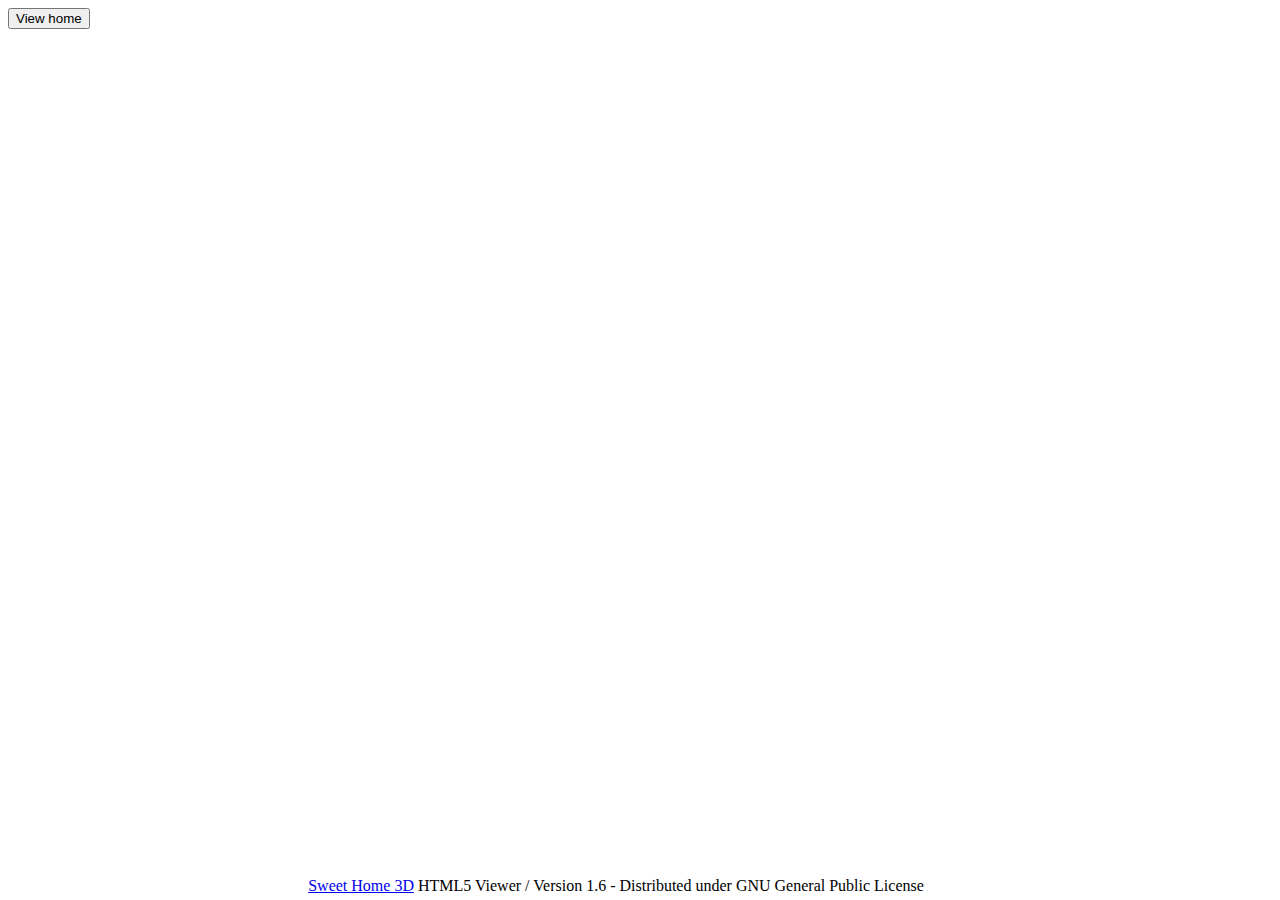
<file: diamentowe/viewHomeInOverlay.html>
<!--
   viewHomeInOverlay.html  version 1.6
   
   Sweet Home 3D, Copyright (c) 2016-2020 Emmanuel PUYBARET / eTeks <info@eteks.com>
   
   This program is free software; you can redistribute it and/or modify
   it under the terms of the GNU General Public License as published by
   the Free Software Foundation; either version 2 of the License, or
   (at your option) any later version.
 
   This program is distributed in the hope that it will be useful,
   but WITHOUT ANY WARRANTY; without even the implied warranty of
   MERCHANTABILITY or FITNESS FOR A PARTICULAR PURPOSE.  See the
   GNU General Public License for more details.

   You should have received a copy of the GNU General Public License
   along with this program; if not, write to the Free Software
   Foundation, Inc., 59 Temple Place, Suite 330, Boston, MA  02111-1307  USA
-->
<html>
<head>
<meta http-equiv="Content-Type" content="text/html; charset=UTF-8">
<title>View home with Sweet Home 3D HTML5 Viewer</title>

<!--  Copy the following scripts in your page header -->
<script type="text/javascript" src="lib/big.min.js"></script>
<script type="text/javascript" src="lib/gl-matrix-min.js"></script>
<script type="text/javascript" src="lib/jszip.min.js"></script>
<script type="text/javascript" src="lib/core.min.js"></script>
<script type="text/javascript" src="lib/geom.min.js"></script>
<script type="text/javascript" src="lib/stroke.min.js"></script>
<script type="text/javascript" src="lib/batik-svgpathparser.min.js"></script>
<script type="text/javascript" src="lib/jsXmlSaxParser.min.js"></script>
<script type="text/javascript" src="lib/triangulator.min.js"></script>
<script type="text/javascript" src="lib/viewmodel.min.js"></script>
<script type="text/javascript" src="lib/viewhome.min.js"></script>

<style type="text/css">
/* The class of components handled by the viewer */
.viewerComponent {
}
</style>
</head>

<body>
<div>
  <!-- Copy the following button in your page -->
  <!-- Mouse and keyboard navigation explained at 
       http://sweethome3d.cvs.sf.net/viewvc/sweethome3d/SweetHome3D/src/com/eteks/sweethome3d/viewcontroller/resources/help/en/editing3DView.html 
       You may also switch between aerial view and virtual visit with the space bar -->
  <!-- For browser compatibility, see http://caniuse.com/webgl -->
  <button onclick='viewHomeInOverlay("Diamentowe.zip", 
              {roundsPerMinute:    1,                              /* Rotation speed of the animation launched once home is loaded in rounds per minute, no animation if missing */ 
               widthByHeightRatio: 4/3,                            /* Size ratio of the displayed canvas */
               navigationPanel: "none",                            /* Displayed navigation arrows, "none" or "default" for default one or an HTML string containing elements with data-simulated-key 
                                                                      attribute set "UP", "DOWN", "LEFT", "RIGHT"... to replace the default navigation panel, "none" if missing */ 
               aerialViewButtonText: "Aerial view",                /* Text displayed for aerial view radio button, no radio buttons if missing */ 
               virtualVisitButtonText: "Virtual visit",            /* Text displayed for virtual visit radio button, no radio buttons if missing */
            /* level: "Roof", */                                   /* Uncomment to select the displayed level, default level if missing */
            /* selectableLevels: ["Ground floor", "Roof"], */      /* Uncomment to choose the list of displayed levels, no select component if empty array */
            /* camera: "Exterior view", */                         /* Uncomment to select a camera, default camera if missing */
            /* selectableCameras: ["Exterior view", "Kitchen"], */ /* Uncomment to choose the list of displayed cameras, no camera if missing */
               activateCameraSwitchKey: true,                      /* Switch between top view / virtual visit with space bar if not false or missing */
               viewerControlsAdditionalHTML: "",                   /* Additional HTML text appended to controls displayed below the canvas 3D, by default empty */
               readingHomeText: "Reading",                         /* Comment displayed while reading home */
               readingModelText: "Model",                          /* Comment displayed while reading models */
               noWebGLSupportError: "No WebGL support"             /* Error message displayed if the browser do not support WebGL */
              })'>View home</button>
</div>

<div style="position: absolute; bottom: 5px; text-align: center; width: 95%; z-index: -1">
  <a href="http://www.sweethome3d.com">Sweet Home 3D</a> HTML5 Viewer / Version 1.6 - Distributed under GNU General Public License
</div>
</body>
</html>
</file>
<file: style/main.css>
#words-output{
    align-items: center;
    width:90%;
    position: relative; left: 50%;
    transform: translateX(-50%); 
    font-size: 1.5em;
    height: 4em;
    overflow: hidden;
    border-color: black;
    border-style: solid;
    border-width: 0.1em 0.1em 0em 0.1em;
}

#words-input{
    text-align: center;
    width: 90%;
    font-size: 24px;
    position: relative; left: 50%;
    transform: translateX(-50%); 
    border-radius:  0.25em;
}

body{
    background-color: #FAEDCA;
}

#statistics{
    text-align: center;
    width: 90%;
    position: relative; left: 50%;
    transform: translateX(-50%); 
    font-size: 1.2em;
}


#words-output> span {
    display: inline-block;
    margin: 2px;
    padding: 2px;
    font-size: 1.5em;
}

.current-word {
    display: block;
    border: solid black 1px;
}

.correct{
    background-color: rgb(78, 253, 78);
}

.incorrect {
    background-color: rgb(245, 81, 81);
}
</file>
<file: calambursy/style.css>
p{
            text-align: justify !important;
            line-height: 1.2em !important;
        }

	span{
            line-height: 1.2em !important;
        }

        ul.lst-kix_2bpden3zp4w9-0 {
            list-style-type: none
        }
        
        ul.lst-kix_2bpden3zp4w9-1 {
            list-style-type: none
        }
        
        ul.lst-kix_2bpden3zp4w9-2 {
            list-style-type: none
        }
        
        ul.lst-kix_2bpden3zp4w9-3 {
            list-style-type: none
        }
        
        ul.lst-kix_2bpden3zp4w9-4 {
            list-style-type: none
        }
        
        ul.lst-kix_2bpden3zp4w9-5 {
            list-style-type: none
        }
        
        ul.lst-kix_2bpden3zp4w9-6 {
            list-style-type: none
        }
        
        ol.lst-kix_rtmf8n7ydfuy-5 {
            list-style-type: none
        }
        
        ol.lst-kix_rtmf8n7ydfuy-4 {
            list-style-type: none
        }
        
        ol.lst-kix_rtmf8n7ydfuy-3 {
            list-style-type: none
        }
        
        ol.lst-kix_rtmf8n7ydfuy-2 {
            list-style-type: none
        }
        
        ol.lst-kix_rtmf8n7ydfuy-1 {
            list-style-type: none
        }
        
        ol.lst-kix_rtmf8n7ydfuy-0 {
            list-style-type: none
        }
        
        ol.lst-kix_rtmf8n7ydfuy-8 {
            list-style-type: none
        }
        
        ol.lst-kix_rtmf8n7ydfuy-7 {
            list-style-type: none
        }
        
        ol.lst-kix_rtmf8n7ydfuy-6 {
            list-style-type: none
        }
        
        .lst-kix_rtmf8n7ydfuy-1>li:before {
            content: "" counter(lst-ctn-kix_rtmf8n7ydfuy-1, lower-latin) ". "
        }
        
        .lst-kix_rtmf8n7ydfuy-3>li:before {
            content: "" counter(lst-ctn-kix_rtmf8n7ydfuy-3, decimal) ". "
        }
        
        ol.lst-kix_rtmf8n7ydfuy-4.start {
            counter-reset: lst-ctn-kix_rtmf8n7ydfuy-4 0
        }
        
        .lst-kix_rtmf8n7ydfuy-2>li:before {
            content: "" counter(lst-ctn-kix_rtmf8n7ydfuy-2, lower-roman) ". "
        }
        
        .lst-kix_rtmf8n7ydfuy-7>li:before {
            content: "" counter(lst-ctn-kix_rtmf8n7ydfuy-7, lower-latin) ". "
        }
        
        .lst-kix_rtmf8n7ydfuy-0>li:before {
            content: "" counter(lst-ctn-kix_rtmf8n7ydfuy-0, decimal) ". "
        }
        
        .lst-kix_rtmf8n7ydfuy-8>li:before {
            content: "" counter(lst-ctn-kix_rtmf8n7ydfuy-8, lower-roman) ". "
        }
        
        ol.lst-kix_rtmf8n7ydfuy-1.start {
            counter-reset: lst-ctn-kix_rtmf8n7ydfuy-1 0
        }
        
        .lst-kix_9pd6whn8e7v-7>li:before {
            content: "-  "
        }
        
        .lst-kix_9pd6whn8e7v-8>li:before {
            content: "-  "
        }
        
        .lst-kix_rtmf8n7ydfuy-1>li {
            counter-increment: lst-ctn-kix_rtmf8n7ydfuy-1
        }
        
        .lst-kix_rtmf8n7ydfuy-6>li:before {
            content: "" counter(lst-ctn-kix_rtmf8n7ydfuy-6, decimal) ". "
        }
        
        .lst-kix_rtmf8n7ydfuy-5>li:before {
            content: "" counter(lst-ctn-kix_rtmf8n7ydfuy-5, lower-roman) ". "
        }
        
        .lst-kix_rtmf8n7ydfuy-4>li:before {
            content: "" counter(lst-ctn-kix_rtmf8n7ydfuy-4, lower-latin) ". "
        }
        
        ul.lst-kix_raikcwxbtpnx-3 {
            list-style-type: none
        }
        
        ul.lst-kix_raikcwxbtpnx-2 {
            list-style-type: none
        }
        
        ul.lst-kix_raikcwxbtpnx-1 {
            list-style-type: none
        }
        
        ul.lst-kix_raikcwxbtpnx-0 {
            list-style-type: none
        }
        
        .lst-kix_9pd6whn8e7v-0>li:before {
            content: "-  "
        }
        
        ul.lst-kix_raikcwxbtpnx-7 {
            list-style-type: none
        }
        
        ul.lst-kix_raikcwxbtpnx-6 {
            list-style-type: none
        }
        
        ol.lst-kix_rtmf8n7ydfuy-3.start {
            counter-reset: lst-ctn-kix_rtmf8n7ydfuy-3 0
        }
        
        ul.lst-kix_raikcwxbtpnx-5 {
            list-style-type: none
        }
        
        ul.lst-kix_raikcwxbtpnx-4 {
            list-style-type: none
        }
        
        .lst-kix_raikcwxbtpnx-8>li:before {
            content: "-  "
        }
        
        ul.lst-kix_raikcwxbtpnx-8 {
            list-style-type: none
        }
        
        .lst-kix_9pd6whn8e7v-6>li:before {
            content: "-  "
        }
        
        ul.lst-kix_4yqewv9zt5en-4 {
            list-style-type: none
        }
        
        ul.lst-kix_4yqewv9zt5en-5 {
            list-style-type: none
        }
        
        ul.lst-kix_4yqewv9zt5en-2 {
            list-style-type: none
        }
        
        ul.lst-kix_4yqewv9zt5en-3 {
            list-style-type: none
        }
        
        .lst-kix_9pd6whn8e7v-5>li:before {
            content: "-  "
        }
        
        ul.lst-kix_4yqewv9zt5en-0 {
            list-style-type: none
        }
        
        ul.lst-kix_4yqewv9zt5en-1 {
            list-style-type: none
        }
        
        .lst-kix_9pd6whn8e7v-4>li:before {
            content: "-  "
        }
        
        .lst-kix_9pd6whn8e7v-1>li:before {
            content: "-  "
        }
        
        .lst-kix_9pd6whn8e7v-3>li:before {
            content: "-  "
        }
        
        ul.lst-kix_4yqewv9zt5en-8 {
            list-style-type: none
        }
        
        ul.lst-kix_4yqewv9zt5en-6 {
            list-style-type: none
        }
        
        ul.lst-kix_4yqewv9zt5en-7 {
            list-style-type: none
        }
        
        .lst-kix_9pd6whn8e7v-2>li:before {
            content: "-  "
        }
        
        ul.lst-kix_8arw3g1in2h3-4 {
            list-style-type: none
        }
        
        ul.lst-kix_8arw3g1in2h3-5 {
            list-style-type: none
        }
        
        ul.lst-kix_8arw3g1in2h3-6 {
            list-style-type: none
        }
        
        ul.lst-kix_8arw3g1in2h3-7 {
            list-style-type: none
        }
        
        ul.lst-kix_8arw3g1in2h3-0 {
            list-style-type: none
        }
        
        ul.lst-kix_8arw3g1in2h3-1 {
            list-style-type: none
        }
        
        ul.lst-kix_8arw3g1in2h3-2 {
            list-style-type: none
        }
        
        ul.lst-kix_8arw3g1in2h3-3 {
            list-style-type: none
        }
        
        .lst-kix_rtmf8n7ydfuy-6>li {
            counter-increment: lst-ctn-kix_rtmf8n7ydfuy-6
        }
        
        .lst-kix_rtmf8n7ydfuy-3>li {
            counter-increment: lst-ctn-kix_rtmf8n7ydfuy-3
        }
        
        .lst-kix_raikcwxbtpnx-1>li:before {
            content: "-  "
        }
        
        .lst-kix_4yqewv9zt5en-8>li:before {
            content: "-  "
        }
        
        .lst-kix_raikcwxbtpnx-0>li:before {
            content: "-  "
        }
        
        ul.lst-kix_2bpden3zp4w9-7 {
            list-style-type: none
        }
        
        ul.lst-kix_2bpden3zp4w9-8 {
            list-style-type: none
        }
        
        .lst-kix_raikcwxbtpnx-5>li:before {
            content: "-  "
        }
        
        .lst-kix_raikcwxbtpnx-7>li:before {
            content: "-  "
        }
        
        .lst-kix_4yqewv9zt5en-4>li:before {
            content: "-  "
        }
        
        .lst-kix_4yqewv9zt5en-6>li:before {
            content: "-  "
        }
        
        .lst-kix_rtmf8n7ydfuy-0>li {
            counter-increment: lst-ctn-kix_rtmf8n7ydfuy-0
        }
        
        .lst-kix_raikcwxbtpnx-2>li:before {
            content: "-  "
        }
        
        .lst-kix_raikcwxbtpnx-6>li:before {
            content: "-  "
        }
        
        .lst-kix_4yqewv9zt5en-3>li:before {
            content: "-  "
        }
        
        .lst-kix_4yqewv9zt5en-7>li:before {
            content: "-  "
        }
        
        .lst-kix_raikcwxbtpnx-3>li:before {
            content: "-  "
        }
        
        ul.lst-kix_8arw3g1in2h3-8 {
            list-style-type: none
        }
        
        .lst-kix_raikcwxbtpnx-4>li:before {
            content: "-  "
        }
        
        .lst-kix_4yqewv9zt5en-5>li:before {
            content: "-  "
        }
        
        .lst-kix_jxbor0j948r0-8>li:before {
            content: "-  "
        }
        
        .lst-kix_rtmf8n7ydfuy-5>li {
            counter-increment: lst-ctn-kix_rtmf8n7ydfuy-5
        }
        
        .lst-kix_jxbor0j948r0-5>li:before {
            content: "-  "
        }
        
        .lst-kix_jxbor0j948r0-4>li:before {
            content: "-  "
        }
        
        .lst-kix_4yqewv9zt5en-0>li:before {
            content: "-  "
        }
        
        .lst-kix_4yqewv9zt5en-2>li:before {
            content: "-  "
        }
        
        ol.lst-kix_rtmf8n7ydfuy-8.start {
            counter-reset: lst-ctn-kix_rtmf8n7ydfuy-8 0
        }
        
        .lst-kix_jxbor0j948r0-3>li:before {
            content: "-  "
        }
        
        .lst-kix_4yqewv9zt5en-1>li:before {
            content: "-  "
        }
        
        .lst-kix_jxbor0j948r0-0>li:before {
            content: "-  "
        }
        
        .lst-kix_jxbor0j948r0-2>li:before {
            content: "-  "
        }
        
        ol.lst-kix_rtmf8n7ydfuy-2.start {
            counter-reset: lst-ctn-kix_rtmf8n7ydfuy-2 0
        }
        
        .lst-kix_jxbor0j948r0-1>li:before {
            content: "-  "
        }
        
        ol.lst-kix_rtmf8n7ydfuy-5.start {
            counter-reset: lst-ctn-kix_rtmf8n7ydfuy-5 0
        }
        
        .lst-kix_8arw3g1in2h3-2>li:before {
            content: "\0025a0  "
        }
        
        .lst-kix_8arw3g1in2h3-3>li:before {
            content: "\0025cf  "
        }
        
        ul.lst-kix_nrmydj68qh9z-0 {
            list-style-type: none
        }
        
        .lst-kix_nrmydj68qh9z-8>li:before {
            content: "\0025a0  "
        }
        
        .lst-kix_8arw3g1in2h3-0>li:before {
            content: "\0025cf  "
        }
        
        .lst-kix_8arw3g1in2h3-1>li:before {
            content: "\0025cb  "
        }
        
        .lst-kix_rtmf8n7ydfuy-4>li {
            counter-increment: lst-ctn-kix_rtmf8n7ydfuy-4
        }
        
        ul.lst-kix_nrmydj68qh9z-6 {
            list-style-type: none
        }
        
        ul.lst-kix_nrmydj68qh9z-5 {
            list-style-type: none
        }
        
        ul.lst-kix_nrmydj68qh9z-8 {
            list-style-type: none
        }
        
        .lst-kix_jxbor0j948r0-6>li:before {
            content: "-  "
        }
        
        ul.lst-kix_nrmydj68qh9z-7 {
            list-style-type: none
        }
        
        ul.lst-kix_nrmydj68qh9z-2 {
            list-style-type: none
        }
        
        ul.lst-kix_nrmydj68qh9z-1 {
            list-style-type: none
        }
        
        .lst-kix_rtmf8n7ydfuy-7>li {
            counter-increment: lst-ctn-kix_rtmf8n7ydfuy-7
        }
        
        ul.lst-kix_nrmydj68qh9z-4 {
            list-style-type: none
        }
        
        .lst-kix_jxbor0j948r0-7>li:before {
            content: "-  "
        }
        
        ul.lst-kix_nrmydj68qh9z-3 {
            list-style-type: none
        }
        
        .lst-kix_rtmf8n7ydfuy-2>li {
            counter-increment: lst-ctn-kix_rtmf8n7ydfuy-2
        }
        
        .lst-kix_rtmf8n7ydfuy-8>li {
            counter-increment: lst-ctn-kix_rtmf8n7ydfuy-8
        }
        
        ul.lst-kix_9pd6whn8e7v-0 {
            list-style-type: none
        }
        
        ul.lst-kix_9pd6whn8e7v-4 {
            list-style-type: none
        }
        
        ul.lst-kix_9pd6whn8e7v-3 {
            list-style-type: none
        }
        
        .lst-kix_nrmydj68qh9z-0>li:before {
            content: "\0025cf  "
        }
        
        ul.lst-kix_9pd6whn8e7v-2 {
            list-style-type: none
        }
        
        ul.lst-kix_9pd6whn8e7v-1 {
            list-style-type: none
        }
        
        .lst-kix_nrmydj68qh9z-1>li:before {
            content: "\0025cb  "
        }
        
        ul.lst-kix_9pd6whn8e7v-8 {
            list-style-type: none
        }
        
        ul.lst-kix_9pd6whn8e7v-7 {
            list-style-type: none
        }
        
        ul.lst-kix_9pd6whn8e7v-6 {
            list-style-type: none
        }
        
        ul.lst-kix_9pd6whn8e7v-5 {
            list-style-type: none
        }
        
        ul.lst-kix_efp5vr97ky3a-1 {
            list-style-type: none
        }
        
        .lst-kix_nrmydj68qh9z-3>li:before {
            content: "\0025cf  "
        }
        
        ol.lst-kix_rtmf8n7ydfuy-7.start {
            counter-reset: lst-ctn-kix_rtmf8n7ydfuy-7 0
        }
        
        ul.lst-kix_efp5vr97ky3a-2 {
            list-style-type: none
        }
        
        ul.lst-kix_efp5vr97ky3a-3 {
            list-style-type: none
        }
        
        .lst-kix_nrmydj68qh9z-2>li:before {
            content: "\0025a0  "
        }
        
        .lst-kix_nrmydj68qh9z-4>li:before {
            content: "\0025cb  "
        }
        
        ul.lst-kix_efp5vr97ky3a-4 {
            list-style-type: none
        }
        
        .lst-kix_efp5vr97ky3a-8>li:before {
            content: "-  "
        }
        
        ol.lst-kix_rtmf8n7ydfuy-0.start {
            counter-reset: lst-ctn-kix_rtmf8n7ydfuy-0 0
        }
        
        ul.lst-kix_efp5vr97ky3a-0 {
            list-style-type: none
        }
        
        .lst-kix_nrmydj68qh9z-7>li:before {
            content: "\0025cb  "
        }
        
        .lst-kix_8arw3g1in2h3-6>li:before {
            content: "\0025cf  "
        }
        
        .lst-kix_nrmydj68qh9z-6>li:before {
            content: "\0025cf  "
        }
        
        .lst-kix_nrmydj68qh9z-5>li:before {
            content: "\0025a0  "
        }
        
        .lst-kix_8arw3g1in2h3-4>li:before {
            content: "\0025cb  "
        }
        
        .lst-kix_8arw3g1in2h3-5>li:before {
            content: "\0025a0  "
        }
        
        .lst-kix_2bpden3zp4w9-3>li:before {
            content: "\0025cf  "
        }
        
        .lst-kix_efp5vr97ky3a-2>li:before {
            content: "-  "
        }
        
        .lst-kix_efp5vr97ky3a-0>li:before {
            content: "-  "
        }
        
        .lst-kix_efp5vr97ky3a-4>li:before {
            content: "-  "
        }
        
        .lst-kix_2bpden3zp4w9-2>li:before {
            content: "\0025a0  "
        }
        
        .lst-kix_efp5vr97ky3a-1>li:before {
            content: "-  "
        }
        
        .lst-kix_efp5vr97ky3a-5>li:before {
            content: "-  "
        }
        
        .lst-kix_2bpden3zp4w9-6>li:before {
            content: "\0025cf  "
        }
        
        .lst-kix_efp5vr97ky3a-6>li:before {
            content: "-  "
        }
        
        .lst-kix_8arw3g1in2h3-7>li:before {
            content: "\0025cb  "
        }
        
        ul.lst-kix_jxbor0j948r0-7 {
            list-style-type: none
        }
        
        .lst-kix_2bpden3zp4w9-7>li:before {
            content: "\0025cb  "
        }
        
        ul.lst-kix_jxbor0j948r0-8 {
            list-style-type: none
        }
        
        .lst-kix_2bpden3zp4w9-1>li:before {
            content: "\0025cb  "
        }
        
        ul.lst-kix_efp5vr97ky3a-5 {
            list-style-type: none
        }
        
        .lst-kix_8arw3g1in2h3-8>li:before {
            content: "\0025a0  "
        }
        
        ul.lst-kix_efp5vr97ky3a-6 {
            list-style-type: none
        }
        
        .lst-kix_2bpden3zp4w9-0>li:before {
            content: "\0025cf  "
        }
        
        .lst-kix_efp5vr97ky3a-7>li:before {
            content: "-  "
        }
        
        ul.lst-kix_efp5vr97ky3a-7 {
            list-style-type: none
        }
        
        .lst-kix_2bpden3zp4w9-8>li:before {
            content: "\0025a0  "
        }
        
        ul.lst-kix_efp5vr97ky3a-8 {
            list-style-type: none
        }
        
        ul.lst-kix_jxbor0j948r0-1 {
            list-style-type: none
        }
        
        ul.lst-kix_jxbor0j948r0-2 {
            list-style-type: none
        }
        
        ul.lst-kix_jxbor0j948r0-0 {
            list-style-type: none
        }
        
        ul.lst-kix_jxbor0j948r0-5 {
            list-style-type: none
        }
        
        ul.lst-kix_jxbor0j948r0-6 {
            list-style-type: none
        }
        
        ul.lst-kix_jxbor0j948r0-3 {
            list-style-type: none
        }
        
        ul.lst-kix_jxbor0j948r0-4 {
            list-style-type: none
        }
        
        ol.lst-kix_rtmf8n7ydfuy-6.start {
            counter-reset: lst-ctn-kix_rtmf8n7ydfuy-6 0
        }
        
        .lst-kix_2bpden3zp4w9-5>li:before {
            content: "\0025a0  "
        }
        
        .lst-kix_efp5vr97ky3a-3>li:before {
            content: "-  "
        }
        
        .lst-kix_2bpden3zp4w9-4>li:before {
            content: "\0025cb  "
        }
        
        ol {
            margin: 0;
            padding: 0
        }
        
        table td,
        table th {
            padding: 0
        }
        
        .c6 {
            border-right-style: solid;
            padding: 5pt 5pt 5pt 5pt;
            border-bottom-color: #000000;
            border-top-width: 1pt;
            border-right-width: 1pt;
            border-left-color: #000000;
            vertical-align: top;
            border-right-color: #000000;
            border-left-width: 1pt;
            border-top-style: solid;
            border-left-style: solid;
            border-bottom-width: 1pt;
            width: 333.8pt;
            border-top-color: #000000;
            border-bottom-style: solid
        }
        
        .c12 {
            border-right-style: solid;
            padding: 5pt 5pt 5pt 5pt;
            border-bottom-color: #000000;
            border-top-width: 1pt;
            border-right-width: 1pt;
            border-left-color: #000000;
            vertical-align: middle;
            border-right-color: #000000;
            border-left-width: 1pt;
            border-top-style: solid;
            border-left-style: solid;
            border-bottom-width: 1pt;
            width: 165.8pt;
            border-top-color: #000000;
            border-bottom-style: solid
        }
        
        .c15 {
            border-right-style: solid;
            padding: 5pt 5pt 5pt 5pt;
            border-bottom-color: #000000;
            border-top-width: 1pt;
            border-right-width: 1pt;
            border-left-color: #000000;
            vertical-align: top;
            border-right-color: #000000;
            border-left-width: 1pt;
            border-top-style: solid;
            border-left-style: solid;
            border-bottom-width: 1pt;
            width: 482.1pt;
            border-top-color: #000000;
            border-bottom-style: solid
        }
        
        .c5 {
            border-right-style: solid;
            padding: 5pt 5pt 5pt 5pt;
            border-bottom-color: #000000;
            border-top-width: 1pt;
            border-right-width: 1pt;
            border-left-color: #000000;
            vertical-align: top;
            border-right-color: #000000;
            border-left-width: 1pt;
            border-top-style: solid;
            border-left-style: solid;
            border-bottom-width: 1pt;
            width: 160.7pt;
            border-top-color: #000000;
            border-bottom-style: solid
        }
        
        .c22 {
            color: #000000;
            font-weight: 400;
            text-decoration: none;
            vertical-align: baseline;
            font-size: 20pt;
            font-family: "Arial";
            font-style: normal
        }
        
        .c4 {
            padding-top: 0pt;
            padding-bottom: 0pt;
            line-height: 1.15;
            orphans: 2;
            widows: 2;
            text-align: left;
            height: 11pt
        }
        
        .c13 {
            color: #000000;
            font-weight: 400;
            text-decoration: none;
            vertical-align: baseline;
            font-size: 16pt;
            font-family: "Arial";
            font-style: normal
        }
        
        .c36 {
            color: #000000;
            font-weight: 400;
            text-decoration: none;
            vertical-align: baseline;
            font-size: 26pt;
            font-family: "Arial";
            font-style: normal
        }
        
        .c0 {
            color: #000000;
            font-weight: 400;
            text-decoration: none;
            vertical-align: baseline;
            font-size: 11pt;
            font-family: "Arial";
            font-style: normal
        }
        
        .c11 {
            margin-left: 18pt;
            padding-top: 3pt;
            padding-bottom: 0pt;
            line-height: 1.0;
            orphans: 2;
            widows: 2;
            text-align: left
        }
        
        .c23 {
            padding-top: 20pt;
            padding-bottom: 6pt;
            line-height: 1.0;
            page-break-after: avoid;
            text-align: left;
            height: 20pt
        }
        
        .c29 {
            padding-top: 20pt;
            padding-bottom: 6pt;
            line-height: 1.15;
            page-break-after: avoid;
            text-align: left;
            height: 20pt
        }
        
        .c39 {
            padding-top: 18pt;
            padding-bottom: 6pt;
            line-height: 1.15;
            page-break-after: avoid;
            text-align: left;
            height: 16pt
        }
        
        .c35 {
            color: #000000;
            font-weight: 400;
            text-decoration: none;
            vertical-align: baseline;
            font-size: 11pt;
            font-family: "Arial"
        }

        #mainContainer{

        }
        
        .c3 {
            color: #000000;
            text-decoration: none;
            vertical-align: baseline;
            font-size: 11pt;
            font-family: "Arial";
            font-style: normal
        }
        
        .c20 {
            padding-top: 18pt;
            padding-bottom: 6pt;
            line-height: 1.15;
            page-break-after: avoid;
            /* text-align: center */
        }
        
        .c25 {
            padding-top: 20pt;
            padding-bottom: 6pt;
            line-height: 1.15;
            page-break-after: avoid;
            /* text-align: center */
        }
        
        .c28 {
            padding-top: 20pt;
            padding-bottom: 6pt;
            line-height: 1.0;
            page-break-after: avoid;
            /* text-align: center */
        }
        
        .c38 {
            padding-top: 0pt;
            padding-bottom: 3pt;
            line-height: 1.0;
            page-break-after: avoid;
            text-align: left
        }
        
        .c33 {
            padding-top: 0pt;
            padding-bottom: 3pt;
            line-height: 1.15;
            page-break-after: avoid;
            text-align: center
        }
        
        .c21 {
            padding-top: 0pt;
            padding-bottom: 0pt;
            line-height: 1.15;
            text-align: center
        }
        
        .c27 {
            padding-top: 10pt;
            padding-bottom: 0pt;
            line-height: 1.0;
            text-align: left
        }
        
        .c31 {
            padding-top: 4pt;
            padding-bottom: 0pt;
            line-height: 1.0;
            text-align: left
        }
        
        .c30 {
            padding-top: 10pt;
            padding-bottom: 4pt;
            line-height: 1.0;
            text-align: left
        }
        
        .c19 {
            border-spacing: 0;
            border-collapse: collapse;
            margin-right: auto
        }
        
        .c10 {
            padding-top: 0pt;
            padding-bottom: 0pt;
            line-height: 1.15;
            text-align: justify
        }
        
        .c26 {
            padding-top: 0pt;
            padding-bottom: 0pt;
            line-height: 1.0;
            text-align: justify
        }
        
        .c1 {
            padding-top: 0pt;
            padding-bottom: 0pt;
            line-height: 1.0;
            text-align: left
        }
        
        .c7 {
            margin-left: 36pt;
            padding-left: 0pt;
            orphans: 2;
            widows: 2
        }
        
        .c16 {
            padding-top: 0pt;
            padding-bottom: 0pt;
            line-height: 1.15;
            text-align: left
        }
        
        .c9 {
            orphans: 2;
            widows: 2;
            height: 11pt
        }
        
        .c37 {
            background-color: #ffffff;
            margin: 25px 0px 25px 0px;
            padding: 0;
			width: 100%;
			display: flex;
			justify-content: center;
        }
        
        .c18 {
            orphans: 2;
            widows: 2
        }
        
        .c14 {
            text-decoration: inherit
        }
        
        .c24 {
            margin-left: 72pt;
            padding-left: 0pt
        }
        
        .c32 {
            padding: 0;
            margin: 0
        }
        
        .c34 {
            height: 20pt
        }
        
        .c2 {
            font-weight: 700
        }
        
        .c17 {
            font-style: italic
        }
        
        .c8 {
            height: 0pt
        }
        
        .title {
            padding-top: 0pt;
            color: #000000;
            font-size: 26pt;
            padding-bottom: 3pt;
            font-family: "Arial";
            line-height: 1.15;
            page-break-after: avoid;
            orphans: 2;
            widows: 2;
            text-align: left
        }
        
        .subtitle {
            padding-top: 0pt;
            color: #666666;
            font-size: 15pt;
            padding-bottom: 16pt;
            font-family: "Arial";
            line-height: 1.15;
            page-break-after: avoid;
            orphans: 2;
            widows: 2;
            text-align: left
        }
        
        li {
            color: #000000;
            font-size: 11pt;
            font-family: "Arial"
        }
        
        p {
            margin: 0;
            color: #000000;
            font-size: 11pt;
            font-family: "Arial"
        }
        
        h1 {
            padding-top: 20pt;
            color: #000000;
            font-size: 20pt;
            padding-bottom: 6pt;
            font-family: "Arial";
            line-height: 1.15;
            page-break-after: avoid;
            orphans: 2;
            widows: 2;
            text-align: left
        }
        
        h2 {
            padding-top: 18pt;
            color: #000000;
            font-size: 16pt;
            padding-bottom: 6pt;
            font-family: "Arial";
            line-height: 1.15;
            page-break-after: avoid;
            orphans: 2;
            widows: 2;
            text-align: left
        }
        
        h3 {
            padding-top: 16pt;
            color: #434343;
            font-size: 14pt;
            padding-bottom: 4pt;
            font-family: "Arial";
            line-height: 1.15;
            page-break-after: avoid;
            orphans: 2;
            widows: 2;
            text-align: left
        }
        
        h4 {
            padding-top: 14pt;
            color: #666666;
            font-size: 12pt;
            padding-bottom: 4pt;
            font-family: "Arial";
            line-height: 1.15;
            page-break-after: avoid;
            orphans: 2;
            widows: 2;
            text-align: left
        }
        
        h5 {
            padding-top: 12pt;
            color: #666666;
            font-size: 11pt;
            padding-bottom: 4pt;
            font-family: "Arial";
            line-height: 1.15;
            page-break-after: avoid;
            orphans: 2;
            widows: 2;
            text-align: left
        }
        
        h6 {
            padding-top: 12pt;
            color: #666666;
            font-size: 11pt;
            padding-bottom: 4pt;
            font-family: "Arial";
            line-height: 1.15;
            page-break-after: avoid;
            font-style: italic;
            orphans: 2;
            widows: 2;
            text-align: left
        }
</file>
<file: kalambursy/css/style.css>
#canvasField{
    border: solid 2px black;
}
</file>
<file: sand/style.css>
#canvas {
    border: solid black 2px;
}

body {
    align-items: center;
    justify-content: center;
}

#settings-form{
    width: 50%;
    min-width: 300px;
    margin: 0 auto;
}

#simulationSpeed {
    direction: rtl;
}

#canvas-div {
    width: 600px;
    display: none;
    margin: 0 auto;
}
</file>
